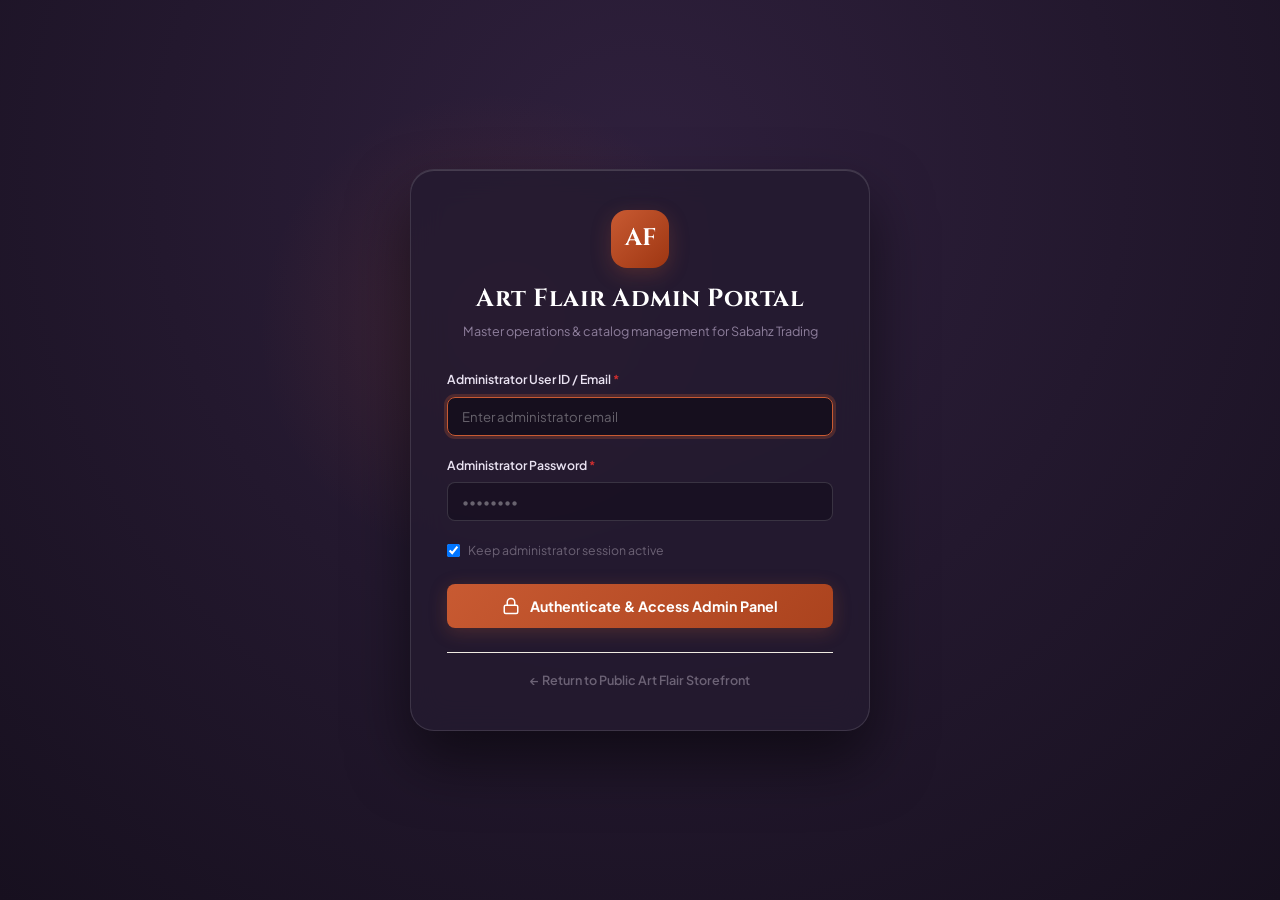
<file: index.html>
<!DOCTYPE html>
<html lang="en">
<head>
  <meta charset="UTF-8" />
  <meta http-equiv="refresh" content="0; url=dashboard.html" />
  <title>Redirecting to Admin Atelier...</title>
  <script>
    window.location.href = "dashboard.html";
  </script>
</head>
<body style="background: #231728; color: #FFF; font-family: sans-serif; display: flex; align-items: center; justify-content: center; height: 100vh;">
  <p>Loading Admin Atelier...</p>
</body>
</html>
</file>
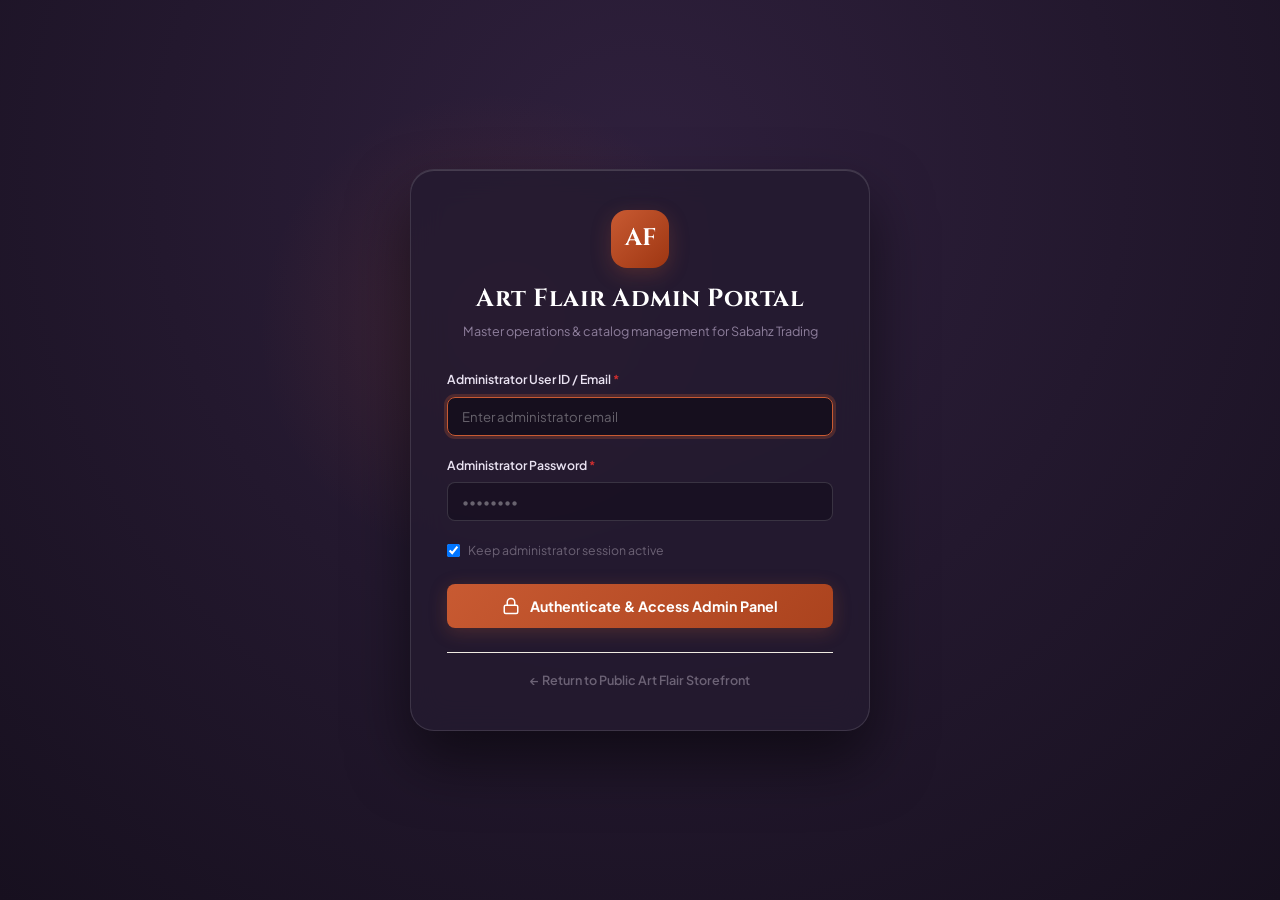
<file: analytics.html>
<!DOCTYPE html>
<html lang="en">
<head>
  <meta charset="UTF-8" />
  <meta name="viewport" content="width=device-width, initial-scale=1.0" />
  <title>Analysis | Art Flair Admin</title>
  
  <link rel="stylesheet" href="css/variables.css" />
  <link rel="stylesheet" href="css/base.css" />
  <link rel="stylesheet" href="css/admin.css" />
  <style>
    /* Customer Preferences Bar Graph Architecture */
    .pref-chart-wrapper {
      display: flex;
      flex-direction: column;
      gap: 18px;
    }
    .chart-view-toggle {
      display: inline-flex;
      background: var(--admin-bg);
      border: 1px solid var(--admin-border);
      border-radius: var(--admin-radius-sm);
      padding: 3px;
      gap: 3px;
    }
    .chart-toggle-btn {
      display: inline-flex;
      align-items: center;
      gap: 6px;
      border: none;
      background: transparent;
      color: var(--admin-text-secondary);
      font-size: 0.74rem;
      font-weight: 600;
      padding: 5px 10px;
      border-radius: 5px;
      cursor: pointer;
      transition: all 0.2s ease;
    }
    .chart-toggle-btn.active {
      background: var(--admin-card-bg);
      color: var(--admin-text);
      box-shadow: 0 1px 4px rgba(0,0,0,0.1);
    }
    .chart-toggle-btn:hover:not(.active) {
      color: var(--admin-text);
    }
    .pref-column-chart {
      position: relative;
      height: 250px;
      display: flex;
      flex-direction: column;
      justify-content: flex-end;
      padding: 24px 10px 0 38px;
      box-sizing: border-box;
    }
    .pref-y-axis {
      position: absolute;
      left: 0;
      top: 24px;
      bottom: 46px;
      width: 30px;
      display: flex;
      flex-direction: column;
      justify-content: space-between;
      align-items: flex-end;
      font-size: 0.7rem;
      font-weight: 600;
      color: var(--admin-text-muted);
      pointer-events: none;
      user-select: none;
    }
    .pref-grid-lines {
      position: absolute;
      left: 38px;
      right: 10px;
      top: 24px;
      bottom: 46px;
      display: flex;
      flex-direction: column;
      justify-content: space-between;
      pointer-events: none;
    }
    .pref-grid-line {
      width: 100%;
      height: 1px;
      background: var(--admin-border-light);
    }
    .pref-bars-track {
      position: relative;
      height: 180px;
      display: flex;
      align-items: flex-end;
      justify-content: space-around;
      gap: 14px;
      z-index: 1;
      border-bottom: 2px solid var(--admin-border);
    }
    .pref-col-item {
      flex: 1;
      max-width: 82px;
      height: 100%;
      display: flex;
      flex-direction: column;
      justify-content: flex-end;
      align-items: center;
      position: relative;
      cursor: pointer;
    }
    .pref-col-bar {
      width: 100%;
      max-width: 52px;
      border-radius: 8px 8px 2px 2px;
      transition: height 0.6s cubic-bezier(0.16, 1, 0.3, 1), transform 0.2s ease, box-shadow 0.2s ease;
      min-height: 8px;
    }
    .pref-col-item:hover .pref-col-bar {
      transform: translateY(-4px);
    }
    .pref-val-badge {
      font-size: 0.76rem;
      font-weight: 700;
      color: var(--admin-text);
      margin-bottom: 6px;
      letter-spacing: -0.2px;
      transition: transform 0.2s ease;
    }
    .pref-col-item:hover .pref-val-badge {
      transform: translateY(-4px);
    }
    .pref-col-label {
      margin-top: 10px;
      font-size: 0.73rem;
      font-weight: 600;
      color: var(--admin-text-secondary);
      text-align: center;
      line-height: 1.25;
      max-width: 86px;
      white-space: nowrap;
      overflow: hidden;
      text-overflow: ellipsis;
      transition: color 0.2s;
    }
    .pref-col-item:hover .pref-col-label {
      color: var(--admin-text);
      font-weight: 700;
    }
    .pref-tooltip {
      position: absolute;
      bottom: calc(100% + 10px);
      left: 50%;
      transform: translateX(-50%) translateY(4px);
      background: var(--admin-sidebar-bg);
      color: #ffffff;
      padding: 8px 12px;
      border-radius: 8px;
      font-size: 0.74rem;
      line-height: 1.4;
      white-space: nowrap;
      pointer-events: none;
      opacity: 0;
      visibility: hidden;
      transition: all 0.2s ease;
      box-shadow: 0 6px 18px rgba(0,0,0,0.25);
      z-index: 10;
    }
    .pref-tooltip::after {
      content: '';
      position: absolute;
      top: 100%;
      left: 50%;
      transform: translateX(-50%);
      border: 5px solid transparent;
      border-top-color: var(--admin-sidebar-bg);
    }
    .pref-col-item:hover .pref-tooltip {
      opacity: 1;
      visibility: visible;
      transform: translateX(-50%) translateY(0);
    }
    .pref-horiz-chart {
      display: flex;
      flex-direction: column;
      gap: 13px;
      padding: 4px 0;
    }
    .pref-horiz-item {
      display: flex;
      flex-direction: column;
      gap: 5px;
      cursor: pointer;
    }
    .pref-horiz-header {
      display: flex;
      justify-content: space-between;
      align-items: baseline;
      font-size: 0.83rem;
    }
    .pref-horiz-title {
      font-weight: 600;
      color: var(--admin-text);
      display: flex;
      align-items: center;
      gap: 8px;
    }
    .pref-color-dot {
      width: 10px;
      height: 10px;
      border-radius: 50%;
      flex-shrink: 0;
    }
    .pref-horiz-track {
      height: 14px;
      background: var(--admin-border-light);
      border-radius: 7px;
      overflow: hidden;
      position: relative;
    }
    .pref-horiz-fill {
      height: 100%;
      border-radius: 7px;
      transition: width 0.7s cubic-bezier(0.16, 1, 0.3, 1);
    }
    .pref-insights-row {
      display: grid;
      grid-template-columns: repeat(3, 1fr);
      gap: 10px;
      margin-top: 4px;
      padding-top: 14px;
      border-top: 1px dashed var(--admin-border);
    }
    .pref-insight-card {
      background: var(--admin-card-bg-subtle);
      border: 1px solid var(--admin-border-light);
      border-radius: var(--admin-radius-sm);
      padding: 10px 12px;
      display: flex;
      flex-direction: column;
      gap: 2px;
    }
    .pref-insight-title {
      font-size: 0.68rem;
      text-transform: uppercase;
      letter-spacing: 0.5px;
      color: var(--admin-text-muted);
      font-weight: 700;
    }
    .pref-insight-val {
      font-size: 0.88rem;
      font-weight: 700;
      color: var(--admin-text);
    }
    .pref-insight-sub {
      font-size: 0.71rem;
      color: var(--admin-text-secondary);
    }
  </style>
</head>
<body class="admin-body">

  <div id="admin-sidebar-container"></div>

  <main class="admin-main">
    <header class="admin-header">
      <div class="admin-header-left">
        <h1 class="admin-page-title">Analysis</h1>
      </div>
      <div class="admin-header-right">
        <span class="admin-badge admin-badge-info">Backend Analytics Feed</span>
      </div>
    </header>

    <div class="admin-content-area">
      <!-- Top 2 Row: Sales Trends & Customer Preferences -->
      <div class="admin-grid-2" style="margin-bottom: 28px;">
        <!-- Sales Trends -->
        <div class="admin-card" style="margin-bottom: 0;">
          <div class="admin-card-header">
            <h2 class="admin-card-title">Sales & Revenue Trajectory (INR)</h2>
            <span class="admin-badge admin-badge-success">Fiscal Year 2026</span>
          </div>
          <div class="admin-card-body" id="analytics-sales-trends">
            <div style="padding: 24px; text-align: center; color: var(--admin-text-secondary);">
              Loading revenue metrics from backend...
            </div>
          </div>
        </div>

        <!-- Customer Preferences -->
        <div class="admin-card" style="margin-bottom: 0;">
          <div class="admin-card-header" style="display: flex; justify-content: space-between; align-items: center; flex-wrap: wrap; gap: 10px;">
            <div>
              <h2 class="admin-card-title">Customer Medium & Discipline Preferences</h2>
              <div style="font-size: 0.76rem; color: var(--admin-text-secondary); margin-top: 2px;">
                Distribution of Atelier Patrons by Creative Discipline
              </div>
            </div>
            <div style="display: flex; align-items: center; gap: 8px;">
              <div class="chart-view-toggle">
                <button type="button" class="chart-toggle-btn active" id="btn-chart-vertical" onclick="switchPrefView('vertical')">
                  <svg width="13" height="13" viewBox="0 0 24 24" fill="none" stroke="currentColor" stroke-width="2.5"><rect x="3" y="12" width="4" height="9" rx="1"/><rect x="10" y="7" width="4" height="14" rx="1"/><rect x="17" y="3" width="4" height="18" rx="1"/></svg>
                  Columns
                </button>
                <button type="button" class="chart-toggle-btn" id="btn-chart-horizontal" onclick="switchPrefView('horizontal')">
                  <svg width="13" height="13" viewBox="0 0 24 24" fill="none" stroke="currentColor" stroke-width="2.5"><rect x="3" y="3" width="18" height="4" rx="1"/><rect x="3" y="10" width="13" height="4" rx="1"/><rect x="3" y="17" width="8" height="4" rx="1"/></svg>
                  Bars
                </button>
              </div>
            </div>
          </div>
          <div class="admin-card-body" id="analytics-customer-preferences">
            <div style="padding: 24px; text-align: center; color: var(--admin-text-secondary);">
              Loading customer preference distributions...
            </div>
          </div>
        </div>
      </div>

      <!-- Bottom 2 Row: Popular Products & Category Performance -->
      <div class="admin-grid-2">
        <!-- Popular Products -->
        <div class="admin-card" style="margin-bottom: 0;">
          <div class="admin-card-header">
            <h2 class="admin-card-title">Most Requested Products</h2>
            <span class="admin-badge admin-badge-warning">Top 5 Supplies</span>
          </div>
          <div class="admin-card-body" id="analytics-popular-products" style="padding: 0;">
            <div style="padding: 24px; text-align: center; color: var(--admin-text-secondary);">
              Loading popularity rankings from backend...
            </div>
          </div>
        </div>

        <!-- Category Performance -->
        <div class="admin-card" style="margin-bottom: 0;">
          <div class="admin-card-header">
            <h2 class="admin-card-title">Category Share & Performance</h2>
            <span class="admin-badge admin-badge-info">10 Art Categories</span>
          </div>
          <div class="admin-card-body" id="analytics-category-performance">
            <div style="padding: 24px; text-align: center; color: var(--admin-text-secondary);">
              Loading category performance from backend...
            </div>
          </div>
        </div>
      </div>
    </div>
  </main>

  <script src="js/config.js"></script>
  <script src="js/storage.js"></script>
  <script src="js/api.js"></script>
  <script src="js/admin-common.js"></script>
  <script>
    document.addEventListener('DOMContentLoaded', async () => {
      AdminLayout.render('analytics');
      await loadAnalytics();
    });

    async function loadAnalytics() {
      const salesTrendsEl = document.getElementById('analytics-sales-trends');
      const custPrefsEl = document.getElementById('analytics-customer-preferences');
      const popularProdsEl = document.getElementById('analytics-popular-products');
      const catPerfEl = document.getElementById('analytics-category-performance');

      try {
        const res = await ApiClient.get(API_CONFIG.ENDPOINTS.ADMIN_ANALYTICS);
        if (!res || !res.success || !res.analytics) {
          throw new Error('Could not retrieve analytics data from backend');
        }

        const data = res.analytics;

        // 1. Sales Trends
        if (data.salesTrends && data.salesTrends.length > 0) {
          const maxRev = Math.max(...data.salesTrends.map(t => t.revenue || 1));
          salesTrendsEl.innerHTML = `
            <div style="display: flex; flex-direction: column; gap: 14px;">
              ${data.salesTrends.map(t => {
                const percent = Math.round((t.revenue / maxRev) * 100);
                return `
                  <div>
                    <div style="display: flex; justify-content: space-between; margin-bottom: 4px; font-size: 0.85rem;">
                      <span style="font-weight: 700;">${t.month}</span>
                      <span><strong>₹${t.revenue.toLocaleString('en-IN')}</strong> (${t.orders} orders)</span>
                    </div>
                    <div style="height: 10px; background: var(--admin-border-light); border-radius: 5px; overflow: hidden;">
                      <div style="height: 100%; width: ${percent}%; background: linear-gradient(90deg, var(--admin-terracotta), #E07A5F); border-radius: 5px;"></div>
                    </div>
                  </div>
                `;
              }).join('')}
            </div>
          `;
        }

        // 2. Customer Preferences (Interactive Bar Graph & Chart)
        if (data.customerPreferences && data.customerPreferences.length > 0) {
          renderCustomerPreferences(data.customerPreferences);
        }

        // 3. Popular Products
        if (data.popularProducts && data.popularProducts.length > 0) {
          popularProdsEl.innerHTML = `
            <div class="admin-table-container">
              <table class="admin-table">
                <thead>
                  <tr>
                    <th>Product</th>
                    <th>Category</th>
                    <th>Volume</th>
                    <th>Revenue</th>
                  </tr>
                </thead>
                <tbody>
                  ${data.popularProducts.map((prod, idx) => `
                    <tr>
                      <td>
                        <div class="admin-table-product-cell">
                          <span style="font-weight: 800; color: var(--admin-terracotta); width: 18px;">#${idx + 1}</span>
                          <img src="${prod.image || 'products/accessories/clay-tools.webp'}" alt="${prod.name}" class="admin-table-thumbnail" onerror="AdminCommon.handleImgError(this)" />
                          <strong style="font-size: 0.85rem;">${prod.name}</strong>
                        </div>
                      </td>
                      <td>${prod.category}</td>
                      <td><strong>${prod.salesVolume} units</strong></td>
                      <td><strong style="color: var(--admin-text);">₹${prod.revenue.toLocaleString('en-IN')}</strong></td>
                    </tr>
                  `).join('')}
                </tbody>
              </table>
            </div>
          `;
        }

        // 4. Category Performance
        if (data.categoryPerformance && data.categoryPerformance.length > 0) {
          const maxScore = Math.max(...data.categoryPerformance.map(c => c.score || 1));
          catPerfEl.innerHTML = `
            <div style="display: flex; flex-direction: column; gap: 12px; max-height: 280px; overflow-y: auto; padding-right: 6px;">
              ${data.categoryPerformance.map(c => {
                const percent = Math.round((c.score / maxScore) * 100);
                return `
                  <div>
                    <div style="display: flex; justify-content: space-between; font-size: 0.82rem; margin-bottom: 3px;">
                      <span style="font-weight: 700;">${c.category} (${c.productCount} items)</span>
                      <span>Demand Score: ${c.score}</span>
                    </div>
                    <div style="height: 8px; background: var(--admin-border-light); border-radius: 4px; overflow: hidden;">
                      <div style="height: 100%; width: ${percent}%; background: linear-gradient(90deg, #B38600, var(--admin-gold)); border-radius: 4px;"></div>
                    </div>
                  </div>
                `;
              }).join('')}
            </div>
          `;
        }

      } catch (err) {
        console.error(err);
      }
    }

    /* ------------------------------------------------------------------------------
       Customer Medium & Discipline Preferences Bar Graph Renderer
       ------------------------------------------------------------------------------ */
    const PREF_PALETTE = [
      {
        bg: 'linear-gradient(180deg, #c85a32 0%, #9e3612 100%)',
        horizBg: 'linear-gradient(90deg, #c85a32 0%, #e07a5f 100%)',
        color: '#c85a32',
        shadow: 'rgba(200, 90, 50, 0.35)',
        icon: '🎨',
        shortName: 'Oil Glazes'
      },
      {
        bg: 'linear-gradient(180deg, #2d7a4f 0%, #1c5234 100%)',
        horizBg: 'linear-gradient(90deg, #2d7a4f 0%, #48a670 100%)',
        color: '#2d7a4f',
        shadow: 'rgba(45, 122, 79, 0.35)',
        icon: '✒️',
        shortName: 'Watercolor & Ink'
      },
      {
        bg: 'linear-gradient(180deg, #2b6cb0 0%, #1e4a7a 100%)',
        horizBg: 'linear-gradient(90deg, #2b6cb0 0%, #4299e1 100%)',
        color: '#2b6cb0',
        shadow: 'rgba(43, 108, 176, 0.35)',
        icon: '🖌️',
        shortName: 'Murals & Acrylic'
      },
      {
        bg: 'linear-gradient(180deg, #c59b27 0%, #8c6c14 100%)',
        horizBg: 'linear-gradient(90deg, #c59b27 0%, #e6b83b 100%)',
        color: '#c59b27',
        shadow: 'rgba(197, 155, 39, 0.35)',
        icon: '📐',
        shortName: 'Print & Drawing'
      }
    ];

    let currentPrefMode = 'vertical';

    function renderCustomerPreferences(preferences) {
      const custPrefsEl = document.getElementById('analytics-customer-preferences');
      if (!custPrefsEl) return;

      const maxVal = Math.max(...preferences.map(p => p.percentage || 0));
      const yMax = Math.max(40, Math.ceil(maxVal / 10) * 10);
      const ySteps = [yMax, Math.round(yMax * 0.75), Math.round(yMax * 0.5), Math.round(yMax * 0.25), 0];

      const totalPatrons = preferences.reduce((sum, p) => sum + (p.count || Math.round(p.percentage * 4)), 0);
      const topPref = preferences.reduce((max, p) => (p.percentage > (max.percentage || 0) ? p : max), preferences[0] || {});

      custPrefsEl.innerHTML = `
        <div class="pref-chart-wrapper">
          <!-- 1. Vertical Column Bar Chart View -->
          <div class="pref-column-chart" id="pref-chart-vertical-view" style="${currentPrefMode === 'vertical' ? '' : 'display: none;'}">
            <!-- Y Axis Labels -->
            <div class="pref-y-axis">
              ${ySteps.map(step => `<span>${step}%</span>`).join('')}
            </div>

            <!-- Horizontal Background Grid Lines -->
            <div class="pref-grid-lines">
              ${ySteps.map(() => `<div class="pref-grid-line"></div>`).join('')}
            </div>

            <!-- Vertical Columns Bar Track -->
            <div class="pref-bars-track">
              ${preferences.map((p, idx) => {
                const styling = PREF_PALETTE[idx % PREF_PALETTE.length];
                const heightPercent = Math.min(100, Math.max(8, Math.round((p.percentage / yMax) * 100)));
                const count = p.count || Math.round(p.percentage * 4);
                const growth = p.growth || `+${Math.round(p.percentage * 0.4)}% YoY`;
                const label = styling.shortName;

                return `
                  <div class="pref-col-item" tabindex="0" role="img" aria-label="${p.discipline}: ${p.percentage}%">
                    <!-- Value Badge -->
                    <div class="pref-val-badge" style="color: ${styling.color};">${p.percentage}%</div>

                    <!-- Column Bar -->
                    <div class="pref-col-bar" style="height: ${heightPercent}%; background: ${styling.bg}; box-shadow: 0 4px 14px ${styling.shadow};">
                      <!-- Interactive Tooltip -->
                      <div class="pref-tooltip">
                        <div style="font-weight: 700; margin-bottom: 2px;">${styling.icon} ${p.discipline}</div>
                        <div>Share: <strong>${p.percentage}%</strong> of atelier patrons</div>
                        <div>Volume: <strong>${count} Active Patrons</strong></div>
                        <div style="color: #2ed573; margin-top: 2px; font-weight: 600;">Trend: ${growth}</div>
                      </div>
                    </div>

                    <!-- X-Axis Label -->
                    <div class="pref-col-label" title="${p.discipline}">${label}</div>
                  </div>
                `;
              }).join('')}
            </div>
          </div>

          <!-- 2. Horizontal Distribution Bars View -->
          <div class="pref-horiz-chart" id="pref-chart-horizontal-view" style="${currentPrefMode === 'horizontal' ? '' : 'display: none;'}">
            ${preferences.map((p, idx) => {
              const styling = PREF_PALETTE[idx % PREF_PALETTE.length];
              const count = p.count || Math.round(p.percentage * 4);

              return `
                <div class="pref-horiz-item" title="${p.discipline}">
                  <div class="pref-horiz-header">
                    <span class="pref-horiz-title">
                      <span class="pref-color-dot" style="background: ${styling.color};"></span>
                      ${p.discipline}
                    </span>
                    <span style="font-size: 0.8rem; color: var(--admin-text-secondary);">
                      <strong>${p.percentage}%</strong> (${count} patrons)
                    </span>
                  </div>
                  <div class="pref-horiz-track">
                    <div class="pref-horiz-fill" style="width: ${p.percentage}%; background: ${styling.horizBg};"></div>
                  </div>
                </div>
              `;
            }).join('')}
          </div>

          <!-- 3. Key Summary Insight Pills -->
          <div class="pref-insights-row">
            <div class="pref-insight-card">
              <span class="pref-insight-title">Dominant Discipline</span>
              <span class="pref-insight-val" style="color: var(--admin-terracotta);">${topPref.percentage}% Share</span>
              <span class="pref-insight-sub">${topPref.discipline ? topPref.discipline.split('&')[0].trim() : 'Oil Painting'}</span>
            </div>
            <div class="pref-insight-card">
              <span class="pref-insight-title">Fastest Growth</span>
              <span class="pref-insight-val" style="color: var(--admin-sage);">+14% YoY</span>
              <span class="pref-insight-sub">Botanical & Calligraphy</span>
            </div>
            <div class="pref-insight-card">
              <span class="pref-insight-title">Patron Studio Base</span>
              <span class="pref-insight-val">${totalPatrons}+ Artists</span>
              <span class="pref-insight-sub">Active Atelier Patrons</span>
            </div>
          </div>
        </div>
      `;
    }

    window.switchPrefView = function(mode) {
      currentPrefMode = mode;
      const vertView = document.getElementById('pref-chart-vertical-view');
      const horizView = document.getElementById('pref-chart-horizontal-view');
      const btnVert = document.getElementById('btn-chart-vertical');
      const btnHoriz = document.getElementById('btn-chart-horizontal');

      if (mode === 'vertical') {
        if (vertView) vertView.style.display = 'flex';
        if (horizView) horizView.style.display = 'none';
        btnVert?.classList.add('active');
        btnHoriz?.classList.remove('active');
      } else {
        if (vertView) vertView.style.display = 'none';
        if (horizView) horizView.style.display = 'flex';
        btnHoriz?.classList.add('active');
        btnVert?.classList.remove('active');
      }
    };
  </script>
</body>
</html>
</file>
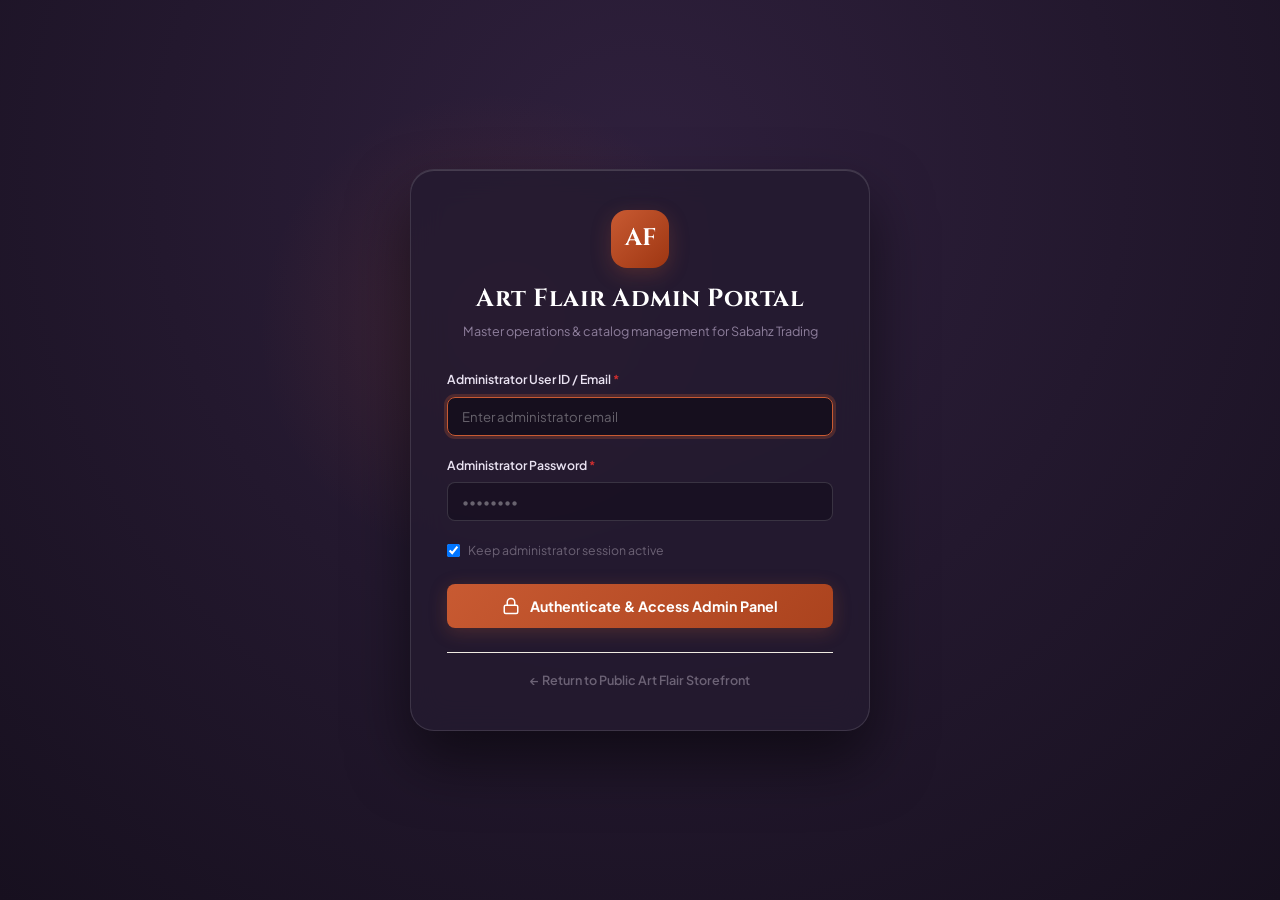
<file: customers.html>
<!DOCTYPE html>
<html lang="en">
<head>
  <meta charset="UTF-8" />
  <meta name="viewport" content="width=device-width, initial-scale=1.0" />
  <title>Customer Directory | Art Flair Admin</title>
  
  <link rel="stylesheet" href="css/variables.css" />
  <link rel="stylesheet" href="css/base.css" />
  <link rel="stylesheet" href="css/admin.css" />
</head>
<body class="admin-body">

  <div id="admin-sidebar-container"></div>

  <main class="admin-main">
    <header class="admin-header">
      <div class="admin-header-left">
        <h1 class="admin-page-title">Customer Directory</h1>
      </div>
      <div class="admin-header-right">
        <button type="button" class="btn-admin btn-admin-secondary" id="btn-refresh-customers">
          Refresh Directory
        </button>
      </div>
    </header>

    <div class="admin-content-area">
      <!-- Search & Filters -->
      <div class="admin-card" style="margin-bottom: 20px;">
        <div class="admin-card-body" style="padding: 16px 24px;">
          <div style="display: flex; gap: 16px; align-items: center; flex-wrap: wrap;">
            <div style="flex: 1; min-width: 260px;">
              <input 
                type="text" 
                id="admin-customer-search" 
                class="admin-form-control" 
                placeholder="Search customers by name, discipline, email, or city..." 
              />
            </div>
            <div style="flex-shrink: 0;">
              <span class="admin-badge admin-badge-info" style="font-size: 0.8rem; padding: 8px 14px;">
                GDPR & Sensitive Data Sanitized
              </span>
            </div>
          </div>
        </div>
      </div>

      <!-- Customers Table Card -->
      <div class="admin-card">
        <div class="admin-card-header">
          <div style="display: flex; align-items: center; gap: 10px;">
            <h2 class="admin-card-title">Registered Customers</h2>
            <span class="admin-badge admin-badge-info" id="admin-customers-count">Loading...</span>
          </div>
        </div>

        <div class="admin-card-body" style="padding: 0;">
          <div class="admin-table-container">
            <table class="admin-table">
              <thead>
                <tr>
                  <th>Customer Name & ID</th>
                  <th>Contact Email</th>
                  <th>Location</th>
                  <th>Creative Discipline</th>
                  <th>Orders Placed</th>
                  <th>Lifetime Spend (INR)</th>
                  <th>Member Since</th>
                  <th>Status</th>
                </tr>
              </thead>
              <tbody id="admin-customers-tbody">
                <tr>
                  <td colspan="8" style="text-align: center; padding: 32px; color: var(--admin-text-secondary);">
                    Loading registered customers from backend...
                  </td>
                </tr>
              </tbody>
            </table>
          </div>
        </div>
      </div>
    </div>
  </main>

  <script src="js/config.js"></script>
  <script src="js/storage.js"></script>
  <script src="js/api.js"></script>
  <script src="js/admin-common.js"></script>
  <script>
    let currentCustomers = [];

    document.addEventListener('DOMContentLoaded', async () => {
      AdminLayout.render('customers');
      bindEvents();
      await fetchCustomers();
    });

    function bindEvents() {
      document.getElementById('btn-refresh-customers')?.addEventListener('click', async () => {
        const btn = document.getElementById('btn-refresh-customers');
        const icon = btn?.querySelector('.refresh-icon') || btn;
        if (btn) btn.disabled = true;
        if (icon) icon.classList.add('spin-icon');

        const searchInput = document.getElementById('admin-customer-search');
        if (searchInput) searchInput.value = '';

        try {
          await fetchCustomers();
          if (typeof AdminToast !== 'undefined') {
            AdminToast.show('Customer directory refreshed successfully.', 'success');
          }
        } catch (err) {
          if (typeof AdminToast !== 'undefined') {
            AdminToast.show('Refresh failed: ' + err.message, 'error');
          }
        } finally {
          setTimeout(() => {
            if (btn) btn.disabled = false;
            if (icon) icon.classList.remove('spin-icon');
          }, 450);
        }
      });
      document.getElementById('admin-customer-search')?.addEventListener('input', filterAndRender);
    }

    async function fetchCustomers() {
      const tbody = document.getElementById('admin-customers-tbody');
      const countEl = document.getElementById('admin-customers-count');

      try {
        const res = await ApiClient.get(API_CONFIG.ENDPOINTS.ADMIN_CUSTOMERS);
        if (res && res.success) {
          currentCustomers = res.customers || [];
          if (countEl) countEl.textContent = `${currentCustomers.length} Customers`;
          filterAndRender();
        }
      } catch (err) {
        tbody.innerHTML = `<tr><td colspan="8" style="color: var(--admin-red); text-align: center; padding: 24px;">Failed to load customers: ${err.message}</td></tr>`;
      }
    }

    function filterAndRender() {
      const search = (document.getElementById('admin-customer-search')?.value || '').toLowerCase().trim();
      const tbody = document.getElementById('admin-customers-tbody');

      let list = [...currentCustomers];
      if (search) {
        list = list.filter(c => 
          c.name.toLowerCase().includes(search) ||
          c.email.toLowerCase().includes(search) ||
          c.discipline.toLowerCase().includes(search) ||
          c.city.toLowerCase().includes(search) ||
          c.id.toLowerCase().includes(search)
        );
      }

      if (list.length === 0) {
        tbody.innerHTML = `<tr><td colspan="8" style="text-align: center; padding: 32px;">No matching customers found.</td></tr>`;
        return;
      }

      tbody.innerHTML = list.map(c => `
        <tr>
          <td>
            <div><strong>${c.name}</strong></div>
            <div style="font-size: 0.72rem; color: var(--admin-text-secondary); font-family: monospace;">${c.id}</div>
          </td>
          <td>
            <div>${c.email}</div>
            <div style="font-size: 0.72rem; color: var(--admin-text-secondary);">${c.phone || ''}</div>
          </td>
          <td>${c.city}, ${c.state}</td>
          <td><span class="admin-badge admin-badge-info">${c.discipline}</span></td>
          <td><strong>${c.ordersCount || 1}</strong> orders</td>
          <td><strong>₹${Number(c.totalSpent || 0).toLocaleString('en-IN', { minimumFractionDigits: 2, maximumFractionDigits: 2 })}</strong></td>
          <td>${new Date(c.joinedDate).toLocaleDateString('en-IN', { month: 'short', year: 'numeric' })}</td>
          <td><span class="admin-badge admin-badge-success">${c.status || 'Active Atelier'}</span></td>
        </tr>
      `).join('');
    }
  </script>
</body>
</html>
</file>
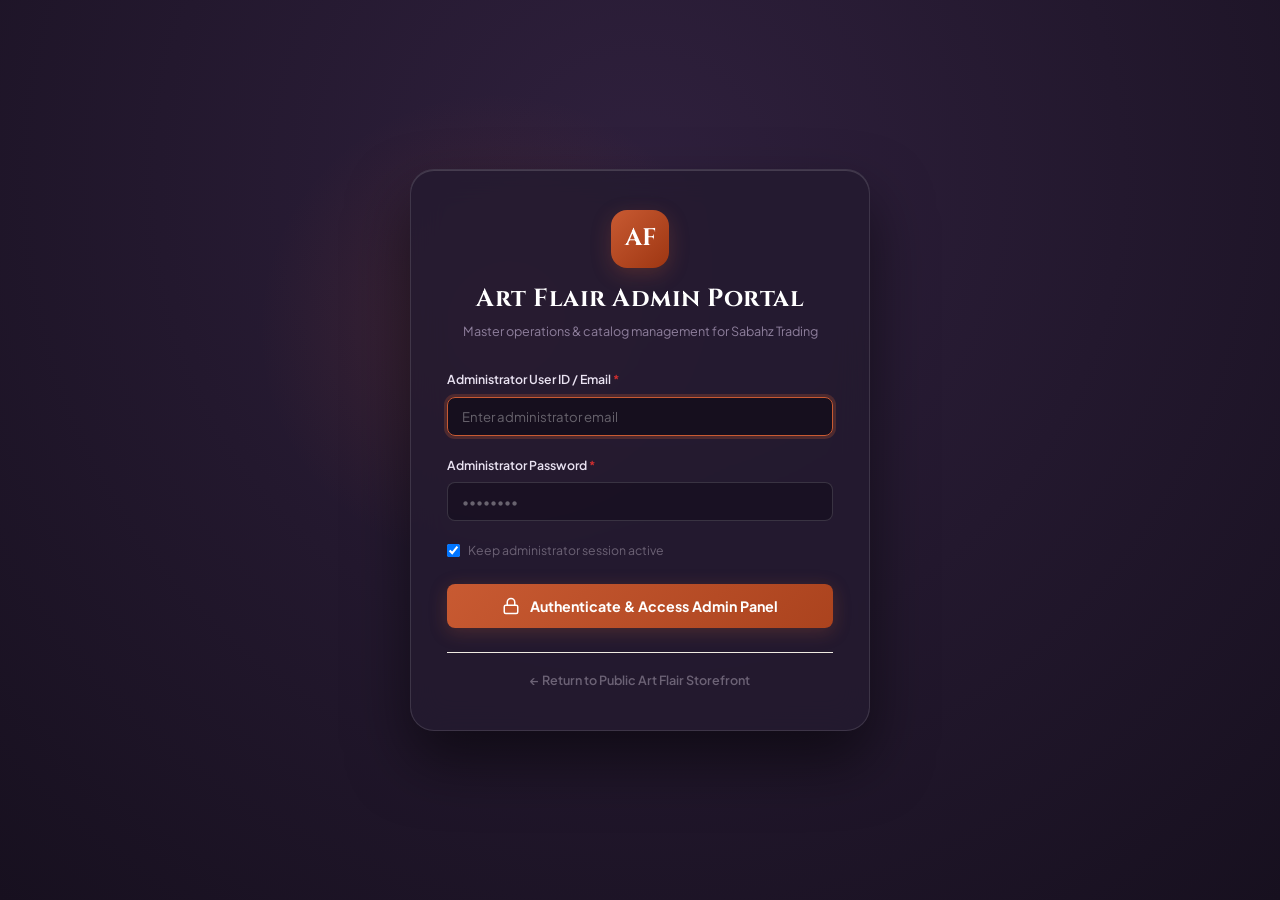
<file: dashboard.html>
<!DOCTYPE html>
<html lang="en">
<head>
  <meta charset="UTF-8" />
  <meta name="viewport" content="width=device-width, initial-scale=1.0" />
  <title>Admin Dashboard | Art Flair - Sabahz Trading</title>
  
  <!-- CSS Stylesheets -->
  <link rel="stylesheet" href="css/variables.css" />
  <link rel="stylesheet" href="css/base.css" />
  <link rel="stylesheet" href="css/admin.css" />
</head>
<body class="admin-body">

  <!-- Sidebar Component Container -->
  <div id="admin-sidebar-container"></div>

  <!-- Main Content Layout -->
  <main class="admin-main">
    <!-- Header -->
    <header class="admin-header">
      <div class="admin-header-left">
        <h1 class="admin-page-title">Dashboard</h1>
      </div>
      <div class="admin-header-right">
        <span class="admin-badge admin-badge-info" id="db-status-badge">Initializing DB Status...</span>
        <a href="products.html" class="btn-admin btn-admin-primary">Add New Medium</a>
      </div>
    </header>

    <!-- Main Content Area -->
    <div class="admin-content-area">
      <!-- Dynamic Metric Cards (Loaded from Backend /admin/stats) -->
      <div class="admin-stats-grid" id="admin-metrics-container">
        <div class="skeleton" style="height: 140px; border-radius: 14px;"></div>
        <div class="skeleton" style="height: 140px; border-radius: 14px;"></div>
        <div class="skeleton" style="height: 140px; border-radius: 14px;"></div>
        <div class="skeleton" style="height: 140px; border-radius: 14px;"></div>
      </div>

      <!-- Quick Action / Alerts Row -->
      <div class="admin-grid-2" style="margin-bottom: 28px;">
        <!-- Low Stock Alerts Panel -->
        <div class="admin-card" style="margin-bottom: 0;">
          <div class="admin-card-header">
            <h2 class="admin-card-title">Low Stock Material Alerts</h2>
            <a href="inventory.html" class="btn-admin btn-admin-secondary btn-admin-sm">Manage Inventory →</a>
          </div>
          <div class="admin-card-body" id="dashboard-low-stock-container" style="padding: 0;">
            <div style="padding: 24px; text-align: center; color: var(--admin-text-secondary);">
              Loading stock evaluations from database...
            </div>
          </div>
        </div>

        <!-- System & Catalog Health (Overview) -->
        <div class="admin-card atelier-status-card" style="margin-bottom: 0;">
          <div class="admin-card-header">
            <h2 class="admin-card-title">Art Flair Stationary Overview</h2>
            <span class="admin-badge admin-badge-info">Active Version 2.4</span>
          </div>
          <div class="admin-card-body">
            <div style="display: flex; flex-direction: column; gap: 13px;">
              <div style="display: flex; justify-content: space-between; align-items: center; padding-bottom: 9px; border-bottom: 1px solid var(--admin-border-light);">
                <span style="font-weight: 600;">Store Currency</span>
                <strong>Indian Rupees (₹ - INR)</strong>
              </div>
              <div style="display: flex; justify-content: space-between; align-items: center; padding-bottom: 9px; border-bottom: 1px solid var(--admin-border-light);">
                <span style="font-weight: 600;">Tax Engine Rate</span>
                <strong id="dashboard-tax-rate-label">Loading...</strong>
              </div>
              <div style="display: flex; justify-content: space-between; align-items: center; padding-bottom: 9px; border-bottom: 1px solid var(--admin-border-light);">
                <span style="font-weight: 600;">Free Shipping Threshold</span>
                <strong style="color: var(--admin-sage);">Orders ₹1,499.00 and above</strong>
              </div>
              <div style="display: flex; justify-content: space-between; align-items: center; padding-bottom: 9px; border-bottom: 1px solid var(--admin-border-light);">
                <span style="font-weight: 600;">AI Recommendation Server</span>
                <span class="admin-badge admin-badge-success">Operational & Scoring</span>
              </div>
            </div>

            <!-- Atelier Live Stock & Operations Snapshot -->
            <div class="atelier-snapshot-grid" id="atelier-snapshot-container">
              <div class="atelier-snapshot-item">
                <span class="atelier-snapshot-label">In Stock</span>
                <span class="atelier-snapshot-value" style="color: var(--admin-sage);" id="snapshot-healthy">-</span>
              </div>
              <div class="atelier-snapshot-item">
                <span class="atelier-snapshot-label">Low Stock</span>
                <span class="atelier-snapshot-value" style="color: #B38600;" id="snapshot-low">-</span>
              </div>
              <div class="atelier-snapshot-item">
                <span class="atelier-snapshot-label">Depleted</span>
                <span class="atelier-snapshot-value" style="color: var(--admin-red);" id="snapshot-out">-</span>
              </div>
            </div>

            <div style="display: flex; justify-content: space-between; align-items: center; margin-top: 14px; padding-top: 12px; border-top: 1px solid var(--admin-border-light); font-size: 0.78rem; color: var(--admin-text-secondary); flex-wrap: gap: 8px;">
              <span>Synchronized: <strong id="last-stock-audit-time" style="color: var(--admin-text);">Today</strong></span>
              <a href="products.html" class="btn-admin btn-admin-primary btn-admin-sm" style="padding: 6px 14px; font-size: 0.8rem;">Add New Medium</a>
            </div>
          </div>
        </div>
      </div>

      <!-- Recent Customer Orders Table (Dynamic from Backend) -->
      <div class="admin-card">
        <div class="admin-card-header">
          <h2 class="admin-card-title">Recent Orders & Dispatch Status</h2>
          <a href="orders.html" class="btn-admin btn-admin-secondary btn-admin-sm">View All Orders →</a>
        </div>
        <div class="admin-card-body" style="padding: 0;">
          <div class="admin-table-container">
            <table class="admin-table">
              <thead>
                <tr>
                  <th class="text-left" style="width: 18%;">Order Reference</th>
                  <th class="text-left" style="width: 26%;">Customer Atelier</th>
                  <th class="text-center" style="width: 14%;">Date</th>
                  <th class="text-center" style="width: 10%;">Items</th>
                  <th class="text-right" style="width: 14%;">Total (INR)</th>
                  <th class="text-center" style="width: 10%;">Status</th>
                  <th class="text-right" style="width: 8%;">Action</th>
                </tr>
              </thead>
              <tbody id="dashboard-recent-orders-tbody">
                <tr>
                  <td colspan="7" style="text-align: center; padding: 24px; color: var(--admin-text-secondary);">
                    Loading recent orders from backend...
                  </td>
                </tr>
              </tbody>
            </table>
          </div>
        </div>
      </div>
    </div>
  </main>

  <!-- Global Application Scripts -->
  <script src="js/config.js"></script>
  <script src="js/storage.js"></script>
  <script src="js/api.js"></script>
  <script src="js/admin-common.js"></script>
  <script>
    document.addEventListener('DOMContentLoaded', async () => {
      AdminLayout.render('dashboard');
      
      // Render dynamic Tax Engine Rate from config
      const taxRateLabel = document.getElementById('dashboard-tax-rate-label');
      if (taxRateLabel && typeof API_CONFIG !== 'undefined' && API_CONFIG.TAX) {
        taxRateLabel.textContent = API_CONFIG.TAX.getFormattedRate();
      }

      await loadDashboardData();
    });

    async function loadDashboardData() {
      const metricsContainer = document.getElementById('admin-metrics-container');
      const lowStockContainer = document.getElementById('dashboard-low-stock-container');
      const ordersTbody = document.getElementById('dashboard-recent-orders-tbody');
      const dbStatusBadge = document.getElementById('db-status-badge');

      try {
        let res = await ApiClient.get(API_CONFIG.ENDPOINTS.ADMIN_STATS);
        if (!res || !res.success || !res.stats) {
          res = ApiClient.handleFallback(API_CONFIG.ENDPOINTS.ADMIN_STATS);
        }

        const stats = res.stats;
        const recentOrders = stats.recentOrders || [];

        // Unified Orders & Consistency: totalOrders, revenue, badge and orders table MUST agree
        const totalOrders = typeof stats.totalOrders === 'number' ? stats.totalOrders : recentOrders.length;
        const totalRevenue = typeof stats.totalRevenue === 'number' 
          ? stats.totalRevenue 
          : recentOrders.reduce((sum, o) => sum + (Number(o.total) || 0), 0);

        if (dbStatusBadge) {
          if (res.isLiveDb) {
            dbStatusBadge.className = 'admin-badge admin-badge-success';
            dbStatusBadge.textContent = `MySQL Live Connected (${stats.totalProducts || 73} Products · ${totalOrders} Orders)`;
            dbStatusBadge.title = 'Connected to Aiven MySQL 8.4 (art_flair)';
          } else if (totalOrders > 0) {
            dbStatusBadge.className = 'admin-badge admin-badge-warning';
            dbStatusBadge.textContent = `Local Cache (${totalOrders} Orders)`;
          } else {
            dbStatusBadge.className = 'admin-badge admin-badge-warning';
            dbStatusBadge.textContent = 'Local Cache Standby';
          }
        }

        // Shared stock evaluation engine ensures card count and table list ALWAYS match
        let rawProducts = stats.lowStockProducts || [];
        // If stats contains all products or only alert products, evaluate using shared AdminInventory
        let stockEval;
        if (typeof AdminInventory !== 'undefined') {
          // If we have total products count and lowStockProducts list, evaluate directly
          const outOfStockItems = rawProducts.filter(p => Number(p.stock) === 0);
          const lowStockItems = rawProducts.filter(p => Number(p.stock) > 0 && Number(p.stock) <= AdminInventory.STOCK_LOW_THRESHOLD);
          
          // Sort with Out of Stock first, then ascending by stock
          const allAlerts = [...outOfStockItems, ...lowStockItems.sort((a, b) => Number(a.stock) - Number(b.stock))];
          
          const totalProds = stats.totalProducts || rawProducts.length;
          const healthyCount = Math.max(0, totalProds - allAlerts.length);

          stockEval = {
            allAlerts,
            outCount: outOfStockItems.length,
            lowCount: lowStockItems.length,
            healthyCount: healthyCount,
            summaryText: `${lowStockItems.length} low stock · ${outOfStockItems.length} out of stock`
          };
        } else {
          stockEval = {
            allAlerts: rawProducts,
            outCount: rawProducts.filter(p => p.stock === 0).length,
            lowCount: rawProducts.filter(p => p.stock > 0).length,
            healthyCount: 0,
            summaryText: stats.summaryText || `${rawProducts.length} stock alerts`
          };
        }

        // Update Atelier Snapshot Widget in Overview Card
        const snapHealthy = document.getElementById('snapshot-healthy');
        const snapLow = document.getElementById('snapshot-low');
        const snapOut = document.getElementById('snapshot-out');
        const auditTimeEl = document.getElementById('last-stock-audit-time');

        if (snapHealthy) snapHealthy.textContent = `${stockEval.healthyCount} Adequate`;
        if (snapLow) snapLow.textContent = `${stockEval.lowCount} Alert${stockEval.lowCount === 1 ? '' : 's'}`;
        if (snapOut) snapOut.textContent = `${stockEval.outCount} Depleted`;
        if (auditTimeEl) {
          const now = new Date();
          auditTimeEl.textContent = now.toLocaleDateString('en-IN', { month: 'short', day: 'numeric' }) + ', ' + now.toLocaleTimeString('en-IN', { hour: '2-digit', minute: '2-digit' });
        }

        // 1. Metric Cards
        metricsContainer.innerHTML = `
          <div class="admin-stat-card">
            <div class="admin-stat-header">
              <span class="admin-stat-label">Total Revenue</span>
            </div>
            <div class="admin-stat-value">${AdminCommon.formatINR(totalRevenue)}</div>
            <div class="admin-stat-subtext">Verified sales volume</div>
          </div>

          <div class="admin-stat-card">
            <div class="admin-stat-header">
              <span class="admin-stat-label">Total Orders</span>
            </div>
            <div class="admin-stat-value">${totalOrders}</div>
            <div class="admin-stat-subtext">Dispatched & In-Transit</div>
          </div>

          <div class="admin-stat-card">
            <div class="admin-stat-header">
              <span class="admin-stat-label">Active Patrons</span>
            </div>
            <div class="admin-stat-value">${stats.totalCustomers || 0}</div>
            <div class="admin-stat-subtext">Registered art studios</div>
          </div>

          <div class="admin-stat-card">
            <div class="admin-stat-header">
              <span class="admin-stat-label">Catalog Products</span>
            </div>
            <div class="admin-stat-value">${stats.totalProducts || 0}</div>
            <div class="admin-stat-subtext">${stockEval.summaryText}</div>
          </div>
        `;

        // 2. Low Stock Alerts List (Rebalanced columns, fixed 48x48 thumbnail, 2-line title ellipsis with tooltip)
        if (!stockEval.allAlerts || stockEval.allAlerts.length === 0) {
          lowStockContainer.innerHTML = `
            <div style="padding: 32px 20px; text-align: center; color: var(--admin-sage);">
              <strong>All fine art materials are adequately stocked.</strong>
            </div>
          `;
        } else {
          lowStockContainer.innerHTML = `
            <div class="admin-table-container admin-table-scroll-container">
              <table class="admin-table admin-table-fixed">
                <thead>
                  <tr>
                    <th class="col-material text-left">Material</th>
                    <th class="col-category text-left">Category</th>
                    <th class="col-stock text-center">Current Stock</th>
                    <th class="col-alert text-center">Alert</th>
                  </tr>
                </thead>
                <tbody>
                  ${stockEval.allAlerts.map(p => `
                    <tr>
                      <td class="col-material">
                        <div class="admin-table-product-cell">
                          <img 
                            src="${p.image || AdminCommon.PLACEHOLDER_IMAGE}" 
                            alt="${p.name}" 
                            class="admin-table-thumbnail" 
                            onerror="AdminCommon.handleImgError(this)" 
                          />
                          <div class="admin-product-info">
                            <div class="admin-table-product-title" title="${p.name}">${p.name}</div>
                            <div class="admin-table-product-sku">${p.id}</div>
                          </div>
                        </div>
                      </td>
                      <td class="col-category text-left" style="vertical-align: middle;">
                        <span>${p.category}</span>
                      </td>
                      <td class="col-stock text-center" style="vertical-align: middle;">
                        <strong style="color: ${p.stock === 0 ? 'var(--admin-red)' : '#B38600'}; font-feature-settings: 'tnum';">
                          ${p.stock} units
                        </strong>
                      </td>
                      <td class="col-alert text-center" style="vertical-align: middle;">
                        <span class="admin-badge ${p.stock === 0 ? 'admin-badge-danger' : 'admin-badge-warning'}">
                          ${p.stock === 0 ? 'Out of Stock' : 'Low Stock'}
                        </span>
                      </td>
                    </tr>
                  `).join('')}
                </tbody>
              </table>
            </div>
          `;
        }

        // 3. Recent Orders Table (Proper alignment & polished empty state)
        if (!recentOrders || recentOrders.length === 0) {
          ordersTbody.innerHTML = `
            <tr>
              <td colspan="7" style="padding: 0;">
                <div class="admin-empty-state">
                  <div class="admin-empty-title">No studio orders yet</div>
                  <div class="admin-empty-subtext">Orders will appear here once patrons check out.</div>
                </div>
              </td>
            </tr>
          `;
        } else {
          ordersTbody.innerHTML = recentOrders.map(o => {
            let statusBadge = 'admin-badge-info';
            if (o.status === 'Delivered') statusBadge = 'admin-badge-success';
            else if (o.status === 'Shipped') statusBadge = 'admin-badge-warning';
            else if (o.status === 'Cancelled') statusBadge = 'admin-badge-danger';

            return `
              <tr>
                <td class="text-left" style="vertical-align: middle;"><strong>${o.orderId}</strong></td>
                <td class="text-left" style="vertical-align: middle;">
                  <div>${o.customer?.firstName || 'Artist'} ${o.customer?.lastName || ''}</div>
                  <div style="font-size: 0.72rem; color: var(--admin-text-secondary);">${o.customer?.email || ''}</div>
                </td>
                <td class="text-center" style="vertical-align: middle;">
                  ${new Date(o.orderDate).toLocaleDateString('en-IN', { day: 'numeric', month: 'short', year: 'numeric' })}
                </td>
                <td class="text-center" style="vertical-align: middle;">
                  ${o.items?.length || 0} items
                </td>
                <td class="text-right" style="vertical-align: middle;">
                  <strong>${AdminCommon.formatINR(o.total)}</strong>
                </td>
                <td class="text-center" style="vertical-align: middle;">
                  <span class="admin-badge ${statusBadge}">${o.status}</span>
                </td>
                <td class="text-right" style="vertical-align: middle;">
                  <a href="orders.html" class="btn-admin btn-admin-secondary btn-admin-sm">Manage</a>
                </td>
              </tr>
            `;
          }).join('');
        }

      } catch (err) {
        console.error(err);
        if (dbStatusBadge) {
          dbStatusBadge.className = 'admin-badge admin-badge-danger';
          dbStatusBadge.textContent = '✕ Database Offline';
          dbStatusBadge.title = 'Backend server unreachable. Run py app.py to start backend.';
        }
        metricsContainer.innerHTML = `<div class="admin-card" style="grid-column: 1/-1; padding: 20px; color: var(--admin-red);">Failed to connect to backend statistics API.</div>`;
      }
    }
  </script>
</body>
</html>
</file>
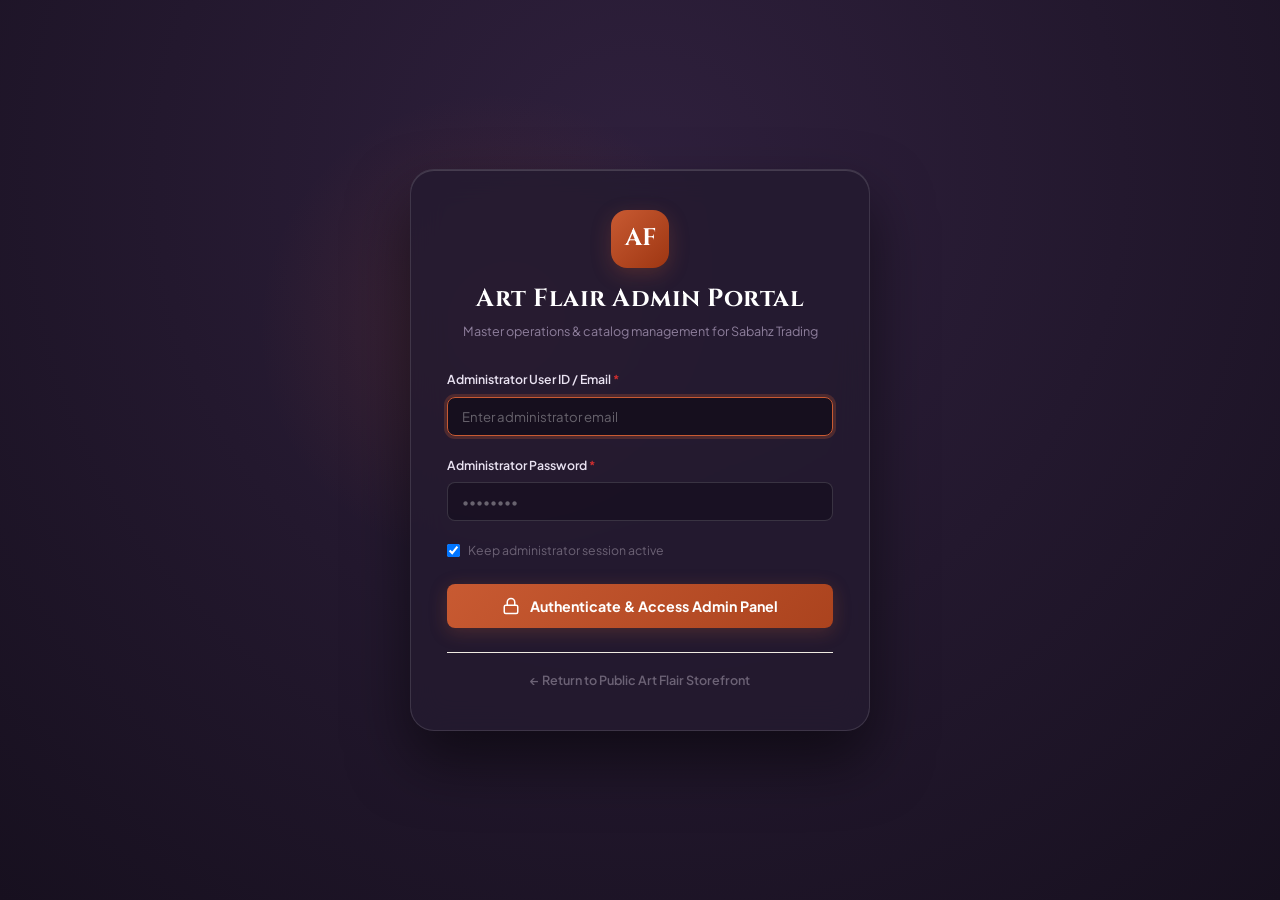
<file: inventory.html>
<!DOCTYPE html>
<html lang="en">
<head>
  <meta charset="UTF-8" />
  <meta name="viewport" content="width=device-width, initial-scale=1.0" />
  <title>Inventory Management | Art Flair Admin</title>
  
  <link rel="stylesheet" href="css/variables.css" />
  <link rel="stylesheet" href="css/base.css" />
  <link rel="stylesheet" href="css/admin.css" />
</head>
<body class="admin-body">

  <div id="admin-sidebar-container"></div>

  <main class="admin-main">
    <header class="admin-header">
      <div class="admin-header-left">
        <h1 class="admin-page-title">Inventory & Stock</h1>
      </div>
      <div class="admin-header-right" style="display: flex; gap: 8px;">
        <button type="button" class="btn-admin btn-admin-outline" id="btn-view-movements" style="border-color: #7C3AED; color: #7C3AED;">
          📊 Stock Movements Audit Log
        </button>
        <button type="button" class="btn-admin btn-admin-secondary" id="btn-refresh-inventory">
          Refresh Stock Levels
        </button>
      </div>
    </header>

    <div class="admin-content-area">
      <!-- Inventory Overview Summary Cards -->
      <div class="admin-stats-grid" id="inventory-summary-cards">
        <div class="admin-stat-card">
          <div class="admin-stat-header">
            <span class="admin-stat-label">Total SKUs Tracked</span>
          </div>
          <div class="admin-stat-value" id="stat-total-skus">-</div>
          <div class="admin-stat-subtext">Active database materials</div>
        </div>

        <div class="admin-stat-card">
          <div class="admin-stat-header">
            <span class="admin-stat-label">Healthy Stock</span>
          </div>
          <div class="admin-stat-value" id="stat-healthy-stock" style="color: var(--admin-sage);">-</div>
          <div class="admin-stat-subtext">> 10 units available</div>
        </div>

        <div class="admin-stat-card">
          <div class="admin-stat-header">
            <span class="admin-stat-label">Low Stock Warnings</span>
          </div>
          <div class="admin-stat-value" id="stat-low-stock" style="color: #B38600;">-</div>
          <div class="admin-stat-subtext">1 to 10 units remaining</div>
        </div>

        <div class="admin-stat-card">
          <div class="admin-stat-header">
            <span class="admin-stat-label">Depleted / Out of Stock</span>
          </div>
          <div class="admin-stat-value" id="stat-out-of-stock" style="color: var(--admin-red);">-</div>
          <div class="admin-stat-subtext">0 units in warehouse</div>
        </div>
      </div>

      <!-- Inventory Table Card -->
      <div class="admin-card">
        <div class="admin-card-header">
          <h2 class="admin-card-title">Live Inventory Table</h2>
          
          <div style="display: flex; gap: 12px; align-items: center;">
            <select id="inventory-filter-status" class="admin-form-control" style="width: 170px; padding: 6px 12px; font-size: 0.82rem;" aria-label="Filter by stock status">
              <option value="all">All Stock Statuses</option>
              <option value="low">Low Stock Only (≤ 10)</option>
              <option value="out">Out of Stock (0)</option>
              <option value="instock">Adequately Stocked</option>
            </select>
          </div>
        </div>

        <div class="admin-card-body" style="padding: 0;">
          <div class="admin-table-container">
            <table class="admin-table">
              <thead>
                <tr>
                  <th>Product & SKU</th>
                  <th>Category</th>
                  <th>Unit Price (INR)</th>
                  <th>Current Stock</th>
                  <th>Stock Status</th>
                  <th>Direct Backend Update</th>
                </tr>
              </thead>
              <tbody id="inventory-tbody">
                <tr>
                  <td colspan="6" style="text-align: center; padding: 32px;">
                    Loading stock records from backend...
                  </td>
                </tr>
              </tbody>
            </table>
          </div>
        </div>
      </div>
    </div>
  </main>

  <script src="js/config.js"></script>
  <script src="js/storage.js"></script>
  <script src="js/api.js"></script>
  <script src="js/admin-common.js"></script>
  <script>
    let inventoryItems = [];

    document.addEventListener('DOMContentLoaded', async () => {
      AdminLayout.render('inventory');
      bindEvents();
      await fetchInventory();
    });

    function bindEvents() {
      document.getElementById('btn-refresh-inventory')?.addEventListener('click', async () => {
        const btn = document.getElementById('btn-refresh-inventory');
        const icon = btn?.querySelector('.refresh-icon') || btn;
        if (btn) btn.disabled = true;
        if (icon) icon.classList.add('spin-icon');

        const statusFilter = document.getElementById('inventory-filter-status');
        if (statusFilter) statusFilter.value = 'all';

        try {
          await fetchInventory();
          if (typeof AdminToast !== 'undefined') {
            AdminToast.show('Inventory refreshed successfully.', 'success');
          }
        } catch (err) {
          if (typeof AdminToast !== 'undefined') {
            AdminToast.show('Refresh failed: ' + err.message, 'error');
          }
        } finally {
          setTimeout(() => {
            if (btn) btn.disabled = false;
            if (icon) icon.classList.remove('spin-icon');
          }, 450);
        }
      });
      document.getElementById('inventory-filter-status')?.addEventListener('change', renderTable);
    }

    async function fetchInventory() {
      const tbody = document.getElementById('inventory-tbody');
      try {
        const res = await ApiClient.get(API_CONFIG.ENDPOINTS.ADMIN_INVENTORY);
        if (res && res.success) {
          inventoryItems = res.inventory || [];
          updateSummaryMetrics();
          renderTable();
        }
      } catch (err) {
        tbody.innerHTML = `<tr><td colspan="6" style="color: var(--admin-red); text-align: center; padding: 24px;">Failed to load inventory: ${err.message}</td></tr>`;
      }
    }

    function updateSummaryMetrics() {
      const evaluation = typeof AdminInventory !== 'undefined'
        ? AdminInventory.evaluateStock(inventoryItems)
        : {
            healthyCount: inventoryItems.filter(i => i.stock > 10).length,
            lowCount: inventoryItems.filter(i => i.stock > 0 && i.stock <= 10).length,
            outCount: inventoryItems.filter(i => i.stock === 0).length
          };

      document.getElementById('stat-total-skus').textContent = inventoryItems.length;
      document.getElementById('stat-healthy-stock').textContent = evaluation.healthyCount;
      document.getElementById('stat-low-stock').textContent = evaluation.lowCount;
      document.getElementById('stat-out-of-stock').textContent = evaluation.outCount;
    }

    function renderTable() {
      const filter = document.getElementById('inventory-filter-status')?.value || 'all';
      const tbody = document.getElementById('inventory-tbody');

      let list = [...inventoryItems];
      if (filter === 'low') list = list.filter(i => i.stock > 0 && i.stock <= 10);
      else if (filter === 'out') list = list.filter(i => i.stock === 0);
      else if (filter === 'instock') list = list.filter(i => i.stock > 10);

      if (list.length === 0) {
        tbody.innerHTML = `<tr><td colspan="6" style="text-align: center; padding: 32px;">No inventory items match the selected criteria.</td></tr>`;
        return;
      }

      tbody.innerHTML = list.map(item => {
        let badgeClass = 'admin-badge-success';
        let statusLabel = 'In Stock';
        if (item.stock === 0) {
          badgeClass = 'admin-badge-danger';
          statusLabel = 'Out of Stock';
        } else if (item.stock <= 10) {
          badgeClass = 'admin-badge-warning';
          statusLabel = 'Low Stock';
        }

        return `
          <tr>
            <td>
              <div class="admin-table-product-cell">
                <img src="${item.image || AdminCommon.PLACEHOLDER_IMAGE}" alt="${item.name}" class="admin-table-thumbnail" onerror="AdminCommon.handleImgError(this)" />
                <div class="admin-product-info">
                  <div class="admin-table-product-title" title="${item.name}">${item.name}</div>
                  <div class="admin-table-product-sku">SKU: ${item.id}</div>
                </div>
              </div>
            </td>
            <td>${(item.category || item.category_id || 'Fine Art').split('-').map(w => w.charAt(0).toUpperCase() + w.slice(1)).join(' ')}</td>
            <td><strong>₹${Number(item.price).toLocaleString('en-IN', { minimumFractionDigits: 2, maximumFractionDigits: 2 })}</strong></td>
            <td>
              <strong style="font-size: 1.1rem; color: ${item.stock <= 10 ? (item.stock === 0 ? 'var(--admin-red)' : '#B38600') : 'var(--admin-text)'};" id="stock-val-${item.id}">
                ${item.stock}
              </strong>
              <span style="font-size: 0.75rem; color: var(--admin-text-secondary);">units</span>
            </td>
            <td>
              <span class="admin-badge ${badgeClass}" id="stock-badge-${item.id}">
                ${statusLabel}
              </span>
            </td>
            <td>
              <div style="display: flex; align-items: center; gap: 4px; flex-wrap: wrap;">
                <button type="button" class="btn-admin btn-admin-secondary btn-admin-sm" onclick="quickAdjustStock('${item.id}', -5)" title="Decrease stock by 5" style="padding: 2px 6px; font-size: 0.72rem;">-5</button>
                <button type="button" class="btn-admin btn-admin-secondary btn-admin-sm" onclick="quickAdjustStock('${item.id}', -1)" title="Decrease stock by 1" style="padding: 2px 6px; font-size: 0.72rem;">-1</button>
                <input 
                  type="number" 
                  min="0" 
                  id="input-stock-${item.id}" 
                  class="admin-form-control" 
                  style="width: 65px; padding: 4px 6px; text-align: center; font-weight: 700;" 
                  value="${item.stock}" 
                />
                <button type="button" class="btn-admin btn-admin-secondary btn-admin-sm" onclick="quickAdjustStock('${item.id}', 1)" title="Increase stock by 1" style="padding: 2px 6px; font-size: 0.72rem;">+1</button>
                <button type="button" class="btn-admin btn-admin-secondary btn-admin-sm" onclick="quickAdjustStock('${item.id}', 5)" title="Increase stock by 5" style="padding: 2px 6px; font-size: 0.72rem;">+5</button>
                <button 
                  type="button" 
                  class="btn-admin btn-admin-primary btn-admin-sm"
                  onclick="updateStock('${item.id}')"
                  id="btn-update-${item.id}"
                  style="margin-left: 4px;"
                >
                  Save
                </button>
              </div>
            </td>
          </tr>
        `;
      }).join('');
    }

    window.quickAdjustStock = function(id, delta) {
      const input = document.getElementById(`input-stock-${id}`);
      if (!input) return;
      const current = parseInt(input.value, 10) || 0;
      const next = Math.max(0, current + delta);
      input.value = next;
    };

    window.updateStock = async function(id) {
      const input = document.getElementById(`input-stock-${id}`);
      const btn = document.getElementById(`btn-update-${id}`);
      const newStock = parseInt(input.value, 10);

      if (isNaN(newStock) || newStock < 0) {
        alert('Please enter a valid non-negative number for stock.');
        return;
      }

      btn.disabled = true;
      btn.textContent = 'Saving...';

      try {
        const res = await ApiClient.put(`/admin/inventory/${id}`, { stock: newStock });
        if (res && res.success) {
          // Update local state
          const item = inventoryItems.find(i => i.id === id);
          if (item) {
            item.stock = newStock;
            item.status = newStock === 0 ? 'Out of Stock' : (newStock <= 10 ? 'Low Stock' : 'In Stock');
          }
          updateSummaryMetrics();
          renderTable();
          if (typeof AdminToast !== 'undefined') {
            AdminToast.show(`Stock for SKU ${id} updated to ${newStock} units (Audit logged in database).`, 'success');
          } else {
            alert(`Stock updated to ${newStock} units in database.`);
          }
        } else {
          alert(res?.error || res?.message || 'Failed to update stock');
        }
      } catch (err) {
        alert('Error updating stock: ' + err.message);
      } finally {
        btn.disabled = false;
        btn.textContent = 'Save';
      }
    };

    // Stock Movements Audit Modal Handling
    document.getElementById('btn-view-movements')?.addEventListener('click', openMovementsModal);
    document.getElementById('btn-close-movements-modal')?.addEventListener('click', closeMovementsModal);
    document.getElementById('btn-dismiss-movements-modal')?.addEventListener('click', closeMovementsModal);

    async function openMovementsModal() {
      const modal = document.getElementById('movements-modal-backdrop');
      const tbody = document.getElementById('movements-modal-tbody');
      if (!modal || !tbody) return;

      modal.classList.add('active');
      tbody.innerHTML = `<tr><td colspan="6" style="text-align: center; padding: 24px;">Loading stock audit records from MySQL database...</td></tr>`;

      try {
        const res = await ApiClient.get('/admin/inventory/movements');
        if (res && res.success && res.movements && res.movements.length > 0) {
          tbody.innerHTML = res.movements.map(m => {
            const isIncrease = m.quantity_change > 0;
            const badgeBg = isIncrease ? '#ECFDF5' : '#FEF2F2';
            const badgeColor = isIncrease ? '#059669' : '#DC2626';
            const sign = isIncrease ? '+' : '';

            let typeLabel = m.change_type;
            if (m.change_type === 'order_deduction') typeLabel = '🔻 Order Checkout';
            else if (m.change_type === 'order_cancellation_restock') typeLabel = '⚡ Cancellation Restock';
            else if (m.change_type === 'restock') typeLabel = '📦 Warehouse Restock';
            else if (m.change_type === 'manual_adjustment') typeLabel = '✏️ Manual Adjustment';

            const dateStr = m.created_at ? new Date(m.created_at).toLocaleString('en-IN', {
              day: 'numeric',
              month: 'short',
              year: 'numeric',
              hour: '2-digit',
              minute: '2-digit'
            }) : 'Recently';

            return `
              <tr>
                <td style="font-family: monospace; font-size: 0.8rem; vertical-align: middle;">
                  <strong>${m.product_id}</strong><br/>
                  <span style="font-size: 0.75rem; color: #4B5563;">${m.product_name || 'Supply'}</span>
                </td>
                <td style="vertical-align: middle; font-size: 0.8rem; font-weight: 600;">${typeLabel}</td>
                <td style="text-align: center; vertical-align: middle;">
                  <span style="background: ${badgeBg}; color: ${badgeColor}; padding: 3px 8px; border-radius: 4px; font-weight: 700; font-size: 0.85rem;">
                    ${sign}${m.quantity_change} units
                  </span>
                </td>
                <td style="text-align: center; vertical-align: middle; font-size: 0.8rem;">
                  ${m.stock_before} ➔ <strong>${m.stock_after}</strong>
                </td>
                <td style="vertical-align: middle; font-size: 0.78rem; color: #4B5563;">
                  ${m.reference_id ? `<code style="color: #4A1D5E;">#${m.reference_id}</code>` : '-'}
                  <div style="font-size: 0.72rem; color: var(--admin-text-secondary);">${m.notes || ''}</div>
                </td>
                <td style="text-align: right; vertical-align: middle; font-size: 0.75rem; color: var(--admin-text-secondary);">
                  ${dateStr}
                </td>
              </tr>
            `;
          }).join('');
        } else {
          tbody.innerHTML = `<tr><td colspan="6" style="text-align: center; padding: 24px; color: var(--admin-text-secondary);">No stock movement records yet. Stock movements from orders, cancellations, and restocks will be recorded in MySQL.</td></tr>`;
        }
      } catch (err) {
        tbody.innerHTML = `<tr><td colspan="6" style="text-align: center; padding: 24px; color: var(--admin-red);">Failed to load movements: ${err.message}</td></tr>`;
      }
    }

    function closeMovementsModal() {
      document.getElementById('movements-modal-backdrop')?.classList.remove('active');
    }
  </script>

  <!-- Stock Movements Audit Modal -->
  <div class="admin-modal-backdrop" id="movements-modal-backdrop">
    <div class="admin-modal" style="max-width: 820px;">
      <div class="admin-modal-header">
        <h3 class="admin-modal-title">📊 Live Stock Movements Audit Log (MySQL)</h3>
        <button type="button" class="btn-admin btn-admin-secondary btn-admin-sm" id="btn-close-movements-modal">✕</button>
      </div>
      <div class="admin-modal-body" style="padding: 0;">
        <div style="padding: 12px 20px; background: #FAF5FF; border-bottom: 1px solid #E9D5FF; font-size: 0.82rem; color: #4A1D5E;">
          Tracks all real-time inventory deductions (order checkouts), additions (cancellations/returns), and manual warehouse restocks in the MySQL database.
        </div>
        <div class="admin-table-container" style="max-height: 380px; overflow-y: auto;">
          <table class="admin-table">
            <thead>
              <tr>
                <th>Product SKU</th>
                <th>Movement Type</th>
                <th style="text-align: center;">Stock Impact</th>
                <th style="text-align: center;">Before ➔ After</th>
                <th>Reference / Notes</th>
                <th style="text-align: right;">Timestamp</th>
              </tr>
            </thead>
            <tbody id="movements-modal-tbody">
              <tr>
                <td colspan="6" style="text-align: center; padding: 24px;">Loading stock movements...</td>
              </tr>
            </tbody>
          </table>
        </div>
      </div>
      <div class="admin-modal-footer">
        <button type="button" class="btn-admin btn-admin-secondary" id="btn-dismiss-movements-modal">Close Audit Log</button>
      </div>
    </div>
  </div>
</body>
</html>
</file>
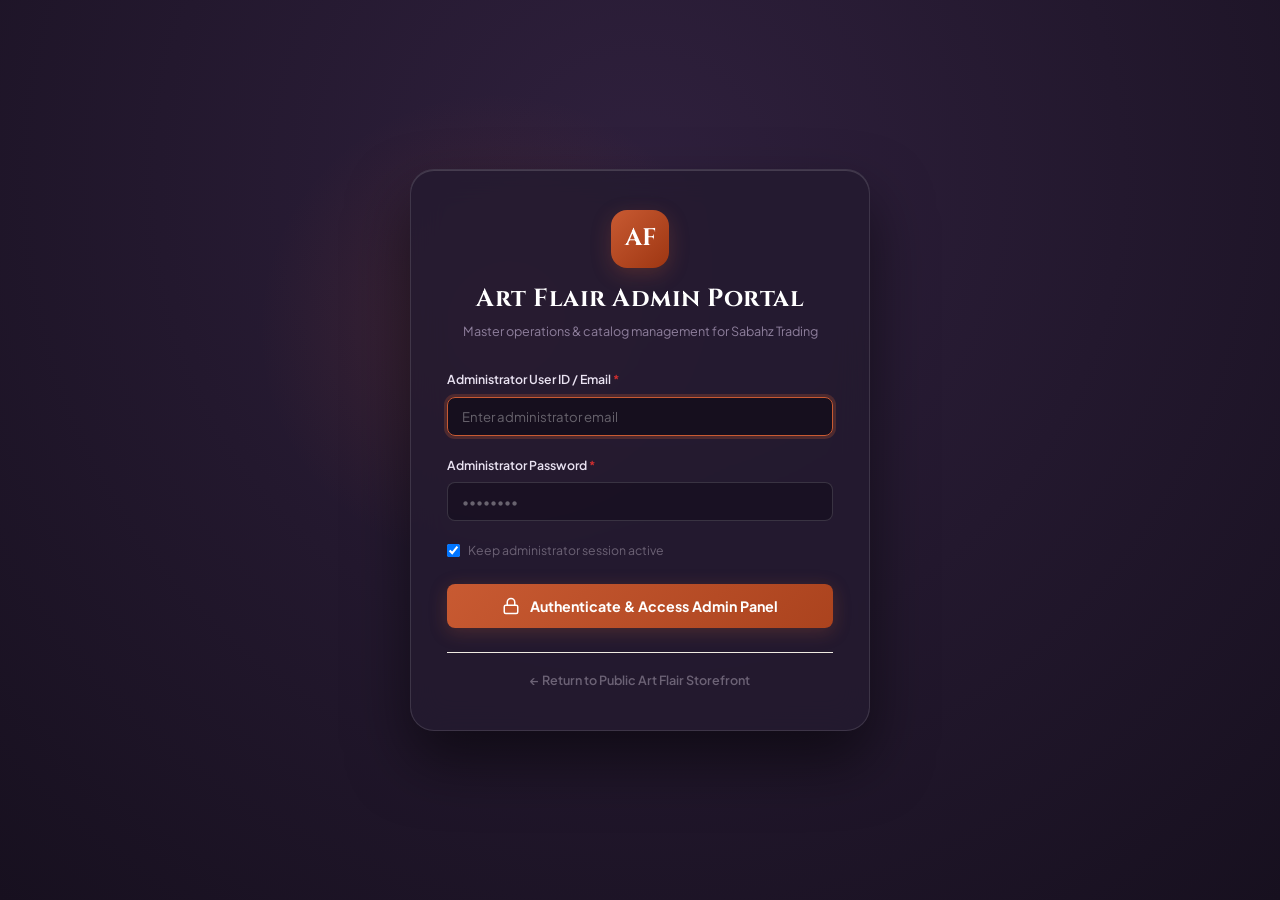
<file: login.html>
<!DOCTYPE html>
<html lang="en">
<head>
  <meta charset="UTF-8" />
  <meta name="viewport" content="width=device-width, initial-scale=1.0" />
  <title>Admin Portal Login | Art Flair - Sabahz Trading</title>
  
  <!-- CSS Stylesheets -->
  <link rel="stylesheet" href="css/variables.css" />
  <link rel="stylesheet" href="css/base.css" />
  <link rel="stylesheet" href="css/admin.css" />
</head>
<body style="margin: 0; padding: 0; background: var(--admin-sidebar-bg);">

  <div class="admin-login-wrapper">
    <div class="admin-login-card">
      
      <!-- Brand Header -->
      <div class="admin-login-header">
        <div class="admin-login-brand-icon">AF</div>
        <h1 class="admin-login-title">Art Flair Admin Portal</h1>
        <p class="admin-login-subtitle">Master operations & catalog management for Sabahz Trading</p>
      </div>

      <!-- Error Alert Box -->
      <div id="admin-login-alert" class="admin-login-alert" style="display: none;">
        <span id="admin-login-alert-msg" style="flex: 1; line-height: 1.4;"></span>
      </div>

      <!-- Admin Login Form -->
      <form id="admin-login-form" novalidate>
        <!-- User ID / Email Input -->
        <div class="admin-form-group">
          <label class="admin-form-label" for="admin-email">
            Administrator User ID / Email <span style="color: var(--admin-red);">*</span>
          </label>
          <input 
            type="email" 
            id="admin-email" 
            class="admin-form-control" 
            placeholder="Enter administrator email" 
            required 
            autocomplete="off"
            autofocus
          />
        </div>

        <!-- Password Input -->
        <div class="admin-form-group">
          <label class="admin-form-label" for="admin-password">
            Administrator Password <span style="color: var(--admin-red);">*</span>
          </label>
          <input 
            type="password" 
            id="admin-password" 
            class="admin-form-control" 
            placeholder="••••••••" 
            required 
            autocomplete="current-password"
          />
        </div>

        <!-- Remember Session -->
        <div class="admin-form-group" style="display: flex; align-items: center; justify-content: space-between; margin-bottom: 24px;">
          <label style="display: flex; align-items: center; gap: 8px; font-size: 0.82rem; color: var(--admin-text-secondary); cursor: pointer;">
            <input type="checkbox" id="admin-remember" checked />
            <span>Keep administrator session active</span>
          </label>
        </div>

        <!-- Submit Button -->
        <button type="submit" class="admin-login-btn" id="btn-admin-submit">
          <svg width="18" height="18" viewBox="0 0 24 24" fill="none" stroke="currentColor" stroke-width="2">
            <rect width="18" height="11" x="3" y="11" rx="2" ry="2"/>
            <path d="M7 11V7a5 5 0 0 1 10 0v4"/>
          </svg>
          Authenticate & Access Admin Panel
        </button>
      </form>

      <!-- Store Return Link -->
      <div style="text-align: center; margin-top: 24px; padding-top: 18px; border-top: 1px solid var(--admin-border-light); font-size: 0.84rem;">
        <a href="../index.html" style="color: var(--admin-text-secondary); text-decoration: none; font-weight: 600; display: inline-flex; align-items: center; gap: 6px;">
          ← Return to Public Art Flair Storefront
        </a>
      </div>

    </div>
  </div>

  <!-- Scripts -->
  <script src="js/config.js"></script>
  <script src="js/storage.js"></script>
  <script src="js/api.js"></script>
  <script src="js/admin-common.js"></script>
  <script>
    document.addEventListener('DOMContentLoaded', () => {
      // If already logged in as admin, redirect directly to dashboard
      if (AdminAuth.isAuthenticated()) {
        window.location.href = 'dashboard.html';
        return;
      }

      const form = document.getElementById('admin-login-form');
      const emailInput = document.getElementById('admin-email');
      const passInput = document.getElementById('admin-password');
      const rememberInput = document.getElementById('admin-remember');
      const submitBtn = document.getElementById('btn-admin-submit');
      const alertBox = document.getElementById('admin-login-alert');
      const alertMsg = document.getElementById('admin-login-alert-msg');
      const card = document.querySelector('.admin-login-card');

      function showError(message) {
        if (alertBox && alertMsg) {
          alertMsg.textContent = message;
          alertBox.style.display = 'flex';
        }
        if (card) {
          card.classList.remove('shake');
          void card.offsetWidth; // trigger reflow for animation restart
          card.classList.add('shake');
        }
        if (emailInput) emailInput.style.borderColor = 'var(--admin-red)';
        if (passInput) passInput.style.borderColor = 'var(--admin-red)';
        if (typeof AdminToast !== 'undefined') {
          AdminToast.show(message, 'error');
        }
      }

      function clearError() {
        if (alertBox) alertBox.style.display = 'none';
        if (emailInput) emailInput.style.borderColor = '';
        if (passInput) passInput.style.borderColor = '';
      }

      emailInput?.addEventListener('input', clearError);
      passInput?.addEventListener('input', clearError);

      form.addEventListener('submit', async (e) => {
        e.preventDefault();
        clearError();

        const email = (emailInput.value || '').trim();
        const password = (passInput.value || '').trim();
        const rememberMe = rememberInput ? rememberInput.checked : false;

        if (!email) {
          showError('Please enter your administrator email address.');
          emailInput.focus();
          return;
        }

        if (!password) {
          showError('Please enter your administrator password.');
          passInput.focus();
          return;
        }

        submitBtn.disabled = true;
        submitBtn.innerHTML = `<span>Verifying credentials...</span>`;

        try {
          await AdminAuth.login(email, password, rememberMe);
          submitBtn.innerHTML = `<span>Authorized. Opening Dashboard...</span>`;
          window.location.href = 'dashboard.html';
        } catch (err) {
          showError(err.message || 'Invalid administrator credentials. Access restricted.');
          submitBtn.disabled = false;
          submitBtn.innerHTML = `
            <svg width="18" height="18" viewBox="0 0 24 24" fill="none" stroke="currentColor" stroke-width="2">
              <rect width="18" height="11" x="3" y="11" rx="2" ry="2"/>
              <path d="M7 11V7a5 5 0 0 1 10 0v4"/>
            </svg>
            Authenticate & Access Admin Panel
          `;
        }
      });
    });
  </script>
</body>
</html>
</file>
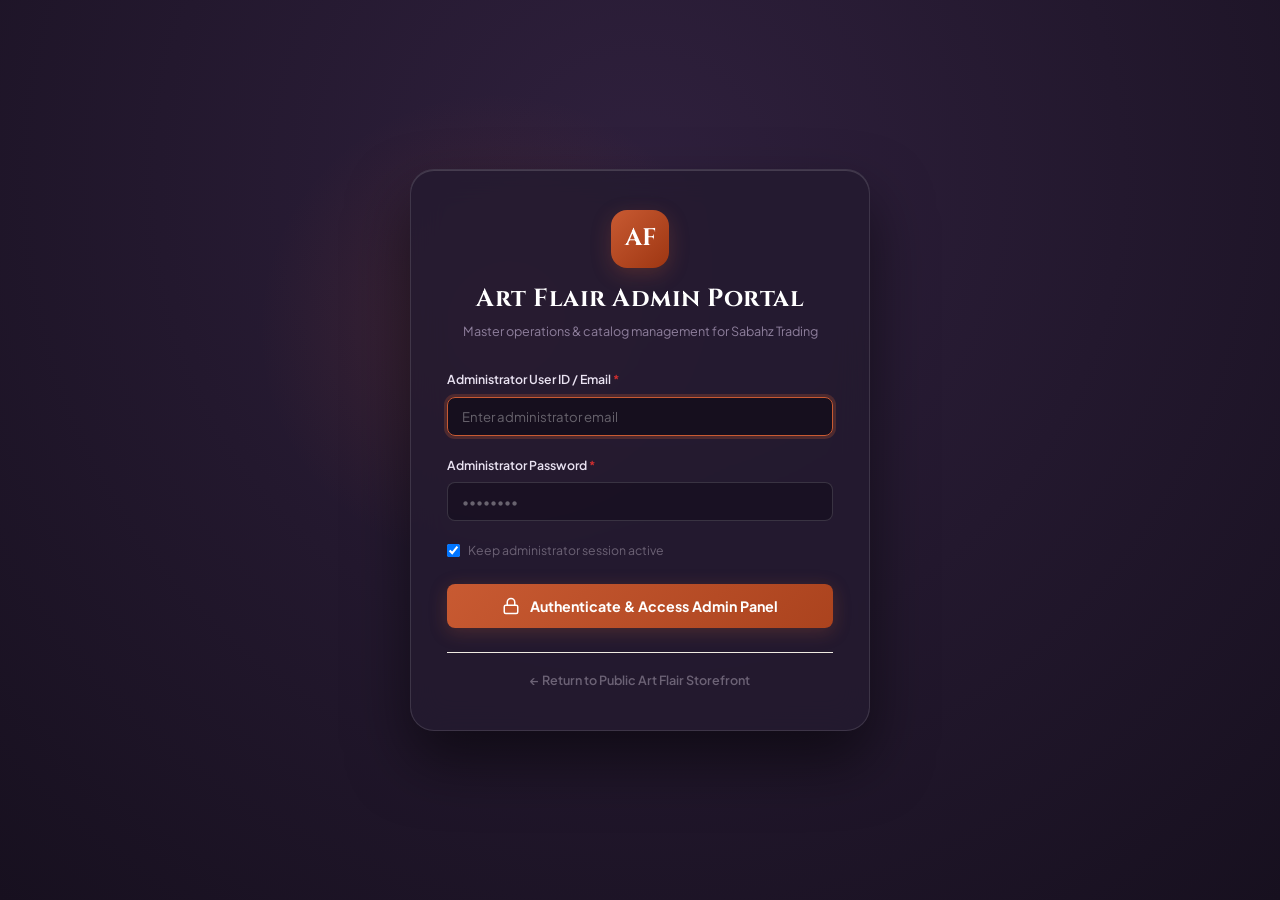
<file: orders.html>
<!DOCTYPE html>
<html lang="en">
<head>
  <meta charset="UTF-8" />
  <meta name="viewport" content="width=device-width, initial-scale=1.0" />
  <title>Orders Management | Art Flair Admin</title>
  
  <link rel="stylesheet" href="css/variables.css" />
  <link rel="stylesheet" href="css/base.css" />
  <link rel="stylesheet" href="css/admin.css" />
</head>
<body class="admin-body">

  <div id="admin-sidebar-container"></div>

  <main class="admin-main">
    <header class="admin-header">
      <div class="admin-header-left">
        <h1 class="admin-page-title">Orders</h1>
      </div>
      <div class="admin-header-right">
        <button type="button" class="btn-admin btn-admin-secondary" id="btn-refresh-orders">
          Refresh Orders
        </button>
      </div>
    </header>

    <div class="admin-content-area">
      <!-- Orders Filter Bar -->
      <div class="admin-card" style="margin-bottom: 20px;">
        <div class="admin-card-body" style="padding: 16px 24px;">
          <div style="display: flex; gap: 16px; align-items: center; flex-wrap: wrap;">
            <div style="flex: 1; min-width: 240px;">
              <input 
                type="text" 
                id="admin-order-search" 
                class="admin-form-control" 
                placeholder="Search by Order ID, customer name, email, or city..." 
              />
            </div>

            <div style="width: 200px;">
              <select id="admin-order-status-filter" class="admin-form-control" aria-label="Filter orders by status">
                <option value="all">All Order Statuses</option>
                <option value="Confirmed">Confirmed</option>
                <option value="Processing">Processing</option>
                <option value="Shipped">Shipped</option>
                <option value="Delivered">Delivered</option>
                <option value="Cancelled">Cancelled</option>
              </select>
            </div>
          </div>
        </div>
      </div>

      <!-- Orders Table -->
      <div class="admin-card">
        <div class="admin-card-header">
          <div style="display: flex; align-items: center; gap: 10px;">
            <h2 class="admin-card-title">Database Customer Orders</h2>
            <span class="admin-badge admin-badge-info" id="admin-orders-count">Loading...</span>
          </div>
        </div>

        <div class="admin-card-body" style="padding: 0;">
          <div class="admin-table-container">
            <table class="admin-table">
              <thead>
                <tr>
                  <th class="text-left" style="width: 15%;">Order Reference</th>
                  <th class="text-left" style="width: 23%;">Patron / Atelier</th>
                  <th class="text-center" style="width: 12%;">Order Date</th>
                  <th class="text-center" style="width: 10%;">Materials</th>
                  <th class="text-right" style="width: 14%;">Total (INR)</th>
                  <th class="text-center" style="width: 10%;">Payment</th>
                  <th class="text-center" style="width: 10%;">Fulfillment Status</th>
                  <th class="text-right" style="width: 6%;">Action</th>
                </tr>
              </thead>
              <tbody id="admin-orders-tbody">
                <tr>
                  <td colspan="8" style="text-align: center; padding: 32px; color: var(--admin-text-secondary);">
                    Loading order records from backend...
                  </td>
                </tr>
              </tbody>
            </table>
          </div>
        </div>
      </div>
    </div>
  </main>

  <!-- Status Update / Order Details Modal -->
  <div class="admin-modal-backdrop" id="order-modal-backdrop">
    <div class="admin-modal" style="max-width: 720px;">
      <div class="admin-modal-header">
        <h3 class="admin-modal-title" id="order-modal-title">Manage Order Details & Stock</h3>
        <button type="button" class="btn-admin btn-admin-secondary btn-admin-sm" id="btn-close-order-modal">✕</button>
      </div>
      <div class="admin-modal-body" id="order-modal-content">
        <!-- Injected via JavaScript -->
      </div>
      <div class="admin-modal-footer" style="display: flex; justify-content: space-between; align-items: center; gap: 12px; flex-wrap: wrap;">
        <div>
          <button type="button" class="btn-admin btn-admin-outline" id="btn-modal-phpmailer-send" style="display: inline-flex; align-items: center; gap: 6px; border-color: #7C3AED; color: #7C3AED;">
            📧 Send PHPMailer Receipt
          </button>
        </div>
        <div style="display: flex; gap: 8px;">
          <button type="button" class="btn-admin btn-admin-secondary" id="btn-dismiss-order-modal">Close</button>
          <button type="button" class="btn-admin btn-admin-primary" id="btn-save-order-status">Save Status Update</button>
        </div>
      </div>
    </div>
  </div>

  <script src="js/config.js"></script>
  <script src="js/storage.js"></script>
  <script src="js/api.js"></script>
  <script src="js/admin-common.js"></script>
  <script>
    let currentOrders = [];
    let selectedOrder = null;

    document.addEventListener('DOMContentLoaded', async () => {
      AdminLayout.render('orders');
      bindEvents();
      await fetchOrders();
    });

    function bindEvents() {
      document.getElementById('btn-refresh-orders')?.addEventListener('click', async () => {
        const btn = document.getElementById('btn-refresh-orders');
        const icon = btn?.querySelector('.refresh-icon') || btn;
        if (btn) btn.disabled = true;
        if (icon) icon.classList.add('spin-icon');

        const searchInput = document.getElementById('admin-order-search');
        if (searchInput) searchInput.value = '';
        const statusFilter = document.getElementById('admin-order-status-filter');
        if (statusFilter) statusFilter.value = 'all';

        try {
          await fetchOrders();
          if (typeof AdminToast !== 'undefined') {
            AdminToast.show('Orders refreshed directly from database.', 'success');
          }
        } catch (err) {
          if (typeof AdminToast !== 'undefined') {
            AdminToast.show('Refresh failed: ' + err.message, 'error');
          }
        } finally {
          setTimeout(() => {
            if (btn) btn.disabled = false;
            if (icon) icon.classList.remove('spin-icon');
          }, 450);
        }
      });
      document.getElementById('admin-order-search')?.addEventListener('input', filterAndRender);
      document.getElementById('admin-order-status-filter')?.addEventListener('change', filterAndRender);

      document.getElementById('btn-close-order-modal')?.addEventListener('click', closeModal);
      document.getElementById('btn-dismiss-order-modal')?.addEventListener('click', closeModal);

      // Modal PHPMailer button
      document.getElementById('btn-modal-phpmailer-send')?.addEventListener('click', async () => {
        if (!selectedOrder) return;
        await sendOrderEmailViaPHPMailer(selectedOrder.orderId);
      });

      document.getElementById('btn-save-order-status')?.addEventListener('click', async () => {
        if (!selectedOrder) return;
        const newStatus = document.getElementById('modal-status-select')?.value;
        const sendEmailChecked = document.getElementById('modal-send-email-checkbox')?.checked ?? true;
        const saveBtn = document.getElementById('btn-save-order-status');

        saveBtn.disabled = true;
        saveBtn.textContent = 'Updating & Syncing...';

        try {
          const res = await ApiClient.put(`/admin/orders/${selectedOrder.orderId}/status`, { 
            status: newStatus,
            send_email: sendEmailChecked
          });

          if (res && res.success) {
            selectedOrder.status = newStatus;
            let successMsg = `Order ${selectedOrder.orderId} updated to ${newStatus}.`;
            if (res.stockAdjusted && res.stockAdjusted.length > 0) {
              successMsg += ` Stock automatically adjusted in database for ${res.stockAdjusted.length} items.`;
            }
            if (sendEmailChecked && res.mailer) {
              successMsg += ` PHPMailer receipt prepared for ${selectedOrder.customer?.email || 'patron'}.`;
            }

            if (typeof AdminToast !== 'undefined') {
              AdminToast.show(successMsg, 'success');
            } else {
              alert(successMsg);
            }

            closeModal();
            await fetchOrders();
          } else {
            alert(res?.error || res?.message || 'Failed to update order status');
          }
        } catch (err) {
          alert('Error: ' + err.message);
        } finally {
          saveBtn.disabled = false;
          saveBtn.textContent = 'Save Status Update';
        }
      });
    }

    async function sendOrderEmailViaPHPMailer(orderId) {
      const emailBtn = document.getElementById('btn-modal-phpmailer-send');
      if (emailBtn) {
        emailBtn.disabled = true;
        emailBtn.textContent = '📧 Sending via PHPMailer...';
      }

      try {
        const res = await ApiClient.post(`/admin/orders/${orderId}/send-email`, {});
        if (res && res.success) {
          const target = res.recipientEmail || 'customer';
          const msg = res.message || `Order receipt successfully sent via PHPMailer to ${target}.`;
          if (typeof AdminToast !== 'undefined') {
            AdminToast.show(msg, 'success');
          } else {
            alert(msg);
          }
        } else {
          const errMsg = res?.error || 'PHPMailer execution encountered an issue.';
          if (typeof AdminToast !== 'undefined') {
            AdminToast.show(errMsg, 'error');
          } else {
            alert(errMsg);
          }
        }
      } catch (err) {
        alert('Error triggering PHPMailer: ' + err.message);
      } finally {
        if (emailBtn) {
          emailBtn.disabled = false;
          emailBtn.textContent = '📧 Send PHPMailer Receipt';
        }
      }
    }

    async function fetchOrders() {
      const tbody = document.getElementById('admin-orders-tbody');
      const countEl = document.getElementById('admin-orders-count');

      try {
        const res = await ApiClient.get(API_CONFIG.ENDPOINTS.ADMIN_ORDERS);
        if (res && res.success) {
          currentOrders = res.orders || [];
          if (countEl) countEl.textContent = `${currentOrders.length} Orders (MySQL Live)`;
          filterAndRender();
        }
      } catch (err) {
        tbody.innerHTML = `<tr><td colspan="8" style="color: var(--admin-red); text-align: center; padding: 24px;">Failed to load orders: ${err.message}</td></tr>`;
      }
    }

    function filterAndRender() {
      const search = (document.getElementById('admin-order-search')?.value || '').toLowerCase().trim();
      const statusFilter = document.getElementById('admin-order-status-filter')?.value || 'all';
      const tbody = document.getElementById('admin-orders-tbody');

      let list = [...currentOrders];
      if (statusFilter !== 'all') {
        list = list.filter(o => o.status === statusFilter);
      }
      if (search) {
        list = list.filter(o => 
          o.orderId.toLowerCase().includes(search) ||
          (o.customer?.firstName && o.customer.firstName.toLowerCase().includes(search)) ||
          (o.customer?.lastName && o.customer.lastName.toLowerCase().includes(search)) ||
          (o.customer?.email && o.customer.email.toLowerCase().includes(search)) ||
          (o.shippingAddress?.city && o.shippingAddress.city.toLowerCase().includes(search))
        );
      }

      if (list.length === 0) {
        tbody.innerHTML = `
          <tr>
            <td colspan="8" style="padding: 0;">
              <div class="admin-empty-state">
                <div class="admin-empty-title">No orders found</div>
                <div class="admin-empty-subtext">Orders placed on the website will be fetched directly from the database here.</div>
              </div>
            </td>
          </tr>
        `;
        return;
      }

      tbody.innerHTML = list.map(o => {
        let badgeClass = 'admin-badge-info';
        if (o.status === 'Delivered') badgeClass = 'admin-badge-success';
        else if (o.status === 'Shipped') badgeClass = 'admin-badge-warning';
        else if (o.status === 'Cancelled') badgeClass = 'admin-badge-danger';

        const customerName = `${o.customer?.firstName || 'Patron'} ${o.customer?.lastName || ''}`.trim();
        const totalItems = (o.items || []).reduce((sum, it) => sum + (it.quantity || 1), 0);

        return `
          <tr>
            <td class="text-left" style="vertical-align: middle;">
              <strong style="font-family: monospace; font-size: 0.95rem; color: #4A1D5E;">#${o.orderId}</strong>
              <div style="font-size: 0.72rem; color: var(--admin-text-secondary); margin-top: 2px;">ID: ${o.customer?.id || 'Patron'}</div>
            </td>
            <td class="text-left" style="vertical-align: middle;">
              <div><strong>${customerName}</strong></div>
              <div style="font-size: 0.76rem; color: #4338CA;">${o.customer?.email || 'No email registered'}</div>
              <div style="font-size: 0.72rem; color: var(--admin-text-secondary);">${o.shippingAddress?.city || 'India'} • ${o.customer?.phone || ''}</div>
            </td>
            <td class="text-center" style="vertical-align: middle;">
              <div style="font-size: 0.85rem; font-weight: 600;">${new Date(o.orderDate).toLocaleDateString('en-IN', { day: 'numeric', month: 'short', year: 'numeric' })}</div>
              <div style="font-size: 0.72rem; color: var(--admin-text-secondary);">${new Date(o.orderDate).toLocaleTimeString('en-IN', { hour: '2-digit', minute: '2-digit' })}</div>
            </td>
            <td class="text-center" style="vertical-align: middle;">
              <div><strong>${totalItems} units</strong></div>
              <div style="font-size: 0.72rem; color: var(--admin-text-secondary);">${(o.items || []).length} SKUs</div>
            </td>
            <td class="text-right" style="vertical-align: middle;">
              <strong style="font-size: 1rem; color: var(--admin-text);">${AdminCommon.formatINR(o.total)}</strong>
            </td>
            <td class="text-center" style="vertical-align: middle;">
              <span class="admin-badge admin-badge-success" style="font-size: 0.7rem;">${o.paymentStatus || 'Paid'}</span>
              <div style="font-size: 0.72rem; color: var(--admin-text-secondary); margin-top: 2px;">${o.paymentMethod || 'UPI'}</div>
            </td>
            <td class="text-center" style="vertical-align: middle;">
              <span class="admin-badge ${badgeClass}">${o.status}</span>
            </td>
            <td class="text-right" style="vertical-align: middle;">
              <div style="display: flex; gap: 6px; justify-content: flex-end;">
                <button type="button" class="btn-admin btn-admin-primary btn-admin-sm" onclick="viewOrderDetails('${o.orderId}')" title="Inspect order details and stock impact">
                  Details & Stock
                </button>
                <button type="button" class="btn-admin btn-admin-outline btn-admin-sm" onclick="sendOrderEmailViaPHPMailer('${o.orderId}')" title="Dispatch confirmation receipt via PHPMailer" style="padding: 4px 8px;">
                  📧 Mail
                </button>
              </div>
            </td>
          </tr>
        `;
      }).join('');
    }

    window.viewOrderDetails = function(orderId) {
      selectedOrder = currentOrders.find(o => o.orderId === orderId);
      if (!selectedOrder) return;

      const modal = document.getElementById('order-modal-backdrop');
      const title = document.getElementById('order-modal-title');
      const content = document.getElementById('order-modal-content');

      title.textContent = `Order #${selectedOrder.orderId} — Customer Details & Stock Impact`;

      const customerName = `${selectedOrder.customer?.firstName || 'Patron'} ${selectedOrder.customer?.lastName || ''}`.trim();
      const isCancelled = (selectedOrder.status || '').toLowerCase() === 'cancelled';

      content.innerHTML = `
        <!-- Customer & Order Overview (Direct from Database) -->
        <div style="background: #FDFBFF; border: 1px solid #E9D5FF; border-radius: 8px; padding: 14px 18px; margin-bottom: 16px;">
          <div style="display: flex; justify-content: space-between; align-items: flex-start; gap: 16px; flex-wrap: wrap;">
            <div>
              <div style="font-size: 0.72rem; text-transform: uppercase; letter-spacing: 0.05em; color: #6B7280; font-weight: 700;">Patron Details (MySQL)</div>
              <div style="font-size: 1.05rem; font-weight: 700; color: #4A1D5E; margin-top: 2px;">${customerName}</div>
              <div style="font-size: 0.85rem; color: #4338CA; margin-top: 2px;">✉ ${selectedOrder.customer?.email || 'N/A'} • 📞 ${selectedOrder.customer?.phone || 'N/A'}</div>
              <div style="font-size: 0.8rem; color: #4B5563; margin-top: 4px;">📍 ${selectedOrder.shippingAddress?.address || 'Standard Studio Address, India'}</div>
            </div>
            <div style="text-align: right;">
              <div style="font-size: 0.72rem; text-transform: uppercase; letter-spacing: 0.05em; color: #6B7280; font-weight: 700;">Total Amount Paid</div>
              <strong style="font-size: 1.35rem; color: #4A1D5E; display: block; margin-top: 2px;">₹${Number(selectedOrder.total || 0).toLocaleString('en-IN', { minimumFractionDigits: 2, maximumFractionDigits: 2 })}</strong>
              <span class="admin-badge admin-badge-success" style="font-size: 0.72rem; margin-top: 4px;">${selectedOrder.paymentStatus || 'Paid'} (${selectedOrder.paymentMethod || 'UPI'})</span>
            </div>
          </div>
        </div>

        <!-- Fulfillment & Status Controls -->
        <div class="admin-form-group" style="background: var(--admin-bg); padding: 16px; border-radius: var(--admin-radius-md); border: 1px solid var(--admin-border); margin-bottom: 16px;">
          <div style="display: flex; justify-content: space-between; align-items: center; margin-bottom: 8px;">
            <label class="admin-form-label" for="modal-status-select" style="margin-bottom: 0;">Fulfillment & Dispatch Status</label>
            <label style="display: flex; align-items: center; gap: 6px; font-size: 0.82rem; color: #4A1D5E; cursor: pointer; margin-bottom: 0;">
              <input type="checkbox" id="modal-send-email-checkbox" checked style="accent-color: #7C3AED;" />
              Notify Customer via PHPMailer
            </label>
          </div>
          <select id="modal-status-select" class="admin-form-control" onchange="handleModalStatusChange(this.value)">
            <option value="Confirmed" ${selectedOrder.status === 'Confirmed' ? 'selected' : ''}>Confirmed</option>
            <option value="Processing" ${selectedOrder.status === 'Processing' ? 'selected' : ''}>Processing</option>
            <option value="Shipped" ${selectedOrder.status === 'Shipped' ? 'selected' : ''}>Shipped</option>
            <option value="Delivered" ${selectedOrder.status === 'Delivered' ? 'selected' : ''}>Delivered</option>
            <option value="Cancelled" ${selectedOrder.status === 'Cancelled' ? 'selected' : ''}>Cancelled (Restock Materials to DB)</option>
          </select>
          <div id="modal-stock-cancellation-notice" style="display: ${isCancelled ? 'block' : 'none'}; margin-top: 10px; font-size: 0.78rem; background: #FEF3C7; border: 1px solid #F59E0B; color: #92400E; padding: 8px 12px; border-radius: 6px;">
            ⚡ <strong>Stock Restoration Active:</strong> Cancelling this order automatically increases warehouse stock in the MySQL database inventory table for all items listed below.
          </div>
        </div>

        <!-- Ordered Materials with Stock Increase/Decrease Details -->
        <h4 style="font-size: 0.95rem; margin-bottom: 8px; display: flex; justify-content: space-between; align-items: center;">
          <span>Purchased Materials & Database Stock Impact:</span>
          <span style="font-size: 0.78rem; color: var(--admin-text-secondary); font-weight: normal;">Live inventory values from MySQL</span>
        </h4>
        <div style="display: flex; flex-direction: column; gap: 10px; max-height: 220px; overflow-y: auto;">
          ${(selectedOrder.items || []).map(item => {
            const isItemCancelled = (selectedOrder.status || '').toLowerCase() === 'cancelled';
            const stockColor = isItemCancelled ? '#059669' : '#DC2626';
            const stockBg = isItemCancelled ? '#ECFDF5' : '#FEF2F2';
            const stockIcon = isItemCancelled ? '⚡ Stock Restored:' : '🔻 Stock Deducted:';
            const qtyChange = isItemCancelled ? `+${item.quantity}` : `-${item.quantity}`;

            return `
              <div style="display: flex; align-items: center; justify-content: space-between; padding: 10px 14px; background: #FFFFFF; border: 1px solid var(--admin-border-light); border-radius: 8px; box-shadow: 0 1px 3px rgba(0,0,0,0.03);">
                <div style="display: flex; align-items: center; gap: 12px;">
                  <img src="${item.image || AdminCommon.PLACEHOLDER_IMAGE}" style="width: 44px; height: 44px; border-radius: 6px; object-fit: cover; border: 1px solid var(--admin-border-light);" onerror="AdminCommon.handleImgError(this)" />
                  <div>
                    <div style="font-size: 0.88rem; font-weight: 700; color: #1F2937;">${item.name}</div>
                    <div style="font-size: 0.74rem; color: var(--admin-text-secondary);">SKU: <code style="color: #4A1D5E;">${item.product_id}</code> • Category: ${item.category || item.category_name || 'Fine Art'}</div>
                    <div style="margin-top: 4px; display: inline-flex; align-items: center; gap: 6px; font-size: 0.72rem; padding: 2px 8px; border-radius: 4px; background: ${stockBg}; color: ${stockColor}; font-weight: 600;">
                      <span>${stockIcon} <strong>${qtyChange} units</strong></span>
                      <span>•</span>
                      <span>Current Warehouse DB Stock: <strong>${item.current_stock ?? 'N/A'}</strong> units</span>
                    </div>
                  </div>
                </div>
                <div style="text-align: right;">
                  <div style="font-size: 0.85rem; font-weight: 700; color: #111827;">${item.quantity} × ₹${Number(item.price).toLocaleString('en-IN')}</div>
                  <div style="font-size: 0.8rem; font-weight: 700; color: #4A1D5E; margin-top: 2px;">Subtotal: ₹${Number(item.subtotal).toLocaleString('en-IN')}</div>
                </div>
              </div>
            `;
          }).join('')}
        </div>
      `;

      modal.classList.add('active');
    };

    window.handleModalStatusChange = function(status) {
      const notice = document.getElementById('modal-stock-cancellation-notice');
      if (notice) {
        notice.style.display = (status.toLowerCase() === 'cancelled') ? 'block' : 'none';
      }
    };

    function closeModal() {
      document.getElementById('order-modal-backdrop').classList.remove('active');
      selectedOrder = null;
    }
  </script>
</body>
</html>
</file>
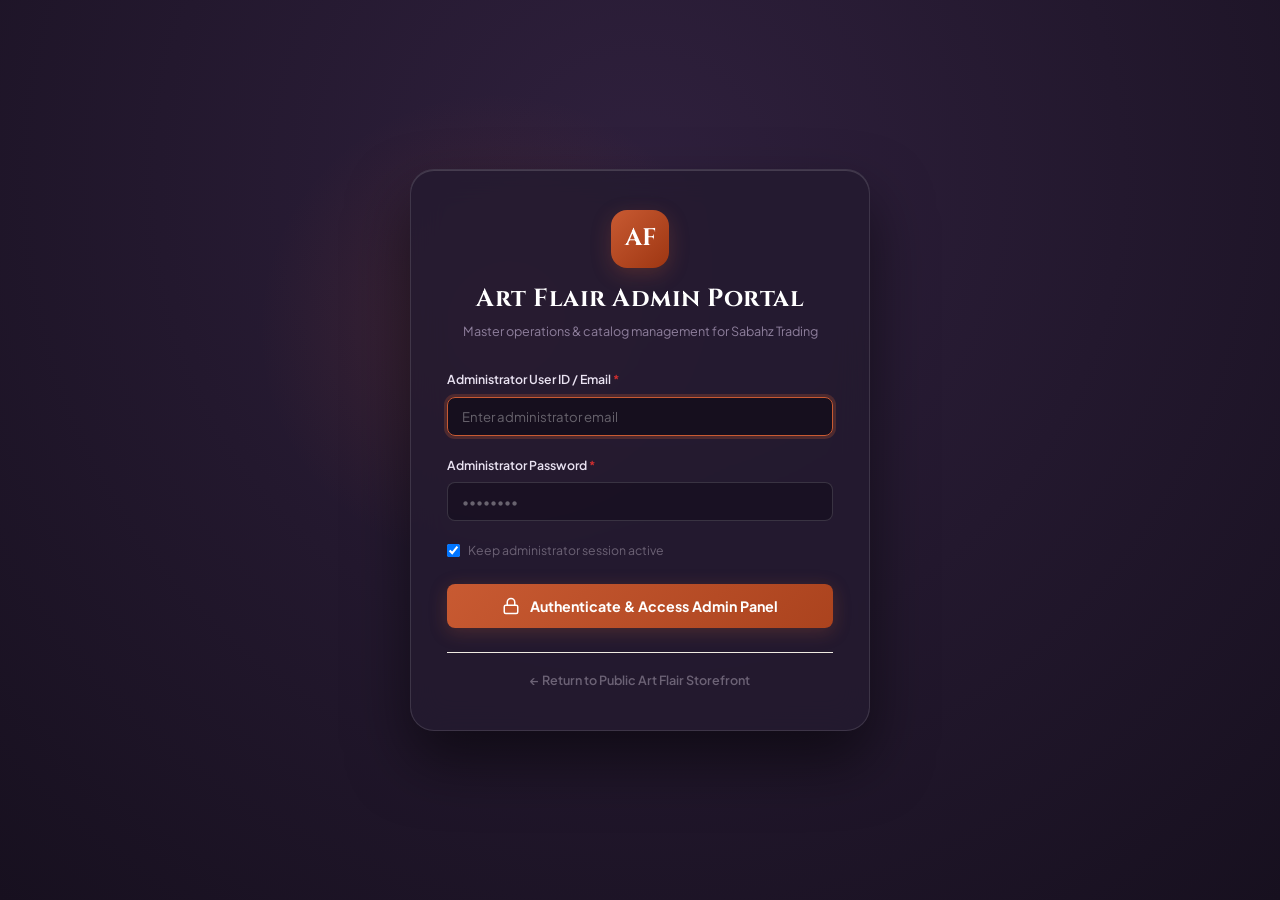
<file: products.html>
<!DOCTYPE html>
<html lang="en">
<head>
  <meta charset="UTF-8" />
  <meta name="viewport" content="width=device-width, initial-scale=1.0" />
  <title>Product Catalog Management | Art Flair Admin</title>
  
  <link rel="stylesheet" href="css/variables.css" />
  <link rel="stylesheet" href="css/base.css" />
  <link rel="stylesheet" href="css/admin.css" />
</head>
<body class="admin-body">

  <div id="admin-sidebar-container"></div>

  <main class="admin-main">
    <header class="admin-header">
      <div class="admin-header-left">
        <h1 class="admin-page-title">Catalog & Inventory Products</h1>
      </div>
      <div class="admin-header-right">
        <button type="button" class="btn-admin btn-admin-primary" id="btn-open-add-modal">
          Add New Fine Art Product
        </button>
      </div>
    </header>

    <div class="admin-content-area">
      <!-- Search & Category Filters Bar -->
      <div class="admin-card" style="margin-bottom: 20px;">
        <div class="admin-card-body" style="padding: 16px 24px;">
          <div style="display: flex; gap: 16px; align-items: center; flex-wrap: wrap;">
            <div style="flex: 1; min-width: 240px;">
              <input 
                type="text" 
                id="admin-product-search" 
                class="admin-form-control" 
                placeholder="Search products by SKU, name, or artisan brand..." 
              />
            </div>

            <div style="width: 220px;">
              <select id="admin-category-filter" class="admin-form-control" aria-label="Filter by category">
                <option value="all">All 10 Categories</option>
                <option value="Accessories">Accessories</option>
                <option value="Brushes">Brushes</option>
                <option value="Calligraphy">Calligraphy</option>
                <option value="Canvas">Canvas</option>
                <option value="Drawing Media">Drawing Media</option>
                <option value="Easels">Easels</option>
                <option value="Painting Medium">Painting Medium</option>
                <option value="Paints">Paints</option>
                <option value="Paper & Pads">Paper & Pads</option>
                <option value="Pen & Markers">Pen & Markers</option>
              </select>
            </div>

            <button type="button" class="btn-admin btn-admin-secondary" id="btn-refresh-products">
              <span class="refresh-icon" style="display:inline-block;">↻</span> Refresh
            </button>
          </div>
        </div>
      </div>

      <!-- Products Table Card -->
      <div class="admin-card">
        <div class="admin-card-header">
          <div style="display: flex; align-items: center; gap: 10px;">
            <h2 class="admin-card-title">Archival Catalog Items</h2>
            <span class="admin-badge admin-badge-info" id="admin-products-count">Loading...</span>
          </div>
        </div>
        <div class="admin-card-body" style="padding: 0;">
          <div class="admin-table-container">
            <table class="admin-table">
              <thead>
                <tr>
                  <th>Product & SKU</th>
                  <th>Category</th>
                  <th>Brand</th>
                  <th>Price (INR)</th>
                  <th>Stock</th>
                  <th>Rating</th>
                  <th>Actions</th>
                </tr>
              </thead>
              <tbody id="admin-products-tbody">
                <tr>
                  <td colspan="7" style="text-align: center; padding: 32px; color: var(--admin-text-secondary);">
                    Loading inventory catalog from database...
                  </td>
                </tr>
              </tbody>
            </table>
          </div>
        </div>
      </div>
    </div>
  </main>

  <!-- Add / Edit Product Modal -->
  <div class="admin-modal-backdrop" id="product-modal-backdrop">
    <div class="admin-modal">
      <div class="admin-modal-header">
        <h3 class="admin-modal-title" id="product-modal-title">Add Fine Art Product</h3>
        <button type="button" class="btn-admin btn-admin-secondary btn-admin-sm" id="btn-close-product-modal">✕</button>
      </div>
      <form id="product-form">
        <div class="admin-modal-body">
          <input type="hidden" id="form-product-id" />

          <div class="admin-form-group">
            <label class="admin-form-label" for="form-name">Product Name *</label>
            <input type="text" id="form-name" class="admin-form-control" placeholder="e.g. Winsor & Newton Artists' Oil Colour Set" required />
          </div>

          <div class="admin-grid-2">
            <div class="admin-form-group">
              <label class="admin-form-label" for="form-category">Category *</label>
              <select id="form-category" class="admin-form-control" required>
                <option value="Accessories">Accessories</option>
                <option value="Brushes">Brushes</option>
                <option value="Calligraphy">Calligraphy</option>
                <option value="Canvas">Canvas</option>
                <option value="Drawing Media">Drawing Media</option>
                <option value="Easels">Easels</option>
                <option value="Painting Medium">Painting Medium</option>
                <option value="Paints" selected>Paints</option>
                <option value="Paper & Pads">Paper & Pads</option>
                <option value="Pen & Markers">Pen & Markers</option>
              </select>
            </div>

            <div class="admin-form-group">
              <label class="admin-form-label" for="form-brand">Artisan Brand *</label>
              <input type="text" id="form-brand" class="admin-form-control" placeholder="e.g. Daniel Smith, Golden, Winsor & Newton" required />
            </div>
          </div>

          <div class="admin-grid-2">
            <div class="admin-form-group">
              <label class="admin-form-label" for="form-price">Price in INR (₹) *</label>
              <input type="number" id="form-price" class="admin-form-control" step="0.01" min="1" placeholder="2499.00" required />
            </div>

            <div class="admin-form-group">
              <label class="admin-form-label" for="form-discount">Discount %</label>
              <input type="number" id="form-discount" class="admin-form-control" step="1" min="0" max="90" placeholder="0" />
            </div>
          </div>

          <div class="admin-grid-2">
            <div class="admin-form-group">
              <label class="admin-form-label" for="form-stock">Current Stock Units *</label>
              <input type="number" id="form-stock" class="admin-form-control" step="1" min="0" placeholder="25" required />
            </div>

            <div class="admin-form-group">
              <label class="admin-form-label" for="form-aitag">Curator / AI Highlight Tag</label>
              <input type="text" id="form-aitag" class="admin-form-control" placeholder="e.g. AI Rare Mineral Pigment" />
            </div>
          </div>

          <!-- Product Image Upload / URL Managed via Backend -->
          <div class="admin-form-group">
            <label class="admin-form-label">Product Image (Managed via Backend API)</label>
            <div style="display: flex; gap: 12px; align-items: center; margin-bottom: 8px;">
              <input type="text" id="form-image" class="admin-form-control" placeholder="Image URL / Backend Storage Path" />
              <label class="btn-admin btn-admin-secondary" style="margin-bottom: 0; white-space: nowrap; cursor: pointer;">
                Browse File
                <input type="file" id="form-file-upload" accept="image/*" style="display: none;" />
              </label>
            </div>
            <div id="image-upload-status" style="font-size: 0.74rem; color: var(--admin-text-secondary);">
              Images are uploaded and processed through the Sabahz backend API.
            </div>
          </div>

          <div class="admin-form-group" style="margin-bottom: 0;">
            <label class="admin-form-label" for="form-desc">Product Description</label>
            <textarea id="form-desc" class="admin-form-control" rows="3" placeholder="Formulated with single high-grade pigments for unsurpassed tinting strength..."></textarea>
          </div>
        </div>

        <div class="admin-modal-footer">
          <button type="button" class="btn-admin btn-admin-secondary" id="btn-cancel-product-modal">Cancel</button>
          <button type="submit" class="btn-admin btn-admin-primary" id="btn-save-product">Save Product to Database</button>
        </div>
      </form>
    </div>
  </div>

  <!-- Global Application Scripts -->
  <script src="js/config.js"></script>
  <script src="js/storage.js"></script>
  <script src="js/api.js"></script>
  <script src="js/admin-common.js"></script>
  <script>
    let currentProducts = [];

    document.addEventListener('DOMContentLoaded', async () => {
      AdminLayout.render('products');
      bindEvents();
      await fetchProducts();
    });

    function bindEvents() {
      // Search and Filter
      document.getElementById('admin-product-search')?.addEventListener('input', filterAndRender);
      document.getElementById('admin-category-filter')?.addEventListener('change', filterAndRender);
      document.getElementById('btn-refresh-products')?.addEventListener('click', async () => {
        const btn = document.getElementById('btn-refresh-products');
        const icon = btn?.querySelector('.refresh-icon') || btn;
        if (btn) btn.disabled = true;
        if (icon) icon.classList.add('spin-icon');

        const searchInput = document.getElementById('admin-product-search');
        if (searchInput) searchInput.value = '';
        const catFilter = document.getElementById('admin-category-filter');
        if (catFilter) catFilter.value = 'all';

        try {
          await fetchProducts();
          if (typeof AdminToast !== 'undefined') {
            AdminToast.show('Catalog refreshed successfully.', 'success');
          }
        } catch (err) {
          if (typeof AdminToast !== 'undefined') {
            AdminToast.show('Refresh failed: ' + err.message, 'error');
          }
        } finally {
          setTimeout(() => {
            if (btn) btn.disabled = false;
            if (icon) icon.classList.remove('spin-icon');
          }, 450);
        }
      });

      // Open Add Modal
      document.getElementById('btn-open-add-modal')?.addEventListener('click', () => {
        openModal(false);
      });

      // Close Modal
      document.getElementById('btn-close-product-modal')?.addEventListener('click', closeModal);
      document.getElementById('btn-cancel-product-modal')?.addEventListener('click', closeModal);

      // File upload handler (Simulates backend upload / FileReader)
      document.getElementById('form-file-upload')?.addEventListener('change', async (e) => {
        const file = e.target.files[0];
        if (!file) return;

        const statusEl = document.getElementById('image-upload-status');
        statusEl.textContent = 'Uploading to backend storage...';

        const reader = new FileReader();
        reader.onload = async () => {
          try {
            const res = await ApiClient.post(API_CONFIG.ENDPOINTS.ADMIN_UPLOAD_IMAGE, {
              dataUrl: reader.result,
              filename: file.name
            });
            if (res && res.success) {
              document.getElementById('form-image').value = res.url;
              statusEl.textContent = '✓ Uploaded successfully via Backend Storage';
              statusEl.style.color = 'var(--admin-sage)';
            }
          } catch (err) {
            statusEl.textContent = 'Error uploading image: ' + err.message;
            statusEl.style.color = 'var(--admin-red)';
          }
        };
        reader.readAsDataURL(file);
      });

      // Submit Form
      document.getElementById('product-form')?.addEventListener('submit', async (e) => {
        e.preventDefault();
        const id = document.getElementById('form-product-id').value;
        const isEdit = !!id;

        const payload = {
          name: document.getElementById('form-name').value.trim(),
          category: document.getElementById('form-category').value,
          brand: document.getElementById('form-brand').value.trim(),
          price: parseFloat(document.getElementById('form-price').value),
          discount: parseFloat(document.getElementById('form-discount').value) || 0,
          stock: parseInt(document.getElementById('form-stock').value, 10) || 0,
          aiTag: document.getElementById('form-aitag').value.trim(),
          image: document.getElementById('form-image').value.trim() || 'https://images.unsplash.com/photo-1579783900882-c0d3dad7b119?w=600&auto=format&fit=crop&q=80',
          description: document.getElementById('form-desc').value.trim()
        };

        const saveBtn = document.getElementById('btn-save-product');
        saveBtn.disabled = true;
        saveBtn.textContent = 'Saving to Database...';

        try {
          let res;
          if (isEdit) {
            res = await ApiClient.put(API_CONFIG.ENDPOINTS.ADMIN_PRODUCT_DETAIL(id), payload);
          } else {
            res = await ApiClient.post(API_CONFIG.ENDPOINTS.ADMIN_PRODUCTS, payload);
          }

          if (res && res.success) {
            alert(isEdit ? 'Product updated successfully.' : 'Product created successfully.');
            closeModal();
            await fetchProducts();
          } else {
            alert(res?.error || res?.message || 'Failed to save product.');
          }
        } catch (err) {
          alert('Error: ' + err.message);
        } finally {
          saveBtn.disabled = false;
          saveBtn.textContent = 'Save Product to Database';
        }
      });
    }

    async function fetchProducts() {
      const tbody = document.getElementById('admin-products-tbody');
      const countEl = document.getElementById('admin-products-count');

      try {
        const res = await ApiClient.get(API_CONFIG.ENDPOINTS.ADMIN_PRODUCTS);
        if (res && res.success) {
          currentProducts = res.products || [];
          if (countEl) countEl.textContent = `${currentProducts.length} Supplies`;
          filterAndRender();
        }
      } catch (err) {
        tbody.innerHTML = `<tr><td colspan="7" style="color: var(--admin-red); text-align: center; padding: 24px;">Failed to load products: ${err.message}</td></tr>`;
      }
    }

    function filterAndRender() {
      const search = (document.getElementById('admin-product-search')?.value || '').toLowerCase().trim();
      const cat = document.getElementById('admin-category-filter')?.value || 'all';
      const tbody = document.getElementById('admin-products-tbody');

      let list = [...currentProducts];
      if (cat !== 'all') {
        const normCat = cat.toLowerCase().replace(/[^a-z0-9]/g, '');
        list = list.filter(p => {
          const itemCat = String(p.category || p.category_id || '').toLowerCase().replace(/[^a-z0-9]/g, '');
          return itemCat === normCat;
        });
      }
      if (search) {
        list = list.filter(p => p.name.toLowerCase().includes(search) || p.brand.toLowerCase().includes(search) || p.id.toLowerCase().includes(search));
      }

      if (list.length === 0) {
        tbody.innerHTML = `<tr><td colspan="7" style="text-align: center; padding: 32px;">No matching materials found.</td></tr>`;
        return;
      }

      tbody.innerHTML = list.map(p => `
        <tr>
          <td>
            <div class="admin-table-product-cell">
              <img src="${p.image || AdminCommon.PLACEHOLDER_IMAGE}" alt="${p.name}" class="admin-table-thumbnail" onerror="AdminCommon.handleImgError(this)" />
              <div class="admin-product-info">
                <div class="admin-table-product-title" title="${p.name}">${p.name}</div>
                <div class="admin-table-product-sku">SKU: ${p.id}</div>
              </div>
            </div>
          </td>
          <td>${(p.category || p.category_id || 'Fine Art').split('-').map(w => w.charAt(0).toUpperCase() + w.slice(1)).join(' ')}</td>
          <td><strong>${p.brand}</strong></td>
          <td>
            <strong>₹${Number(p.price).toLocaleString('en-IN', { minimumFractionDigits: 2, maximumFractionDigits: 2 })}</strong>
            ${p.discount > 0 ? `<div style="font-size: 0.72rem; color: var(--admin-terracotta);">${p.discount}% Off</div>` : ''}
          </td>
          <td>
            <strong style="color: ${p.stock <= 10 ? 'var(--admin-red)' : 'var(--admin-sage)'};">${p.stock}</strong>
            <span class="admin-badge ${p.stock === 0 ? 'admin-badge-danger' : (p.stock <= 10 ? 'admin-badge-warning' : 'admin-badge-success')}" style="margin-left: 6px;">
              ${p.stock === 0 ? 'Out' : (p.stock <= 10 ? 'Low' : 'OK')}
            </span>
          </td>
          <td>★ ${p.rating || 5.0}</td>
          <td>
            <div style="display: flex; gap: 6px;">
              <button type="button" class="btn-admin btn-admin-secondary btn-admin-sm" onclick="editProduct('${p.id}')">Edit</button>
              <button type="button" class="btn-admin btn-admin-danger btn-admin-sm" onclick="deleteProduct('${p.id}', '${p.name.replace(/'/g, "\\'")}')">Delete</button>
            </div>
          </td>
        </tr>
      `).join('');
    }

    function openModal(isEdit, product = null) {
      const modal = document.getElementById('product-modal-backdrop');
      const title = document.getElementById('product-modal-title');
      const form = document.getElementById('product-form');

      form.reset();
      document.getElementById('image-upload-status').textContent = 'Images are uploaded and processed through the Sabahz backend API.';
      document.getElementById('image-upload-status').style.color = 'var(--admin-text-secondary)';

      if (isEdit && product) {
        title.textContent = 'Edit Fine Art Product (' + product.id + ')';
        document.getElementById('form-product-id').value = product.id;
        document.getElementById('form-name').value = product.name;
        document.getElementById('form-category').value = product.category;
        document.getElementById('form-brand').value = product.brand;
        document.getElementById('form-price').value = product.price;
        document.getElementById('form-discount').value = product.discount || 0;
        document.getElementById('form-stock').value = product.stock;
        document.getElementById('form-aitag').value = product.aiTag || '';
        document.getElementById('form-image').value = product.image || '';
        document.getElementById('form-desc').value = product.description || '';
      } else {
        title.textContent = 'Add Fine Art Product';
        document.getElementById('form-product-id').value = '';
      }

      modal.classList.add('active');
    }

    function closeModal() {
      document.getElementById('product-modal-backdrop').classList.remove('active');
    }

    window.editProduct = function(id) {
      const prod = currentProducts.find(p => p.id === id);
      if (prod) openModal(true, prod);
    };

    window.deleteProduct = async function(id, name) {
      if (confirm(`Are you sure you want to permanently remove "${name}" (${id}) from the database catalog?`)) {
        try {
          const res = await ApiClient.delete(API_CONFIG.ENDPOINTS.ADMIN_PRODUCT_DETAIL(id));
          if (res && res.success) {
            alert('Product removed from database.');
            await fetchProducts();
          } else {
            alert(res?.error || res?.message || 'Failed to delete product.');
          }
        } catch (err) {
          alert('Error: ' + err.message);
        }
      }
    };
  </script>
</body>
</html>
</file>
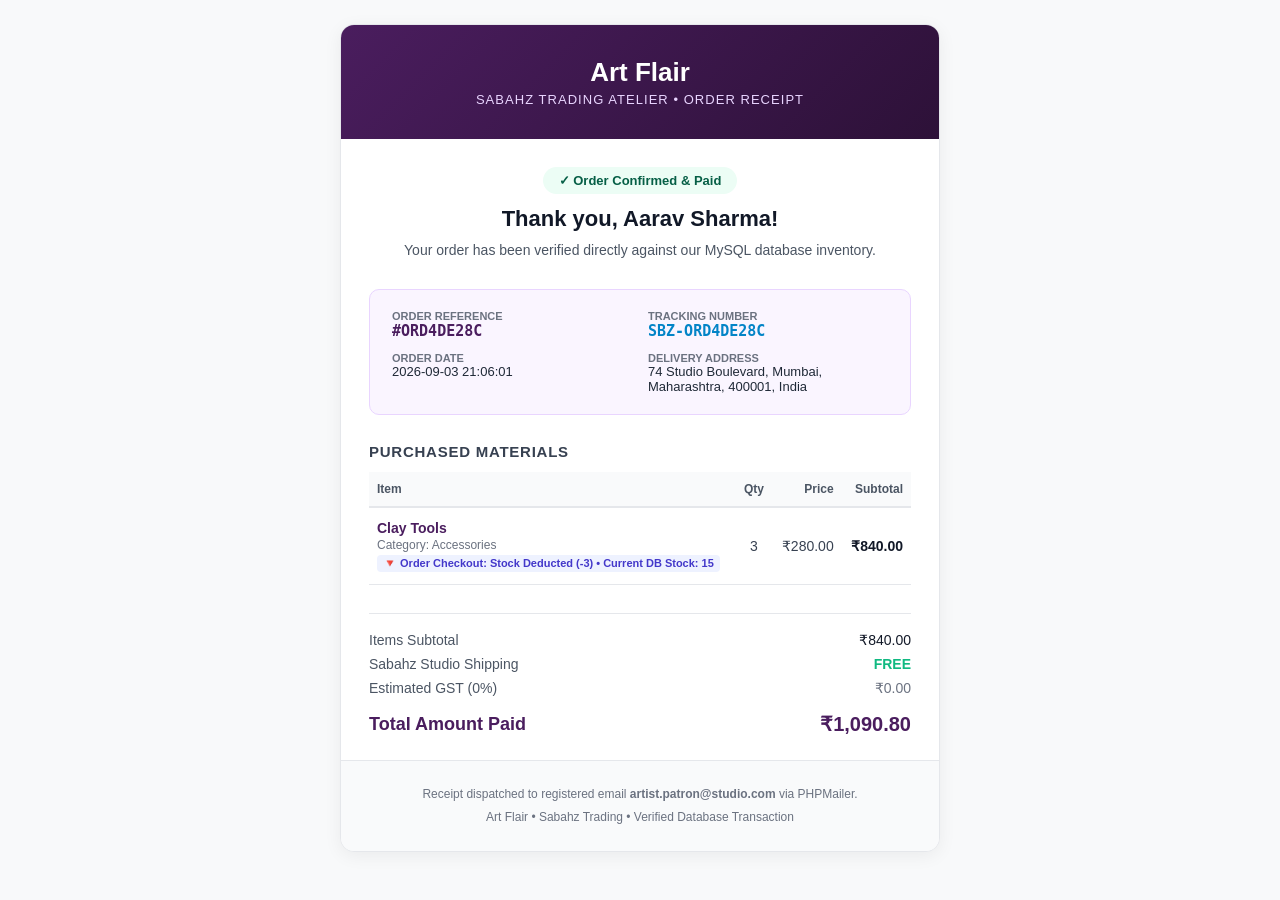
<file: uploads/sent_emails/order_ORD4DE28C_phpmailer.html>
<!DOCTYPE html>
<html>
<head>
  <meta charset='utf-8'>
  <title>Order Confirmed #ORD4DE28C</title>
</head>
<body style="font-family: -apple-system, BlinkMacSystemFont, 'Segoe UI', Roboto, Helvetica, Arial, sans-serif; background-color: #F8F9FA; margin: 0; padding: 24px; color: #1F2937;">
  <table width='100%' border='0' cellspacing='0' cellpadding='0'>
    <tr>
      <td align='center'>
        <table width='600' border='0' cellspacing='0' cellpadding='0' style='max-width: 600px; background-color: #FFFFFF; border-radius: 14px; overflow: hidden; box-shadow: 0 4px 18px rgba(0,0,0,0.06); border: 1px solid #E5E7EB;'>
          <tr>
            <td style='background: linear-gradient(135deg, #4A1D5E 0%, #2D1138 100%); padding: 32px 28px; text-align: center; color: #FFFFFF;'>
              <h1 style='margin: 0; font-size: 26px; font-weight: 700;'>Art Flair</h1>
              <div style='font-size: 13px; color: #E9D5FF; margin-top: 4px; text-transform: uppercase; letter-spacing: 0.08em;'>Sabahz Trading Atelier • Order Receipt</div>
            </td>
          </tr>

          <tr>
            <td style='padding: 28px 28px 16px; text-align: center;'>
              <div style='display: inline-block; background-color: #ECFDF5; color: #065F46; padding: 6px 16px; border-radius: 20px; font-size: 13px; font-weight: 700; margin-bottom: 12px;'>
                ✓ Order Confirmed & Paid
              </div>
              <h2 style='margin: 0 0 8px; font-size: 22px; color: #111827;'>Thank you, Aarav Sharma!</h2>
              <p style='margin: 0; font-size: 14px; color: #4B5563; line-height: 1.5;'>
                Your order has been verified directly against our MySQL database inventory.
              </p>
            </td>
          </tr>

          <tr>
            <td style='padding: 12px 28px;'>
              <table width='100%' style='background-color: #FAF5FF; border: 1px solid #E9D5FF; border-radius: 10px; padding: 14px;' cellspacing='0' cellpadding='0'>
                <tr>
                  <td width='50%' style='padding: 6px 8px; vertical-align: top;'>
                    <div style='font-size: 11px; text-transform: uppercase; color: #6B7280; font-weight: 700;'>Order Reference</div>
                    <div style='font-size: 15px; font-weight: 700; color: #4A1D5E; font-family: monospace;'>#ORD4DE28C</div>
                  </td>
                  <td width='50%' style='padding: 6px 8px; vertical-align: top;'>
                    <div style='font-size: 11px; text-transform: uppercase; color: #6B7280; font-weight: 700;'>Tracking Number</div>
                    <div style='font-size: 15px; font-weight: 700; color: #0284C7; font-family: monospace;'>SBZ-ORD4DE28C</div>
                  </td>
                </tr>
                <tr>
                  <td width='50%' style='padding: 6px 8px; vertical-align: top;'>
                    <div style='font-size: 11px; text-transform: uppercase; color: #6B7280; font-weight: 700;'>Order Date</div>
                    <div style='font-size: 13px; color: #1F2937;'>2026-09-03 21:06:01</div>
                  </td>
                  <td width='50%' style='padding: 6px 8px; vertical-align: top;'>
                    <div style='font-size: 11px; text-transform: uppercase; color: #6B7280; font-weight: 700;'>Delivery Address</div>
                    <div style='font-size: 13px; color: #1F2937;'>74 Studio Boulevard, Mumbai, Maharashtra, 400001, India</div>
                  </td>
                </tr>
              </table>
            </td>
          </tr>

          <tr>
            <td style='padding: 16px 28px;'>
              <h3 style='margin: 0 0 12px; font-size: 15px; text-transform: uppercase; letter-spacing: 0.05em; color: #374151;'>Purchased Materials</h3>
              <table width='100%' cellspacing='0' cellpadding='0' style='border-collapse: collapse;'>
                <thead>
                  <tr style='background-color: #F9FAFB; border-bottom: 2px solid #E5E7EB;'>
                    <th align='left' style='padding: 10px 8px; font-size: 12px; color: #4B5563;'>Item</th>
                    <th align='center' style='padding: 10px 8px; font-size: 12px; color: #4B5563;'>Qty</th>
                    <th align='right' style='padding: 10px 8px; font-size: 12px; color: #4B5563;'>Price</th>
                    <th align='right' style='padding: 10px 8px; font-size: 12px; color: #4B5563;'>Subtotal</th>
                  </tr>
                </thead>
                <tbody>
                  
    <tr style='border-bottom: 1px solid #E5E7EB;'>
      <td style='padding: 12px 8px; font-size: 14px;'>
        <strong style='color: #4A1D5E;'>Clay Tools</strong><br/>
        <span style='font-size: 12px; color: #6B7280;'>Category: Accessories</span><br/>
        <span style='font-size: 11px; color: #4338CA; font-weight: 600; background: #EEF2FF; padding: 2px 6px; border-radius: 4px; display: inline-block; margin-top: 3px;'>🔻 Order Checkout: Stock Deducted (-3) • Current DB Stock: 15</span>
      </td>
      <td style='padding: 12px 8px; font-size: 14px; text-align: center; color: #374151;'>3</td>
      <td style='padding: 12px 8px; font-size: 14px; text-align: right; color: #374151;'>₹280.00</td>
      <td style='padding: 12px 8px; font-size: 14px; text-align: right; font-weight: 700; color: #111827;'>₹840.00</td>
    </tr>
                </tbody>
              </table>
            </td>
          </tr>

          <tr>
            <td style='padding: 12px 28px 24px;'>
              <table width='100%' cellspacing='0' cellpadding='0' style='border-top: 1px solid #E5E7EB; padding-top: 14px;'>
                <tr>
                  <td style='padding: 4px 0; color: #4B5563; font-size: 14px;'>Items Subtotal</td>
                  <td style='padding: 4px 0; text-align: right; color: #111827; font-size: 14px;'>₹840.00</td>
                </tr>
                <tr>
                  <td style='padding: 4px 0; color: #4B5563; font-size: 14px;'>Sabahz Studio Shipping</td>
                  <td style='padding: 4px 0; text-align: right; font-size: 14px; font-weight: 700; color: #10B981;'>FREE</td>
                </tr>
                <tr>
                  <td style='padding: 4px 0; color: #4B5563; font-size: 14px;'>Estimated GST (0%)</td>
                  <td style='padding: 4px 0; text-align: right; color: #6B7280; font-size: 14px;'>₹0.00</td>
                </tr>
                <tr style='border-top: 2px solid #E5E7EB;'>
                  <td style='padding: 12px 0 0; color: #4A1D5E; font-size: 18px; font-weight: 800;'>Total Amount Paid</td>
                  <td style='padding: 12px 0 0; text-align: right; color: #4A1D5E; font-size: 20px; font-weight: 800;'>₹1,090.80</td>
                </tr>
              </table>
            </td>
          </tr>

          <tr>
            <td style='background-color: #F9FAFB; padding: 24px 28px; border-top: 1px solid #E5E7EB; text-align: center; font-size: 12px; color: #6B7280; line-height: 1.6;'>
              <div>Receipt dispatched to registered email <strong>artist.patron@studio.com</strong> via PHPMailer.</div>
              <div style='margin-top: 4px;'>Art Flair • Sabahz Trading • Verified Database Transaction</div>
            </td>
          </tr>
        </table>
      </td>
    </tr>
  </table>
</body>
</html>
</file>
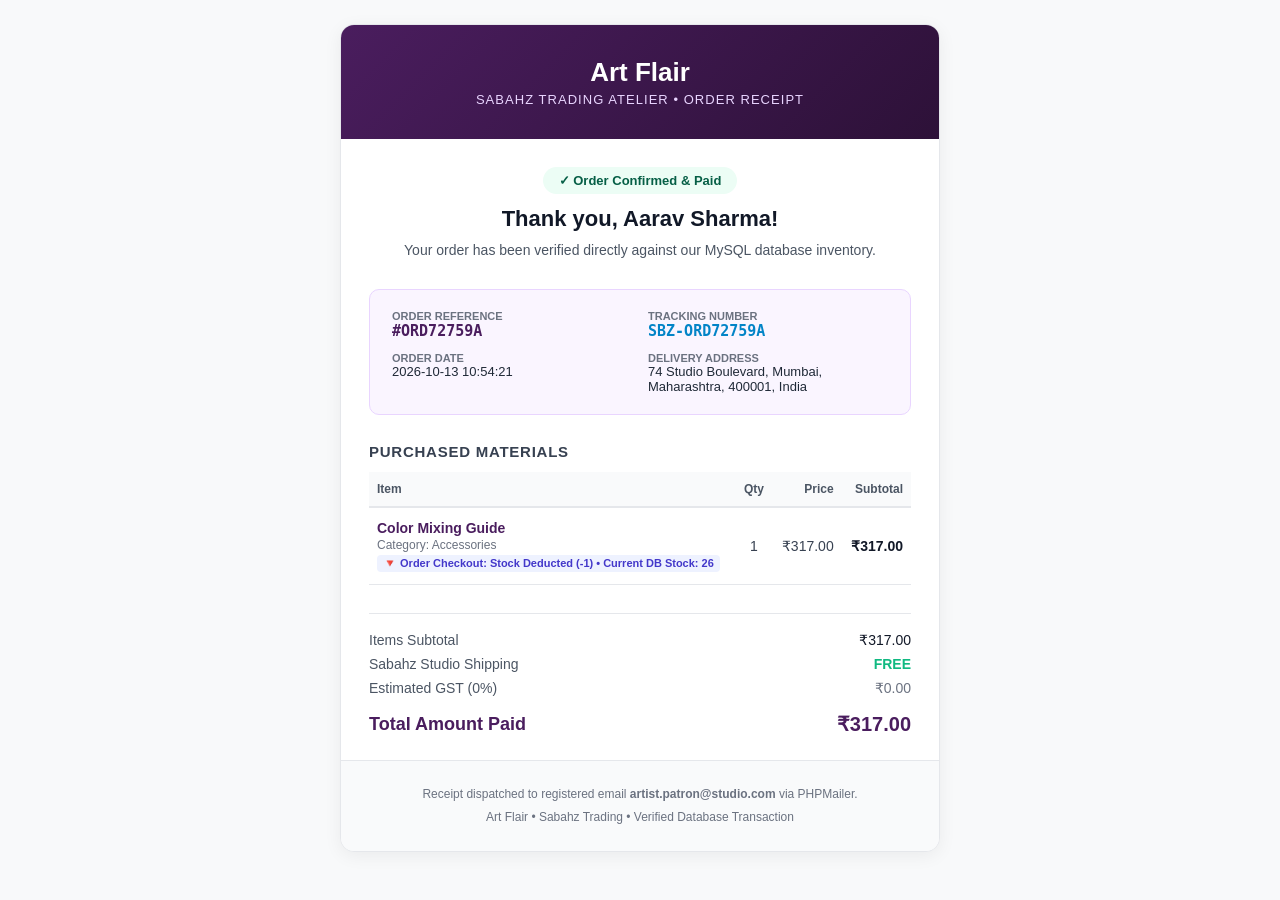
<file: uploads/sent_emails/order_ORD72759A_phpmailer.html>
<!DOCTYPE html>
<html>
<head>
  <meta charset='utf-8'>
  <title>Order Confirmed #ORD72759A</title>
</head>
<body style="font-family: -apple-system, BlinkMacSystemFont, 'Segoe UI', Roboto, Helvetica, Arial, sans-serif; background-color: #F8F9FA; margin: 0; padding: 24px; color: #1F2937;">
  <table width='100%' border='0' cellspacing='0' cellpadding='0'>
    <tr>
      <td align='center'>
        <table width='600' border='0' cellspacing='0' cellpadding='0' style='max-width: 600px; background-color: #FFFFFF; border-radius: 14px; overflow: hidden; box-shadow: 0 4px 18px rgba(0,0,0,0.06); border: 1px solid #E5E7EB;'>
          <tr>
            <td style='background: linear-gradient(135deg, #4A1D5E 0%, #2D1138 100%); padding: 32px 28px; text-align: center; color: #FFFFFF;'>
              <h1 style='margin: 0; font-size: 26px; font-weight: 700;'>Art Flair</h1>
              <div style='font-size: 13px; color: #E9D5FF; margin-top: 4px; text-transform: uppercase; letter-spacing: 0.08em;'>Sabahz Trading Atelier • Order Receipt</div>
            </td>
          </tr>

          <tr>
            <td style='padding: 28px 28px 16px; text-align: center;'>
              <div style='display: inline-block; background-color: #ECFDF5; color: #065F46; padding: 6px 16px; border-radius: 20px; font-size: 13px; font-weight: 700; margin-bottom: 12px;'>
                ✓ Order Confirmed & Paid
              </div>
              <h2 style='margin: 0 0 8px; font-size: 22px; color: #111827;'>Thank you, Aarav Sharma!</h2>
              <p style='margin: 0; font-size: 14px; color: #4B5563; line-height: 1.5;'>
                Your order has been verified directly against our MySQL database inventory.
              </p>
            </td>
          </tr>

          <tr>
            <td style='padding: 12px 28px;'>
              <table width='100%' style='background-color: #FAF5FF; border: 1px solid #E9D5FF; border-radius: 10px; padding: 14px;' cellspacing='0' cellpadding='0'>
                <tr>
                  <td width='50%' style='padding: 6px 8px; vertical-align: top;'>
                    <div style='font-size: 11px; text-transform: uppercase; color: #6B7280; font-weight: 700;'>Order Reference</div>
                    <div style='font-size: 15px; font-weight: 700; color: #4A1D5E; font-family: monospace;'>#ORD72759A</div>
                  </td>
                  <td width='50%' style='padding: 6px 8px; vertical-align: top;'>
                    <div style='font-size: 11px; text-transform: uppercase; color: #6B7280; font-weight: 700;'>Tracking Number</div>
                    <div style='font-size: 15px; font-weight: 700; color: #0284C7; font-family: monospace;'>SBZ-ORD72759A</div>
                  </td>
                </tr>
                <tr>
                  <td width='50%' style='padding: 6px 8px; vertical-align: top;'>
                    <div style='font-size: 11px; text-transform: uppercase; color: #6B7280; font-weight: 700;'>Order Date</div>
                    <div style='font-size: 13px; color: #1F2937;'>2026-10-13 10:54:21</div>
                  </td>
                  <td width='50%' style='padding: 6px 8px; vertical-align: top;'>
                    <div style='font-size: 11px; text-transform: uppercase; color: #6B7280; font-weight: 700;'>Delivery Address</div>
                    <div style='font-size: 13px; color: #1F2937;'>74 Studio Boulevard, Mumbai, Maharashtra, 400001, India</div>
                  </td>
                </tr>
              </table>
            </td>
          </tr>

          <tr>
            <td style='padding: 16px 28px;'>
              <h3 style='margin: 0 0 12px; font-size: 15px; text-transform: uppercase; letter-spacing: 0.05em; color: #374151;'>Purchased Materials</h3>
              <table width='100%' cellspacing='0' cellpadding='0' style='border-collapse: collapse;'>
                <thead>
                  <tr style='background-color: #F9FAFB; border-bottom: 2px solid #E5E7EB;'>
                    <th align='left' style='padding: 10px 8px; font-size: 12px; color: #4B5563;'>Item</th>
                    <th align='center' style='padding: 10px 8px; font-size: 12px; color: #4B5563;'>Qty</th>
                    <th align='right' style='padding: 10px 8px; font-size: 12px; color: #4B5563;'>Price</th>
                    <th align='right' style='padding: 10px 8px; font-size: 12px; color: #4B5563;'>Subtotal</th>
                  </tr>
                </thead>
                <tbody>
                  
    <tr style='border-bottom: 1px solid #E5E7EB;'>
      <td style='padding: 12px 8px; font-size: 14px;'>
        <strong style='color: #4A1D5E;'>Color Mixing Guide</strong><br/>
        <span style='font-size: 12px; color: #6B7280;'>Category: Accessories</span><br/>
        <span style='font-size: 11px; color: #4338CA; font-weight: 600; background: #EEF2FF; padding: 2px 6px; border-radius: 4px; display: inline-block; margin-top: 3px;'>🔻 Order Checkout: Stock Deducted (-1) • Current DB Stock: 26</span>
      </td>
      <td style='padding: 12px 8px; font-size: 14px; text-align: center; color: #374151;'>1</td>
      <td style='padding: 12px 8px; font-size: 14px; text-align: right; color: #374151;'>₹317.00</td>
      <td style='padding: 12px 8px; font-size: 14px; text-align: right; font-weight: 700; color: #111827;'>₹317.00</td>
    </tr>
                </tbody>
              </table>
            </td>
          </tr>

          <tr>
            <td style='padding: 12px 28px 24px;'>
              <table width='100%' cellspacing='0' cellpadding='0' style='border-top: 1px solid #E5E7EB; padding-top: 14px;'>
                <tr>
                  <td style='padding: 4px 0; color: #4B5563; font-size: 14px;'>Items Subtotal</td>
                  <td style='padding: 4px 0; text-align: right; color: #111827; font-size: 14px;'>₹317.00</td>
                </tr>
                <tr>
                  <td style='padding: 4px 0; color: #4B5563; font-size: 14px;'>Sabahz Studio Shipping</td>
                  <td style='padding: 4px 0; text-align: right; font-size: 14px; font-weight: 700; color: #10B981;'>FREE</td>
                </tr>
                <tr>
                  <td style='padding: 4px 0; color: #4B5563; font-size: 14px;'>Estimated GST (0%)</td>
                  <td style='padding: 4px 0; text-align: right; color: #6B7280; font-size: 14px;'>₹0.00</td>
                </tr>
                <tr style='border-top: 2px solid #E5E7EB;'>
                  <td style='padding: 12px 0 0; color: #4A1D5E; font-size: 18px; font-weight: 800;'>Total Amount Paid</td>
                  <td style='padding: 12px 0 0; text-align: right; color: #4A1D5E; font-size: 20px; font-weight: 800;'>₹317.00</td>
                </tr>
              </table>
            </td>
          </tr>

          <tr>
            <td style='background-color: #F9FAFB; padding: 24px 28px; border-top: 1px solid #E5E7EB; text-align: center; font-size: 12px; color: #6B7280; line-height: 1.6;'>
              <div>Receipt dispatched to registered email <strong>artist.patron@studio.com</strong> via PHPMailer.</div>
              <div style='margin-top: 4px;'>Art Flair • Sabahz Trading • Verified Database Transaction</div>
            </td>
          </tr>
        </table>
      </td>
    </tr>
  </table>
</body>
</html>
</file>
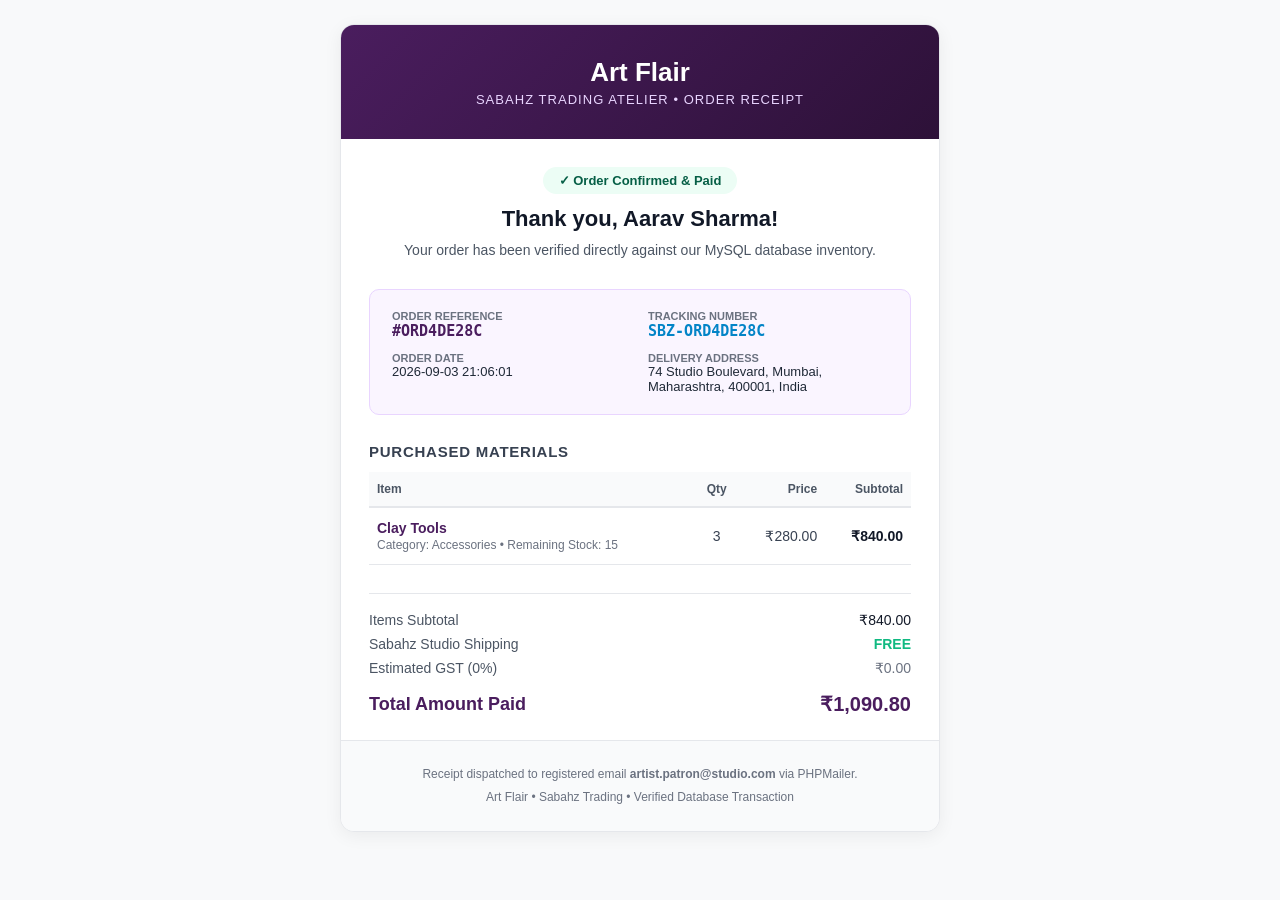
<file: backend/uploads/sent_emails/order_ORD4DE28C_phpmailer.html>
<!DOCTYPE html>
<html>
<head>
  <meta charset='utf-8'>
  <title>Order Confirmed #ORD4DE28C</title>
</head>
<body style="font-family: -apple-system, BlinkMacSystemFont, 'Segoe UI', Roboto, Helvetica, Arial, sans-serif; background-color: #F8F9FA; margin: 0; padding: 24px; color: #1F2937;">
  <table width='100%' border='0' cellspacing='0' cellpadding='0'>
    <tr>
      <td align='center'>
        <table width='600' border='0' cellspacing='0' cellpadding='0' style='max-width: 600px; background-color: #FFFFFF; border-radius: 14px; overflow: hidden; box-shadow: 0 4px 18px rgba(0,0,0,0.06); border: 1px solid #E5E7EB;'>
          <tr>
            <td style='background: linear-gradient(135deg, #4A1D5E 0%, #2D1138 100%); padding: 32px 28px; text-align: center; color: #FFFFFF;'>
              <h1 style='margin: 0; font-size: 26px; font-weight: 700;'>Art Flair</h1>
              <div style='font-size: 13px; color: #E9D5FF; margin-top: 4px; text-transform: uppercase; letter-spacing: 0.08em;'>Sabahz Trading Atelier • Order Receipt</div>
            </td>
          </tr>

          <tr>
            <td style='padding: 28px 28px 16px; text-align: center;'>
              <div style='display: inline-block; background-color: #ECFDF5; color: #065F46; padding: 6px 16px; border-radius: 20px; font-size: 13px; font-weight: 700; margin-bottom: 12px;'>
                ✓ Order Confirmed & Paid
              </div>
              <h2 style='margin: 0 0 8px; font-size: 22px; color: #111827;'>Thank you, Aarav Sharma!</h2>
              <p style='margin: 0; font-size: 14px; color: #4B5563; line-height: 1.5;'>
                Your order has been verified directly against our MySQL database inventory.
              </p>
            </td>
          </tr>

          <tr>
            <td style='padding: 12px 28px;'>
              <table width='100%' style='background-color: #FAF5FF; border: 1px solid #E9D5FF; border-radius: 10px; padding: 14px;' cellspacing='0' cellpadding='0'>
                <tr>
                  <td width='50%' style='padding: 6px 8px; vertical-align: top;'>
                    <div style='font-size: 11px; text-transform: uppercase; color: #6B7280; font-weight: 700;'>Order Reference</div>
                    <div style='font-size: 15px; font-weight: 700; color: #4A1D5E; font-family: monospace;'>#ORD4DE28C</div>
                  </td>
                  <td width='50%' style='padding: 6px 8px; vertical-align: top;'>
                    <div style='font-size: 11px; text-transform: uppercase; color: #6B7280; font-weight: 700;'>Tracking Number</div>
                    <div style='font-size: 15px; font-weight: 700; color: #0284C7; font-family: monospace;'>SBZ-ORD4DE28C</div>
                  </td>
                </tr>
                <tr>
                  <td width='50%' style='padding: 6px 8px; vertical-align: top;'>
                    <div style='font-size: 11px; text-transform: uppercase; color: #6B7280; font-weight: 700;'>Order Date</div>
                    <div style='font-size: 13px; color: #1F2937;'>2026-09-03 21:06:01</div>
                  </td>
                  <td width='50%' style='padding: 6px 8px; vertical-align: top;'>
                    <div style='font-size: 11px; text-transform: uppercase; color: #6B7280; font-weight: 700;'>Delivery Address</div>
                    <div style='font-size: 13px; color: #1F2937;'>74 Studio Boulevard, Mumbai, Maharashtra, 400001, India</div>
                  </td>
                </tr>
              </table>
            </td>
          </tr>

          <tr>
            <td style='padding: 16px 28px;'>
              <h3 style='margin: 0 0 12px; font-size: 15px; text-transform: uppercase; letter-spacing: 0.05em; color: #374151;'>Purchased Materials</h3>
              <table width='100%' cellspacing='0' cellpadding='0' style='border-collapse: collapse;'>
                <thead>
                  <tr style='background-color: #F9FAFB; border-bottom: 2px solid #E5E7EB;'>
                    <th align='left' style='padding: 10px 8px; font-size: 12px; color: #4B5563;'>Item</th>
                    <th align='center' style='padding: 10px 8px; font-size: 12px; color: #4B5563;'>Qty</th>
                    <th align='right' style='padding: 10px 8px; font-size: 12px; color: #4B5563;'>Price</th>
                    <th align='right' style='padding: 10px 8px; font-size: 12px; color: #4B5563;'>Subtotal</th>
                  </tr>
                </thead>
                <tbody>
                  
    <tr style='border-bottom: 1px solid #E5E7EB;'>
      <td style='padding: 12px 8px; font-size: 14px;'>
        <strong style='color: #4A1D5E;'>Clay Tools</strong><br/>
        <span style='font-size: 12px; color: #6B7280;'>Category: Accessories • Remaining Stock: 15</span>
      </td>
      <td style='padding: 12px 8px; font-size: 14px; text-align: center; color: #374151;'>3</td>
      <td style='padding: 12px 8px; font-size: 14px; text-align: right; color: #374151;'>₹280.00</td>
      <td style='padding: 12px 8px; font-size: 14px; text-align: right; font-weight: 700; color: #111827;'>₹840.00</td>
    </tr>
                </tbody>
              </table>
            </td>
          </tr>

          <tr>
            <td style='padding: 12px 28px 24px;'>
              <table width='100%' cellspacing='0' cellpadding='0' style='border-top: 1px solid #E5E7EB; padding-top: 14px;'>
                <tr>
                  <td style='padding: 4px 0; color: #4B5563; font-size: 14px;'>Items Subtotal</td>
                  <td style='padding: 4px 0; text-align: right; color: #111827; font-size: 14px;'>₹840.00</td>
                </tr>
                <tr>
                  <td style='padding: 4px 0; color: #4B5563; font-size: 14px;'>Sabahz Studio Shipping</td>
                  <td style='padding: 4px 0; text-align: right; font-size: 14px; font-weight: 700; color: #10B981;'>FREE</td>
                </tr>
                <tr>
                  <td style='padding: 4px 0; color: #4B5563; font-size: 14px;'>Estimated GST (0%)</td>
                  <td style='padding: 4px 0; text-align: right; color: #6B7280; font-size: 14px;'>₹0.00</td>
                </tr>
                <tr style='border-top: 2px solid #E5E7EB;'>
                  <td style='padding: 12px 0 0; color: #4A1D5E; font-size: 18px; font-weight: 800;'>Total Amount Paid</td>
                  <td style='padding: 12px 0 0; text-align: right; color: #4A1D5E; font-size: 20px; font-weight: 800;'>₹1,090.80</td>
                </tr>
              </table>
            </td>
          </tr>

          <tr>
            <td style='background-color: #F9FAFB; padding: 24px 28px; border-top: 1px solid #E5E7EB; text-align: center; font-size: 12px; color: #6B7280; line-height: 1.6;'>
              <div>Receipt dispatched to registered email <strong>artist.patron@studio.com</strong> via PHPMailer.</div>
              <div style='margin-top: 4px;'>Art Flair • Sabahz Trading • Verified Database Transaction</div>
            </td>
          </tr>
        </table>
      </td>
    </tr>
  </table>
</body>
</html>
</file>
<file: css/variables.css>
/* ==============================================================================
   Art Flair - Sabahz Trading | Design Tokens & CSS Variables
   Fine Art Atelier Design System
   ============================================================================== */

:root {
  /* Brand Palette - Curated Atelier Luxury */
  --admin-terracotta: #c85a32;
  --admin-terracotta-hover: #b24b25;
  --admin-terracotta-light: #fbeee9;
  --admin-terracotta-glow: rgba(200, 90, 50, 0.25);

  --admin-gold: #c59b27;
  --admin-gold-hover: #b0871d;
  --admin-gold-light: #fbf6e7;
  --admin-gold-glow: rgba(197, 155, 39, 0.22);

  --admin-sage: #2d7a4f;
  --admin-sage-hover: #23633f;
  --admin-sage-light: #eaf5ef;
  --admin-sage-glow: rgba(45, 122, 79, 0.2);

  --admin-red: #d32f2f;
  --admin-red-hover: #b71c1c;
  --admin-red-light: #fde8e8;
  --admin-red-glow: rgba(211, 47, 47, 0.2);

  --admin-info: #2b6cb0;
  --admin-info-light: #ebf4ff;

  /* Surfaces & Backgrounds */
  --admin-bg: #f8f6f0;
  --admin-bg-alt: #f1ede4;
  --admin-card-bg: #ffffff;
  --admin-card-bg-subtle: #faf8f5;
  --admin-sidebar-bg: #1c1424;
  --admin-sidebar-hover: #2a1f36;
  --admin-sidebar-active: #352644;
  --admin-sidebar-border: #2e223b;
  --admin-sidebar-text: #d8cfe2;
  --admin-sidebar-text-muted: #8e7f9c;
  --admin-sidebar-text-active: #ffffff;

  /* Typography Colors */
  --admin-text: #1f1924;
  --admin-text-secondary: #6c6275;
  --admin-text-muted: #958b9e;
  --admin-text-inverse: #ffffff;

  /* Borders & Dividers */
  --admin-border: #e6dfd5;
  --admin-border-light: #f0ebe2;
  --admin-border-focus: #c85a32;

  /* Radii */
  --admin-radius-xs: 4px;
  --admin-radius-sm: 8px;
  --admin-radius-md: 12px;
  --admin-radius-lg: 18px;
  --admin-radius-xl: 24px;
  --admin-radius-pill: 9999px;

  /* Shadows */
  --admin-shadow-sm: 0 1px 3px rgba(31, 25, 36, 0.05), 0 1px 2px rgba(31, 25, 36, 0.03);
  --admin-shadow-md: 0 4px 14px rgba(31, 25, 36, 0.06), 0 2px 6px rgba(31, 25, 36, 0.04);
  --admin-shadow-lg: 0 12px 28px rgba(31, 25, 36, 0.09), 0 4px 12px rgba(31, 25, 36, 0.05);
  --admin-shadow-xl: 0 24px 48px rgba(31, 25, 36, 0.14), 0 8px 18px rgba(31, 25, 36, 0.06);
  --admin-shadow-modal: 0 30px 60px -12px rgba(28, 20, 36, 0.35), 0 18px 36px -18px rgba(0, 0, 0, 0.2);

  /* Fonts */
  --admin-font-body: 'Plus Jakarta Sans', -apple-system, BlinkMacSystemFont, 'Segoe UI', Roboto, Helvetica, Arial, sans-serif;
  --admin-font-heading: 'Cinzel', 'Plus Jakarta Sans', Georgia, serif;
  --admin-font-mono: 'JetBrains Mono', 'SF Mono', Consolas, Menlo, monospace;

  /* Transitions */
  --admin-transition-fast: 0.15s cubic-bezier(0.4, 0, 0.2, 1);
  --admin-transition-base: 0.25s cubic-bezier(0.4, 0, 0.2, 1);
  --admin-transition-smooth: 0.35s cubic-bezier(0.16, 1, 0.3, 1);

  /* Layout Dimensions */
  --admin-sidebar-width: 260px;
  --admin-header-height: 72px;
}
</file>
<file: css/base.css>
/* ==============================================================================
   Art Flair - Sabahz Trading | Base Styles, Resets & Micro-Animations
   ============================================================================== */

@import url('https://fonts.googleapis.com/css2?family=Cinzel:wght@500;600;700;800&family=Plus+Jakarta+Sans:ital,wght@0,300;0,400;0,500;0,600;0,700;0,800;1,400&family=JetBrains+Mono:wght@400;500;600&display=swap');

*, *::before, *::after {
  box-sizing: border-box;
  margin: 0;
  padding: 0;
}

html {
  font-size: 15px;
  -webkit-text-size-adjust: 100%;
  -webkit-font-smoothing: antialiased;
  -moz-osx-font-smoothing: grayscale;
  scroll-behavior: smooth;
}

body {
  font-family: var(--admin-font-body);
  background-color: var(--admin-bg);
  color: var(--admin-text);
  line-height: 1.55;
  min-height: 100vh;
  overflow-x: hidden;
}

/* Custom Refined Scrollbars */
::-webkit-scrollbar {
  width: 8px;
  height: 8px;
}

::-webkit-scrollbar-track {
  background: var(--admin-bg-alt);
}

::-webkit-scrollbar-thumb {
  background: #c8c0b5;
  border-radius: var(--admin-radius-pill);
}

::-webkit-scrollbar-thumb:hover {
  background: #a89f92;
}

/* Typography Defaults */
h1, h2, h3, h4, h5, h6 {
  color: var(--admin-text);
  font-weight: 700;
  line-height: 1.25;
}

h1 { font-size: 1.65rem; }
h2 { font-size: 1.25rem; }
h3 { font-size: 1.1rem; }
h4 { font-size: 0.95rem; }

p {
  margin-bottom: 0.75rem;
}

p:last-child {
  margin-bottom: 0;
}

a {
  color: var(--admin-terracotta);
  text-decoration: none;
  transition: color var(--admin-transition-fast);
}

a:hover {
  color: var(--admin-terracotta-hover);
}

button, input, select, textarea {
  font-family: inherit;
  font-size: inherit;
}

img {
  max-width: 100%;
  height: auto;
  display: block;
}

/* Micro-Animations & Keyframes */
@keyframes fadeIn {
  from {
    opacity: 0;
    transform: translateY(6px);
  }
  to {
    opacity: 1;
    transform: translateY(0);
  }
}

@keyframes scaleIn {
  from {
    opacity: 0;
    transform: scale(0.96) translateY(10px);
  }
  to {
    opacity: 1;
    transform: scale(1) translateY(0);
  }
}

@keyframes shimmer {
  0% {
    background-position: -200% 0;
  }
  100% {
    background-position: 200% 0;
  }
}

@keyframes pulseGlow {
  0%, 100% {
    box-shadow: 0 0 0 0 var(--admin-terracotta-glow);
  }
  50% {
    box-shadow: 0 0 0 8px transparent;
  }
}

/* Skeleton Loading Placeholder */
.skeleton {
  background: linear-gradient(
    90deg,
    var(--admin-border-light) 25%,
    #fcfbfa 37%,
    var(--admin-border-light) 63%
  );
  background-size: 400% 100%;
  animation: shimmer 1.6s ease-in-out infinite;
  border-radius: var(--admin-radius-sm);
}

/* Utility Helpers */
.admin-text-terracotta { color: var(--admin-terracotta) !important; }
.admin-text-gold { color: var(--admin-gold) !important; }
.admin-text-sage { color: var(--admin-sage) !important; }
.admin-text-red { color: var(--admin-red) !important; }
.admin-text-muted { color: var(--admin-text-secondary) !important; }

.admin-flex-center {
  display: flex;
  align-items: center;
  justify-content: center;
}

.admin-flex-between {
  display: flex;
  align-items: center;
  justify-content: space-between;
}
</file>
<file: css/admin.css>
/* ==============================================================================
   Art Flair - Sabahz Trading | Atelier Admin Dashboard Stylesheet
   ============================================================================== */

/* ------------------------------------------------------------------------------
   1. Layout & Shell Architecture
   ------------------------------------------------------------------------------ */
.admin-body {
  display: flex;
  min-height: 100vh;
  background-color: var(--admin-bg);
  color: var(--admin-text);
  position: relative;
  font-family: var(--admin-font-body);
  width: 100%;
  max-width: 100vw;
  overflow-x: hidden;
}

#admin-sidebar-container {
  width: var(--admin-sidebar-width);
  flex-shrink: 0;
  display: block;
}

.admin-main {
  flex: 1 1 0%;
  min-width: 0;
  width: calc(100% - var(--admin-sidebar-width));
  max-width: 100%;
  min-height: 100vh;
  display: flex;
  flex-direction: column;
  background: var(--admin-bg);
  transition: width var(--admin-transition-smooth);
}

.admin-content-area {
  flex: 1;
  padding: 28px 36px 60px;
  max-width: 1540px;
  width: 100%;
  min-width: 0;
  box-sizing: border-box;
  animation: fadeIn 0.35s ease-out;
}

/* ------------------------------------------------------------------------------
   2. Modern Atelier Sidebar
   ------------------------------------------------------------------------------ */
.admin-sidebar {
  width: var(--admin-sidebar-width);
  height: 100vh;
  background: var(--admin-sidebar-bg);
  color: var(--admin-sidebar-text);
  position: fixed;
  top: 0;
  left: 0;
  bottom: 0;
  z-index: 1000;
  display: flex;
  flex-direction: column;
  border-right: 1px solid var(--admin-sidebar-border);
  box-shadow: 4px 0 24px rgba(0, 0, 0, 0.15);
  transition: transform var(--admin-transition-smooth), width var(--admin-transition-smooth);
  overflow-y: auto;
}

.admin-sidebar-brand {
  padding: 24px 22px 20px;
  display: flex;
  align-items: center;
  gap: 14px;
  border-bottom: 1px solid var(--admin-sidebar-border);
  text-decoration: none;
}

.admin-sidebar-logo {
  width: 42px;
  height: 42px;
  border-radius: 12px;
  background: linear-gradient(135deg, var(--admin-terracotta), #9e3612);
  color: #ffffff;
  display: flex;
  align-items: center;
  justify-content: center;
  font-family: var(--admin-font-heading);
  font-size: 1.25rem;
  font-weight: 700;
  box-shadow: 0 4px 12px var(--admin-terracotta-glow);
  flex-shrink: 0;
  letter-spacing: 0.5px;
}

.admin-sidebar-brand-text {
  display: flex;
  flex-direction: column;
}

.admin-sidebar-brand-title {
  font-family: var(--admin-font-heading);
  font-size: 1.15rem;
  font-weight: 700;
  color: #ffffff;
  letter-spacing: 0.8px;
  line-height: 1.1;
}

.admin-sidebar-brand-sub {
  font-size: 0.72rem;
  color: var(--admin-sidebar-text-muted);
  text-transform: uppercase;
  letter-spacing: 1.4px;
  margin-top: 3px;
  font-weight: 600;
}

/* Sidebar Navigation Items */
.admin-sidebar-nav {
  padding: 20px 14px;
  flex: 1;
  display: flex;
  flex-direction: column;
  gap: 6px;
  list-style: none;
}

.admin-sidebar-section-label {
  font-size: 0.68rem;
  text-transform: uppercase;
  letter-spacing: 1.6px;
  color: var(--admin-sidebar-text-muted);
  padding: 12px 12px 6px;
  font-weight: 700;
}

.admin-sidebar-link {
  display: flex;
  align-items: center;
  gap: 12px;
  padding: 11px 16px;
  border-radius: var(--admin-radius-sm);
  color: var(--admin-sidebar-text);
  font-weight: 500;
  font-size: 0.92rem;
  text-decoration: none;
  transition: all var(--admin-transition-fast);
  position: relative;
}

.admin-sidebar-link:hover {
  background: var(--admin-sidebar-hover);
  color: #ffffff;
  transform: translateX(3px);
}

.admin-sidebar-link.active {
  background: linear-gradient(90deg, rgba(200, 90, 50, 0.25), rgba(200, 90, 50, 0.08));
  color: #ffffff;
  font-weight: 600;
  border-left: 3px solid var(--admin-terracotta);
}

.admin-sidebar-icon {
  width: 20px;
  height: 20px;
  display: flex;
  align-items: center;
  justify-content: center;
  flex-shrink: 0;
  font-size: 1.1rem;
}

.admin-sidebar-badge {
  margin-left: auto;
  font-size: 0.72rem;
  padding: 2px 8px;
  border-radius: var(--admin-radius-pill);
  background: var(--admin-terracotta);
  color: #ffffff;
  font-weight: 700;
}

/* Sidebar Footer / User Profile */
.admin-sidebar-footer {
  padding: 18px 18px 20px;
  border-top: 1px solid var(--admin-sidebar-border);
  background: rgba(18, 12, 24, 0.4);
}

.admin-sidebar-user {
  display: flex;
  align-items: center;
  gap: 12px;
}

.admin-sidebar-avatar {
  width: 38px;
  height: 38px;
  border-radius: 50%;
  background: #362947;
  border: 2px solid var(--admin-terracotta);
  display: flex;
  align-items: center;
  justify-content: center;
  font-weight: 700;
  font-size: 0.88rem;
  color: #ffffff;
  flex-shrink: 0;
}

.admin-sidebar-user-info {
  flex: 1;
  overflow: hidden;
}

.admin-sidebar-user-name {
  font-size: 0.85rem;
  font-weight: 600;
  color: #ffffff;
  white-space: nowrap;
  overflow: hidden;
  text-overflow: ellipsis;
}

.admin-sidebar-user-role {
  font-size: 0.72rem;
  color: var(--admin-sidebar-text-muted);
}

.admin-sidebar-logout-btn {
  background: transparent;
  border: none;
  color: var(--admin-sidebar-text-muted);
  cursor: pointer;
  padding: 6px;
  border-radius: 6px;
  display: flex;
  align-items: center;
  justify-content: center;
  transition: all var(--admin-transition-fast);
}

.admin-sidebar-logout-btn:hover {
  background: var(--admin-sidebar-hover);
  color: var(--admin-red);
}

/* Database Connection Status Pill */
.admin-sidebar-db-status {
  margin: 14px 14px 6px;
  padding: 8px 12px;
  border-radius: 8px;
  background: rgba(46, 204, 113, 0.08);
  border: 1px solid rgba(46, 204, 113, 0.25);
  display: flex;
  align-items: center;
  gap: 8px;
  font-size: 0.74rem;
  color: #7bed9f;
  cursor: pointer;
  transition: all 0.2s ease;
  user-select: none;
}

.admin-sidebar-db-status:hover {
  background: rgba(46, 204, 113, 0.16);
  border-color: rgba(46, 204, 113, 0.45);
}

.admin-sidebar-db-status.offline {
  background: rgba(231, 76, 60, 0.1);
  border-color: rgba(231, 76, 60, 0.3);
  color: #ff6b81;
}

.admin-sidebar-db-status.offline:hover {
  background: rgba(231, 76, 60, 0.18);
}

.admin-db-indicator-dot {
  width: 8px;
  height: 8px;
  border-radius: 50%;
  background: #2ed573;
  box-shadow: 0 0 8px #2ed573;
  display: inline-block;
  flex-shrink: 0;
  animation: pulse-dot 2s infinite ease-in-out;
}

.admin-sidebar-db-status.offline .admin-db-indicator-dot {
  background: #ff4757;
  box-shadow: 0 0 8px #ff4757;
  animation: none;
}

.admin-db-status-label {
  white-space: nowrap;
  overflow: hidden;
  text-overflow: ellipsis;
  font-weight: 500;
  letter-spacing: 0.2px;
}

@keyframes pulse-dot {
  0% { transform: scale(0.95); box-shadow: 0 0 0 0 rgba(46, 213, 115, 0.7); }
  70% { transform: scale(1.05); box-shadow: 0 0 0 6px rgba(46, 213, 115, 0); }
  100% { transform: scale(0.95); box-shadow: 0 0 0 0 rgba(46, 213, 115, 0); }
}

/* ------------------------------------------------------------------------------
   3. Header Bar
   ------------------------------------------------------------------------------ */
.admin-header {
  height: var(--admin-header-height);
  background: var(--admin-card-bg);
  border-bottom: 1px solid var(--admin-border);
  display: flex;
  align-items: center;
  justify-content: space-between;
  padding: 0 36px;
  position: sticky;
  top: 0;
  z-index: 90;
  box-shadow: var(--admin-shadow-sm);
  backdrop-filter: blur(8px);
  width: 100%;
  box-sizing: border-box;
}

.admin-header-left {
  display: flex;
  align-items: center;
  gap: 18px;
  min-width: 0;
}

.admin-mobile-toggle {
  display: none;
  background: transparent;
  border: 1px solid var(--admin-border);
  color: var(--admin-text);
  padding: 8px;
  border-radius: var(--admin-radius-sm);
  cursor: pointer;
}

.admin-page-title {
  font-size: 1.45rem;
  font-weight: 700;
  color: var(--admin-text);
  letter-spacing: -0.3px;
  display: flex;
  align-items: center;
  gap: 10px;
}

.admin-header-right {
  display: flex;
  align-items: center;
  gap: 14px;
  flex-shrink: 0;
}

/* ------------------------------------------------------------------------------
   4. Metrics & Statistics Grid Cards
   ------------------------------------------------------------------------------ */
.admin-stats-grid {
  display: grid;
  grid-template-columns: repeat(4, 1fr);
  gap: 20px;
  margin-bottom: 28px;
}

.admin-stat-card {
  background: var(--admin-card-bg);
  border: 1px solid var(--admin-border);
  border-radius: var(--admin-radius-md);
  padding: 22px 24px;
  box-shadow: var(--admin-shadow-sm);
  transition: transform var(--admin-transition-fast), box-shadow var(--admin-transition-fast), border-color var(--admin-transition-fast);
  display: flex;
  flex-direction: column;
  position: relative;
  overflow: hidden;
}

.admin-stat-card::before {
  content: '';
  position: absolute;
  top: 0;
  left: 0;
  right: 0;
  height: 3px;
  background: transparent;
  transition: background var(--admin-transition-fast);
}

.admin-stat-card:hover {
  transform: translateY(-3px);
  box-shadow: var(--admin-shadow-md);
  border-color: #d6ccbe;
}

.admin-stat-card:hover::before {
  background: var(--admin-terracotta);
}

.admin-stat-header {
  display: flex;
  align-items: center;
  justify-content: space-between;
  margin-bottom: 12px;
}

.admin-stat-label {
  font-size: 0.78rem;
  font-weight: 700;
  text-transform: uppercase;
  letter-spacing: 1.1px;
  color: var(--admin-text-secondary);
}

.admin-stat-icon {
  width: 38px;
  height: 38px;
  border-radius: 10px;
  display: flex;
  align-items: center;
  justify-content: center;
  font-size: 1.15rem;
  font-weight: 700;
  flex-shrink: 0;
}

.icon-terracotta {
  background: var(--admin-terracotta-light);
  color: var(--admin-terracotta);
}

.icon-sage {
  background: var(--admin-sage-light);
  color: var(--admin-sage);
}

.icon-gold {
  background: var(--admin-gold-light);
  color: var(--admin-gold);
}

.icon-red {
  background: var(--admin-red-light);
  color: var(--admin-red);
}

.admin-stat-value {
  font-size: 1.95rem;
  font-weight: 800;
  color: var(--admin-text);
  line-height: 1.1;
  letter-spacing: -0.5px;
  margin-bottom: 6px;
  font-feature-settings: "tnum";
}

.admin-stat-subtext {
  font-size: 0.78rem;
  color: var(--admin-text-secondary);
}

/* ------------------------------------------------------------------------------
   5. Card Containers & Grid Layouts
   ------------------------------------------------------------------------------ */
.admin-grid-2 {
  display: grid;
  grid-template-columns: repeat(2, 1fr);
  gap: 24px;
}

.admin-card {
  background: var(--admin-card-bg);
  border: 1px solid var(--admin-border);
  border-radius: var(--admin-radius-md);
  box-shadow: var(--admin-shadow-sm);
  margin-bottom: 28px;
  overflow: hidden;
  transition: box-shadow var(--admin-transition-fast);
}

.admin-card-header {
  padding: 20px 24px;
  border-bottom: 1px solid var(--admin-border-light);
  display: flex;
  align-items: center;
  justify-content: space-between;
  background: #ffffff;
  flex-wrap: wrap;
  gap: 12px;
}

.admin-card-title {
  font-size: 1.1rem;
  font-weight: 700;
  color: var(--admin-text);
  display: flex;
  align-items: center;
  gap: 8px;
  margin: 0;
}

.admin-card-body {
  padding: 24px;
}

/* ------------------------------------------------------------------------------
   6. Data Tables & Lists
   ------------------------------------------------------------------------------ */
.admin-table-container {
  width: 100%;
  max-width: 100%;
  overflow-x: auto;
  -webkit-overflow-scrolling: touch;
}

.admin-table {
  width: 100%;
  border-collapse: collapse;
  text-align: left;
  font-size: 0.88rem;
}

.admin-table thead {
  background: var(--admin-bg-alt);
  border-bottom: 1px solid var(--admin-border);
}

.admin-table th {
  padding: 13px 16px;
  font-weight: 700;
  font-size: 0.74rem;
  text-transform: uppercase;
  letter-spacing: 0.9px;
  color: var(--admin-text-secondary);
  white-space: nowrap;
}

.admin-table td {
  padding: 14px 16px;
  border-bottom: 1px solid var(--admin-border-light);
  vertical-align: middle;
  color: var(--admin-text);
  transition: background var(--admin-transition-fast);
}

.admin-table tbody tr:hover td {
  background: #fbf9f4;
}

.admin-table tbody tr:last-child td {
  border-bottom: none;
}

.admin-table-product-cell {
  display: flex;
  align-items: center;
  gap: 14px;
  min-width: 0;
}

.admin-table-thumbnail {
  width: 48px;
  height: 48px;
  min-width: 48px;
  min-height: 48px;
  border-radius: 8px;
  object-fit: cover;
  border: 1px solid var(--admin-border);
  background: #ffffff;
  flex-shrink: 0;
  display: block;
}

.admin-product-info {
  min-width: 0;
  flex: 1;
}

.admin-table-product-title {
  display: -webkit-box;
  -webkit-line-clamp: 2;
  -webkit-box-orient: vertical;
  overflow: hidden;
  text-overflow: ellipsis;
  font-size: 0.88rem;
  font-weight: 600;
  color: var(--admin-text);
  line-height: 1.35;
  word-break: normal;
  overflow-wrap: break-word;
}

.admin-table-product-sku {
  font-size: 0.72rem;
  color: var(--admin-text-secondary);
  margin-top: 3px;
  font-family: monospace;
  letter-spacing: 0.3px;
}

/* Low Stock Table Column Rebalancing */
.admin-table-fixed {
  table-layout: fixed;
}

.col-material {
  width: 46%;
}
.col-category {
  width: 18%;
  vertical-align: middle;
}
.col-stock {
  width: 18%;
  vertical-align: middle;
}
.col-alert {
  width: 18%;
  vertical-align: middle;
}

.admin-table-fixed th {
  padding: 13px 10px;
  font-size: 0.72rem;
  letter-spacing: 0.6px;
}

.admin-table-fixed td {
  padding: 14px 10px;
}

.admin-table-scroll-container {
  max-height: 380px;
  overflow-y: auto;
  overflow-x: hidden;
  scrollbar-width: thin;
}


/* Alignment utilities for table headers and cells */
.text-left { text-align: left !important; }
.text-center { text-align: center !important; }
.text-right { text-align: right !important; }

/* Empty state design */
.admin-empty-state {
  display: flex;
  flex-direction: column;
  align-items: center;
  justify-content: center;
  padding: 44px 20px;
  text-align: center;
  gap: 8px;
}

.admin-empty-icon {
  width: 48px;
  height: 48px;
  border-radius: 12px;
  background: var(--admin-bg-alt);
  border: 1px dashed var(--admin-border);
  display: flex;
  align-items: center;
  justify-content: center;
  font-size: 1.45rem;
  color: var(--admin-text-secondary);
  margin-bottom: 4px;
}

.admin-empty-title {
  font-size: 0.96rem;
  font-weight: 700;
  color: var(--admin-text);
}

.admin-empty-subtext {
  font-size: 0.82rem;
  color: var(--admin-text-secondary);
  max-width: 320px;
}

/* Atelier Status Card */
.atelier-status-card {
  align-self: start;
}

.atelier-snapshot-grid {
  display: grid;
  grid-template-columns: repeat(3, 1fr);
  gap: 10px;
  margin-top: 14px;
  padding-top: 14px;
  border-top: 1px solid var(--admin-border-light);
}

.atelier-snapshot-item {
  background: var(--admin-bg-alt);
  border: 1px solid var(--admin-border-light);
  border-radius: var(--admin-radius-sm);
  padding: 10px 12px;
  display: flex;
  flex-direction: column;
  gap: 4px;
}

.atelier-snapshot-label {
  font-size: 0.68rem;
  font-weight: 700;
  text-transform: uppercase;
  letter-spacing: 0.5px;
  color: var(--admin-text-secondary);
}

.atelier-snapshot-value {
  font-size: 1rem;
  font-weight: 700;
}


/* ------------------------------------------------------------------------------
   7. Buttons & Form Controls
   ------------------------------------------------------------------------------ */
.btn-admin {
  display: inline-flex;
  align-items: center;
  justify-content: center;
  gap: 8px;
  padding: 10px 18px;
  font-size: 0.88rem;
  font-weight: 600;
  border-radius: var(--admin-radius-sm);
  cursor: pointer;
  transition: all var(--admin-transition-fast);
  border: 1px solid transparent;
  line-height: 1.2;
  text-decoration: none;
  white-space: nowrap;
}

.btn-admin-primary {
  background: linear-gradient(135deg, var(--admin-terracotta), #ad441f);
  color: #ffffff;
  box-shadow: 0 2px 8px var(--admin-terracotta-glow);
}

.btn-admin-primary:hover {
  background: linear-gradient(135deg, #d86439, var(--admin-terracotta));
  box-shadow: 0 4px 14px var(--admin-terracotta-glow);
  transform: translateY(-1px);
  color: #ffffff;
}

.btn-admin-primary:active {
  transform: translateY(0);
}

.btn-admin-secondary {
  background: #ffffff;
  color: var(--admin-text);
  border-color: var(--admin-border);
  box-shadow: var(--admin-shadow-sm);
}

.btn-admin-secondary:hover {
  background: var(--admin-bg-alt);
  border-color: #cfc5b6;
  color: var(--admin-text);
}

.btn-admin-danger {
  background: var(--admin-red-light);
  color: var(--admin-red);
  border-color: rgba(211, 47, 47, 0.2);
}

.btn-admin-danger:hover {
  background: var(--admin-red);
  color: #ffffff;
}

.btn-admin-sm {
  padding: 6px 12px;
  font-size: 0.78rem;
  border-radius: 6px;
}

/* Form Inputs */
.admin-form-group {
  margin-bottom: 20px;
}

.admin-form-label {
  display: block;
  font-size: 0.82rem;
  font-weight: 600;
  margin-bottom: 7px;
  color: var(--admin-text);
}

.admin-form-control {
  width: 100%;
  padding: 10px 14px;
  font-size: 0.88rem;
  color: var(--admin-text);
  background: #ffffff;
  border: 1px solid var(--admin-border);
  border-radius: var(--admin-radius-sm);
  outline: none;
  transition: border-color var(--admin-transition-fast), box-shadow var(--admin-transition-fast);
}

.admin-form-control:focus {
  border-color: var(--admin-terracotta);
  box-shadow: 0 0 0 3px var(--admin-terracotta-glow);
}

.admin-form-control::placeholder {
  color: var(--admin-text-muted);
}

textarea.admin-form-control {
  resize: vertical;
  min-height: 80px;
}

/* ------------------------------------------------------------------------------
   8. Status Badges
   ------------------------------------------------------------------------------ */
.admin-badge {
  display: inline-flex;
  align-items: center;
  gap: 5px;
  padding: 4px 10px;
  font-size: 0.74rem;
  font-weight: 700;
  border-radius: var(--admin-radius-pill);
  line-height: 1.2;
  white-space: nowrap;
}

.admin-badge-success {
  background: var(--admin-sage-light);
  color: var(--admin-sage);
  border: 1px solid rgba(45, 122, 79, 0.2);
}

.admin-badge-warning {
  background: var(--admin-gold-light);
  color: #946c00;
  border: 1px solid rgba(197, 155, 39, 0.25);
}

.admin-badge-danger {
  background: var(--admin-red-light);
  color: var(--admin-red);
  border: 1px solid rgba(211, 47, 47, 0.2);
}

.admin-badge-info {
  background: var(--admin-info-light);
  color: var(--admin-info);
  border: 1px solid rgba(43, 108, 176, 0.2);
}

/* ------------------------------------------------------------------------------
   9. Modals & Dialogs
   ------------------------------------------------------------------------------ */
.admin-modal-backdrop {
  position: fixed;
  top: 0;
  left: 0;
  right: 0;
  bottom: 0;
  background: rgba(24, 16, 32, 0.65);
  backdrop-filter: blur(6px);
  z-index: 2000;
  display: none;
  align-items: center;
  justify-content: center;
  padding: 20px;
  animation: fadeIn 0.2s ease-out;
}

.admin-modal-backdrop.active {
  display: flex;
}

.admin-modal {
  background: #ffffff;
  border-radius: var(--admin-radius-lg);
  box-shadow: var(--admin-shadow-modal);
  width: 100%;
  max-width: 620px;
  max-height: 90vh;
  display: flex;
  flex-direction: column;
  border: 1px solid var(--admin-border);
  animation: scaleIn 0.25s cubic-bezier(0.16, 1, 0.3, 1);
  overflow: hidden;
}

.admin-modal-header {
  padding: 20px 24px;
  border-bottom: 1px solid var(--admin-border-light);
  display: flex;
  align-items: center;
  justify-content: space-between;
  background: #ffffff;
}

.admin-modal-title {
  font-size: 1.15rem;
  font-weight: 700;
  color: var(--admin-text);
  margin: 0;
}

.admin-modal-body {
  padding: 24px;
  overflow-y: auto;
  flex: 1;
}

.admin-modal-footer {
  padding: 18px 24px;
  border-top: 1px solid var(--admin-border-light);
  background: var(--admin-bg-alt);
  display: flex;
  align-items: center;
  justify-content: flex-end;
  gap: 12px;
}

/* ------------------------------------------------------------------------------
   10. Admin Login Portal Specifics
   ------------------------------------------------------------------------------ */
.admin-login-wrapper {
  min-height: 100vh;
  display: flex;
  align-items: center;
  justify-content: center;
  padding: 24px;
  background: radial-gradient(circle at 50% 20%, #2f203d 0%, #17101f 100%);
  position: relative;
}

.admin-login-wrapper::before {
  content: '';
  position: absolute;
  width: 480px;
  height: 480px;
  border-radius: 50%;
  background: radial-gradient(circle, rgba(200, 90, 50, 0.15) 0%, transparent 70%);
  top: 10%;
  left: 20%;
  pointer-events: none;
}

.admin-login-card {
  width: 100%;
  max-width: 460px;
  background: rgba(36, 26, 48, 0.85);
  border: 1px solid rgba(255, 255, 255, 0.12);
  border-radius: var(--admin-radius-xl);
  padding: 40px 36px;
  box-shadow: 0 30px 60px rgba(0, 0, 0, 0.5), inset 0 1px 0 rgba(255, 255, 255, 0.15);
  backdrop-filter: blur(16px);
  position: relative;
  z-index: 2;
  animation: scaleIn 0.35s ease-out;
}

.admin-login-header {
  text-align: center;
  margin-bottom: 30px;
}

.admin-login-brand-icon {
  width: 58px;
  height: 58px;
  border-radius: 16px;
  background: linear-gradient(135deg, var(--admin-terracotta), #9e3612);
  color: #ffffff;
  display: inline-flex;
  align-items: center;
  justify-content: center;
  font-family: var(--admin-font-heading);
  font-size: 1.6rem;
  font-weight: 700;
  box-shadow: 0 6px 20px var(--admin-terracotta-glow);
  margin-bottom: 16px;
}

.admin-login-title {
  font-family: var(--admin-font-heading);
  font-size: 1.65rem;
  font-weight: 700;
  color: #ffffff;
  margin-bottom: 8px;
  letter-spacing: 0.5px;
}

.admin-login-subtitle {
  font-size: 0.84rem;
  color: var(--admin-sidebar-text-muted);
  line-height: 1.4;
}

.admin-login-card .admin-form-label {
  color: #eae3f2;
}

.admin-login-card .admin-form-control {
  background: rgba(22, 15, 30, 0.7);
  border-color: rgba(255, 255, 255, 0.14);
  color: #ffffff;
}

.admin-login-card .admin-form-control:focus {
  border-color: var(--admin-terracotta);
  box-shadow: 0 0 0 3px var(--admin-terracotta-glow);
  background: rgba(22, 15, 30, 0.95);
}

.admin-login-card .admin-form-control::placeholder {
  color: rgba(255, 255, 255, 0.35);
}

.admin-login-btn {
  width: 100%;
  padding: 13px;
  font-size: 0.95rem;
  font-weight: 700;
  border-radius: var(--admin-radius-sm);
  background: linear-gradient(135deg, var(--admin-terracotta), #ab431e);
  color: #ffffff;
  border: none;
  cursor: pointer;
  box-shadow: 0 4px 18px var(--admin-terracotta-glow);
  display: flex;
  align-items: center;
  justify-content: center;
  gap: 10px;
  transition: all var(--admin-transition-fast);
}

.admin-login-btn:hover {
  background: linear-gradient(135deg, #d86439, var(--admin-terracotta));
  transform: translateY(-2px);
  box-shadow: 0 6px 24px var(--admin-terracotta-glow);
}

.admin-login-btn:disabled {
  opacity: 0.7;
  cursor: not-allowed;
  transform: none;
}

.admin-login-alert {
  display: flex;
  align-items: center;
  gap: 12px;
  background: rgba(211, 47, 47, 0.16);
  border: 1px solid rgba(211, 47, 47, 0.45);
  color: #ff9b9b;
  padding: 12px 16px;
  border-radius: var(--admin-radius-sm);
  font-size: 0.85rem;
  margin-bottom: 22px;
  animation: fadeIn 0.25s ease-out;
}

@keyframes shakeCard {
  0%, 100% { transform: translateX(0); }
  20%, 60% { transform: translateX(-8px); }
  40%, 80% { transform: translateX(8px); }
}

.shake {
  animation: shakeCard 0.4s ease-in-out !important;
}

/* ------------------------------------------------------------------------------
   11. Toast Notifications
   ------------------------------------------------------------------------------ */
.admin-toast-container {
  position: fixed;
  top: 24px;
  right: 24px;
  z-index: 3000;
  display: flex;
  flex-direction: column;
  gap: 10px;
  pointer-events: none;
}

.admin-toast {
  pointer-events: auto;
  min-width: 300px;
  max-width: 420px;
  background: #ffffff;
  border: 1px solid var(--admin-border);
  border-radius: var(--admin-radius-md);
  padding: 14px 18px;
  box-shadow: var(--admin-shadow-lg);
  display: flex;
  align-items: center;
  gap: 12px;
  animation: scaleIn 0.25s cubic-bezier(0.16, 1, 0.3, 1);
  font-size: 0.88rem;
  font-weight: 500;
}

.admin-toast.toast-success {
  border-left: 4px solid var(--admin-sage);
}

.admin-toast.toast-error {
  border-left: 4px solid var(--admin-red);
}

.admin-toast.toast-warning {
  border-left: 4px solid var(--admin-gold);
}

/* ------------------------------------------------------------------------------
   12. Responsive Breakpoints
   ------------------------------------------------------------------------------ */
@media (max-width: 1200px) {
  .admin-stats-grid {
    grid-template-columns: repeat(2, 1fr);
  }
}

@media (max-width: 992px) {
  #admin-sidebar-container {
    width: 0;
    display: none;
  }

  .admin-sidebar {
    transform: translateX(-100%);
  }

  .admin-sidebar.open {
    transform: translateX(0);
  }

  .admin-main {
    margin-left: 0;
    width: 100%;
    max-width: 100%;
  }

  .admin-mobile-toggle {
    display: inline-flex;
  }

  .admin-grid-2 {
    grid-template-columns: 1fr;
  }

  .admin-content-area {
    padding: 20px 20px 40px;
  }

  .admin-header {
    padding: 0 20px;
  }
}

@media (max-width: 576px) {
  .admin-stats-grid {
    grid-template-columns: 1fr;
  }

  .admin-header-right .admin-badge {
    display: none;
  }

  .admin-login-card {
    padding: 30px 20px;
  }
}

/* ------------------------------------------------------------------------------
   13. Micro-Animations & Utilities
   ------------------------------------------------------------------------------ */
@keyframes spinIcon {
  from { transform: rotate(0deg); }
  to { transform: rotate(360deg); }
}

.spin-icon {
  display: inline-block !important;
  animation: spinIcon 0.75s linear infinite !important;
  transform-origin: center center !important;
}
</file>
